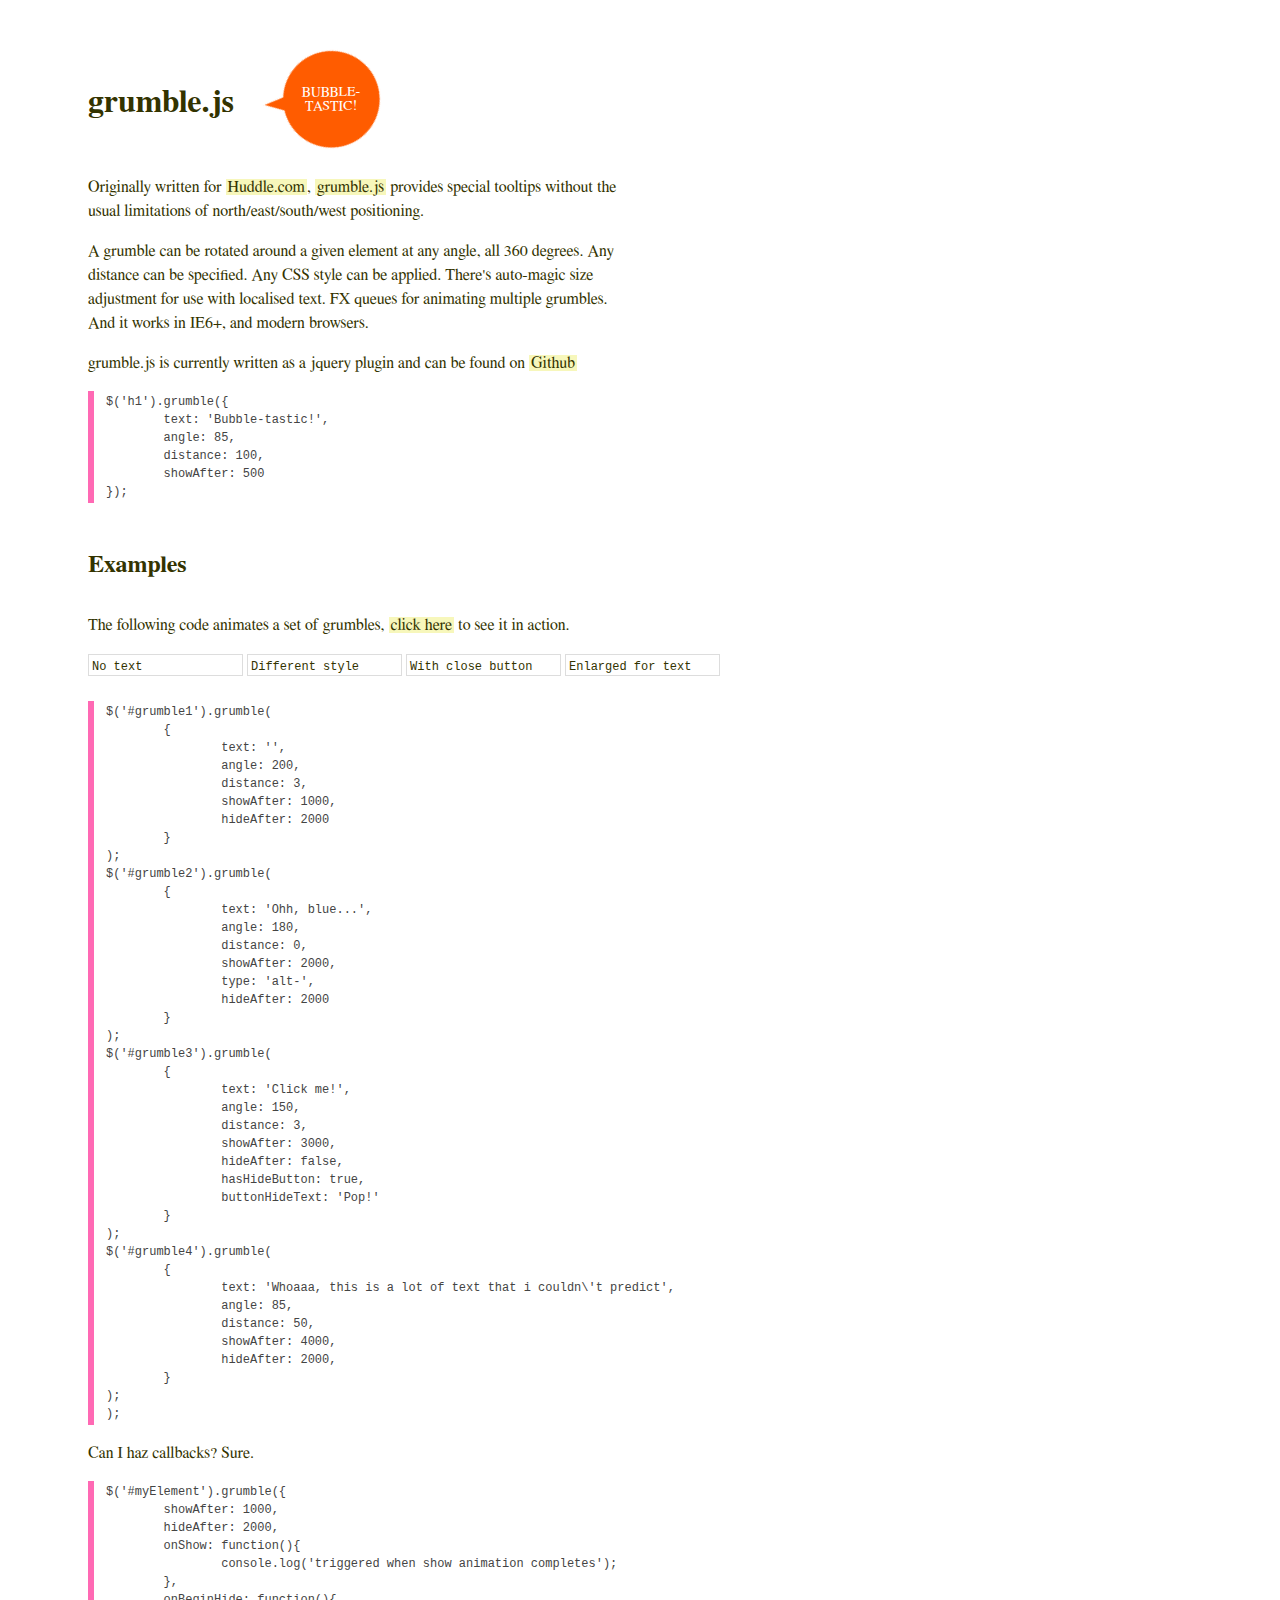
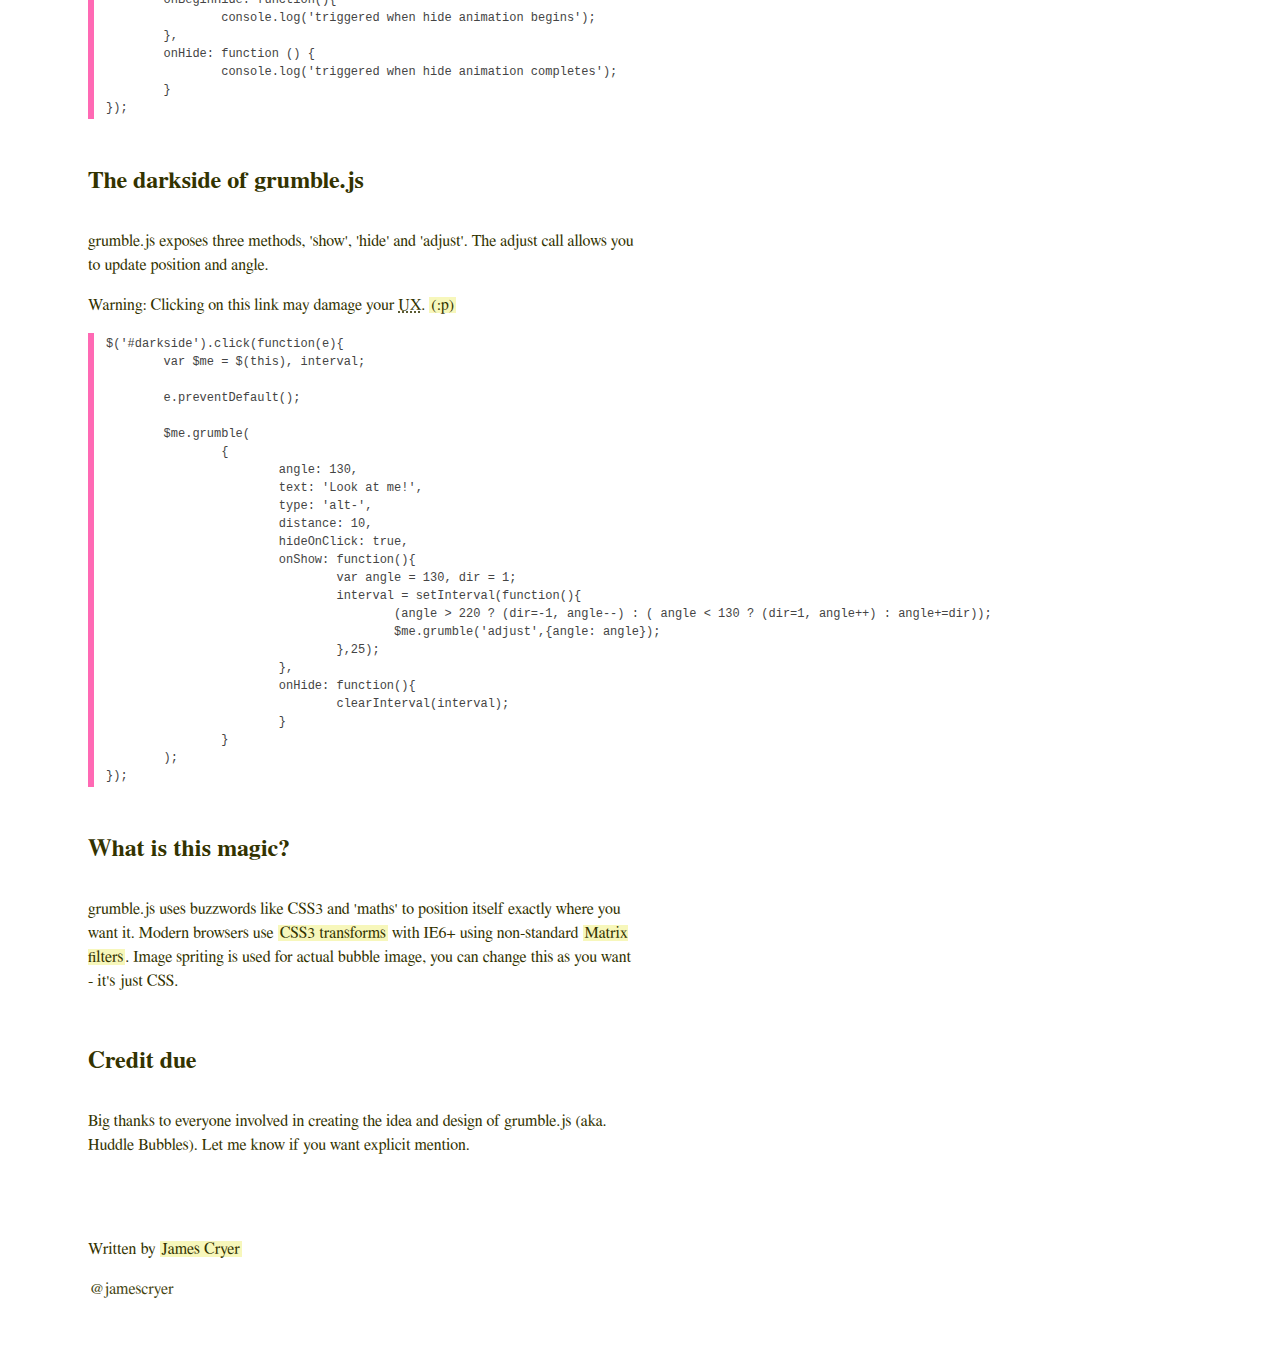
<file: ShareYou/Content/grumble.js-master/index.html>
<!doctype html>
<!--[if lt IE 7 ]> <html class="no-js ie6" lang="en"> <![endif]-->
<!--[if IE 7 ]>    <html class="no-js ie7" lang="en"> <![endif]-->
<!--[if IE 8 ]>    <html class="no-js ie8" lang="en"> <![endif]-->
<!--[if (gte IE 9)|!(IE)]><!--> <html lang="en"> <!--<![endif]-->
<head>
	<meta charset="utf-8">
	<meta http-equiv="X-UA-Compatible" content="IE=edge,chrome=1">

	<title>Examples and documentation on grumble.js</title>
	<meta name="description" content="Examples and documentation on grumble.js">
	<meta name="author" content="James Cryer">

	<link rel="stylesheet" href="css/grumble.min.css?v=5">

	<style>
		body {
			font-size: 16px;
			line-height: 24px;
			background: #fff;
			color: #330;
			font-family: "Georgia", FreeSerif, serif;
			padding-left: 30px;
			}
		#container {
			width: 690px;
			margin: 50px 0 50px 50px;
			}
		p, li {
			margin: 16px 0 16px 0;
			width: 550px;
			}
			p.break {
				margin-top: 35px;
				}
		a, a:visited {
			padding: 0 2px;
			text-decoration: none;
			background: #f7f7bb;
			color: #330;
			}
			a:active, a:hover {
				color: #000;
				background: #ff8;
				}
			.contact {
				background: transparent;
				color: #441;
				}
				.contact:active, .contact:hover {
					background: transparent;
					}
		h1, h2, h3, h4, h5, h6 {
			margin-top: 40px;
			display:inline-block;
			}
		b.header {
			font-size: 18px;
			}
		span.alias {
			font-size: 14px;
			font-style: italic;
			margin-left: 20px;
			}
		table {
			margin: 16px 0; padding: 0;
			}
			tr, td {
				margin: 0; padding: 0;
				}
				td {
					padding: 9px 15px 9px 0;
					}
					td.definition {
						line-height: 18px;
						font-size: 14px;
						}
		code, pre, tt {
			font-family: Consolas, "Lucida Console", monospace;
			font-size: 12px;
			line-height: 18px;
			color: #444;
			}
		code {
			margin-left: 20px;
			}
		pre {
			font-size: 12px;
			padding: 2px 0 2px 12px;
			border-left: 6px solid hotpink;
			margin: 0px 0 10px;
			}
		li pre {
			padding: 0;
			border-left: 0;
			margin: 6px 0 6px 0;
			}
		#diagram {
			margin: 20px 0 0 0;
			}
	</style>
	
	<style>
		.ex {
			display:inline-block;
			width: 150px;
			padding-left:3px;
			height:20px;
			border:1px solid #ddd;
			font-size: 12px;
			font-family: Consolas, "Lucida Console", monospace;
			}
			
		.grumble-button {
			font-size:11px;
			}
	</style>
	
</head>

<body>

	<div id="container">
		<header>
			<h1>grumble.js</h1>
		</header>
		<div id="main" role="main">
			<br/>
			<p>
				Originally written for <a href="http://www.huddle.com">Huddle.com</a>, 
				<a href="https://github.com/jamescryer/grumble.js">grumble.js</a> provides special tooltips
				without the usual limitations of north/east/south/west positioning.
			</p>
			<p>
				A grumble can be rotated around a given element at any angle, all 360 degrees.  
				Any distance can be specified.
				Any CSS style can be applied.
				There's auto-magic size adjustment for use with localised text.
				FX queues for animating multiple grumbles.
				And it works in IE6+, and modern browsers.
			</p>
			
			<p>grumble.js is currently written as a jquery plugin and can be found on <a href="https://github.com/jamescryer/grumble.js">Github</a></p>
			
			<pre>
$('h1').grumble({
	text: 'Bubble-tastic!', 
	angle: 85, 
	distance: 100, 
	showAfter: 500 
});</pre>
			
			<h2>Examples</h2>
			<p>
				The following code animates a set of grumbles, <a href="#" id="ex1">click here</a> to
				see it in action.
			</p>
			
			<span class="ex" id="grumble1">No text</span>
			<span class="ex" id="grumble2">Different style</span>
			<span class="ex" id="grumble3">With close button</span>
			<span class="ex" id="grumble4">Enlarged for text</span>
			
			<br/><br/>
			
			<pre>
$('#grumble1').grumble(
	{
		text: '', 
		angle: 200, 
		distance: 3, 
		showAfter: 1000,
		hideAfter: 2000
	}
);
$('#grumble2').grumble(
	{
		text: 'Ohh, blue...', 
		angle: 180, 
		distance: 0, 
		showAfter: 2000,
		type: 'alt-', 
		hideAfter: 2000
	}
);
$('#grumble3').grumble(
	{
		text: 'Click me!',
		angle: 150,
		distance: 3,
		showAfter: 3000,
		hideAfter: false,
		hasHideButton: true,
		buttonHideText: 'Pop!'
	}
);
$('#grumble4').grumble(
	{
		text: 'Whoaaa, this is a lot of text that i couldn\'t predict',
		angle: 85,
		distance: 50,
		showAfter: 4000,
		hideAfter: 2000,
	}
);
);</pre>
						
		</div>
		
		<p>
			Can I haz callbacks? Sure.
		</p>
		
		<pre>
$('#myElement').grumble({
	showAfter: 1000,
	hideAfter: 2000,
	onShow: function(){
		console.log('triggered when show animation completes');
	},
	onBeginHide: function(){
		console.log('triggered when hide animation begins');
	},
	onHide: function () { 
		console.log('triggered when hide animation completes');
	}
});
</pre>
		
		<h2 id="thedarkside">The darkside of grumble.js</h2>
		<p>
			grumble.js exposes three methods, 'show', 'hide' and 'adjust'. The adjust call allows you to update position and angle.
		</p>
		<p>
			Warning: Clicking on this link may damage your <abbr title="User Experience">UX</abbr>. <a href="#" id="darkside">(:p)</a>
		</p>
		<pre>
$('#darkside').click(function(e){
	var $me = $(this), interval;
	
	e.preventDefault();
	
	$me.grumble(
		{
			angle: 130,
			text: 'Look at me!',
			type: 'alt-', 
			distance: 10,
			hideOnClick: true,
			onShow: function(){
				var angle = 130, dir = 1;
				interval = setInterval(function(){
					(angle > 220 ? (dir=-1, angle--) : ( angle < 130 ? (dir=1, angle++) : angle+=dir));
					$me.grumble('adjust',{angle: angle});
				},25);
			},
			onHide: function(){
				clearInterval(interval);
			}
		}
	);
});
</pre>

		
		<h2>What is this magic?</h2>
		<p>
			grumble.js uses buzzwords like CSS3 and 'maths' to position itself exactly where you want it.
			Modern browsers use <a href="http://www.w3.org/TR/css3-2d-transforms/">CSS3 transforms</a> with IE6+ using non-standard <a href="http://msdn.microsoft.com/en-us/library/ms533014%28v=vs.85%29.aspx">Matrix filters</a>.
			Image spriting is used for actual bubble image, you can change this as you want - it's just CSS.
		</p>
		
		<h2>Credit due</h2>
		<p>
			Big thanks to everyone involved in creating the idea and design of grumble.js (aka. Huddle Bubbles). Let me know if you want explicit mention.
		</p>
		
		<footer>
			<br/>
			<br/>
			<p>Written by <a href="https://github.com/jamescryer">James Cryer</a></p>
			<p><a href="http://twitter.com/jamescryer" class="contact">@jamescryer</a></p>
		</footer>
	</div> <!-- eo #container -->

	<script src="http://ajax.googleapis.com/ajax/libs/jquery/1.7.1/jquery.min.js"></script>
	<script src="js/jquery.grumble.min.js?v=7"></script>
	<!--script src="js/Bubble.js?v=5"></script>
	<script src="js/jquery.grumble.js?v=5"></script-->

	<script>
	
		$('h1').grumble(
			{
				text: 'Bubble-tastic!', 
				angle: 85, 
				distance: 100, 
				showAfter: 500
			}
		);
	
		var isSequenceComplete = true;
		$('#ex1').click(function(e){
		
			e.preventDefault();
		
			if(isSequenceComplete === false) return true;
			isSequenceComplete = false;
			
			$('#grumble1').grumble(
				{
					text: '', 
					angle: 200, 
					distance: 3, 
					showAfter: 1000,
					hideAfter: 2000
				}
			);
			$('#grumble2').grumble(
				{
					text: 'Ohh, blue...', 
					angle: 180, 
					distance: 0, 
					showAfter: 2000,
					type: 'alt-', 
					hideAfter: 2000
				}
			);
			$('#grumble3').grumble(
				{
					text: 'Click me!',
					angle: 150,
					distance: 3,
					showAfter: 3000,
					hideAfter: false,
					hasHideButton: true, // just shows the button
					buttonHideText: 'Pop!'
				}
			);
			$('#grumble4').grumble(
				{
					text: 'Whoaaa, this is a lot of text that i couldn\'t predict',
					angle: 85,
					distance: 50,
					showAfter: 4000,
					hideAfter: 2000,
					onHide: function(){
						isSequenceComplete = true;
					}
				}
			);

		});
	
		$('#darkside').click(function(e){
			var $me = $(this), interval;
			
			e.preventDefault();
			
			$me.grumble(
				{
					angle: 130,
					text: 'Look at me!',
					type: 'alt-', 
					distance: 10,
					hideOnClick: true,
					onShow: function(){
						var angle = 130, dir = 1;
						interval = setInterval(function(){
							(angle > 220 ? (dir=-1, angle--) : ( angle < 130 ? (dir=1, angle++) : angle+=dir));
							$me.grumble('adjust',{angle: angle});
						},25);
					},
					onHide: function(){
						clearInterval(interval);
					}
				}
			);
		});
	
	</script>
	
	<script>
		var _gaq=[["_setAccount","UA-24631000-1"],["_trackPageview"]];
		(function(d,t){var g=d.createElement(t),s=d.getElementsByTagName(t)[0];g.async=1;
		g.src=("https:"==location.protocol?"//ssl":"//www")+".google-analytics.com/ga.js";
		s.parentNode.insertBefore(g,s)}(document,"script"));
	</script>

</body>
</html>
</file>
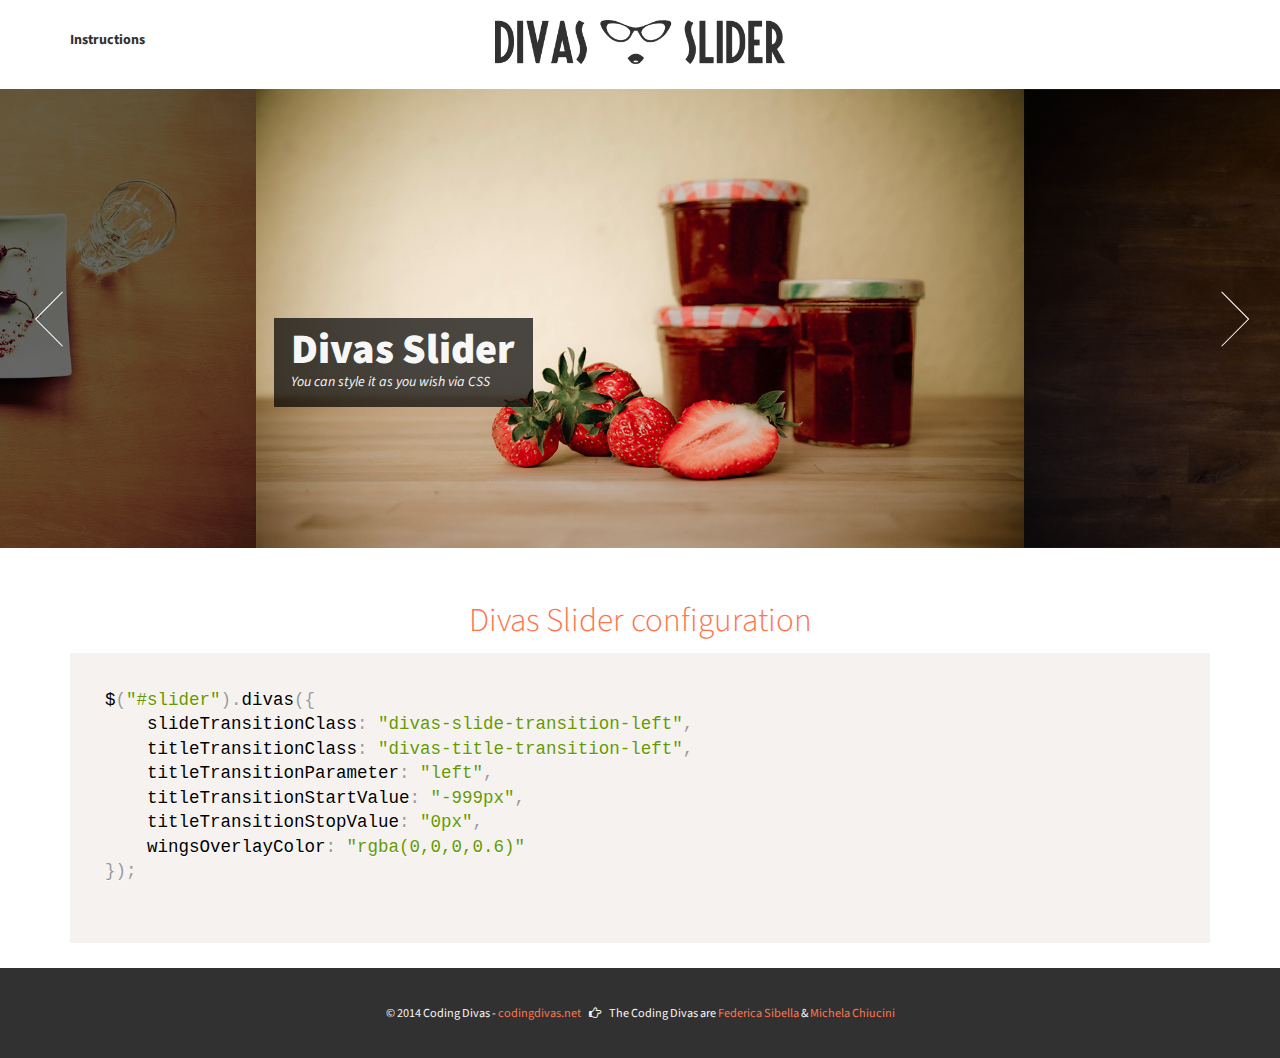
<file: ShareYou/Content/jqcool.net-divas/index.html>
<!doctype html> 
<html lang="en">
	<head>
		<meta charset="UTF-8">
		<!--<meta http-equiv="X-UA-Compatible" content="IE=edge,chrome=1">-->
		<title>Divas Slider - responsive slider, plugin jQuery</title>
		<meta name="viewport" content="width=device-width,initial-scale=1.0">
		<meta name="HandheldFriendly" content="true">
		<link rel="stylesheet" type="text/css" media="screen" href="css/CSSreset.min.css" />
		<link rel="stylesheet" type="text/css" media="screen" href="css/font-awesome.min.css" />
		<link rel="stylesheet" type="text/css" media="screen" href="css/divas_instructions_style.css" />
		<link id="skin" rel="stylesheet" type="text/css" media="screen" href="css/divas_free_skin.css" />
		<link rel="stylesheet" type="text/css" media="screen" href="css/content.css" />
		<link rel="stylesheet" type="text/css" media="screen" href="css/prism.css" />
		<link rel="icon" href="images/favicon.ico" type="image/x-icon" />
    	<link rel="shortcut icon" href="images/favicon.ico" type="image/x-icon" />
		<meta name="robots" content="index,follow" />
		<meta name="keywords" content="jQuery responsive slider, jQuery plugin, jQuery slider, gallery jQuery, carousel jQuery, CSS3, html5, jQuery" />
    	<meta name="description" content="Divas Slider - responsive slider, plugin jQuery" /> 	
		<meta name="author" content="Federica Sibella - musings.it | Michela Chiucini - colazionedamichy.it" />
		<meta name="geo.placename" content="via Generale Alberico Albricci 1, 24128 Bergamo, Italy">
        <link href='http://fonts.useso.com/css?family=Lato:400,400italic,900,700,300' rel='stylesheet' type='text/css'>		
        <link href='http://fonts.useso.com/css?family=Source+Sans+Pro:400,300,700,600' rel='stylesheet' type='text/css'>
        <script type="text/javascript" src="js/jquery-2.1.1.min.js"></script>
		<script type="text/javascript" src="js/jquery.divas-1.0.min.js"></script>
		<script type="text/javascript">
			$(document).ready(function()
			{
				$("#slider").divas({
					slideTransitionClass: "divas-slide-transition-left",
					titleTransitionClass: "divas-title-transition-left",
					titleTransitionParameter: "left",
					titleTransitionStartValue: "-999px",
					titleTransitionStopValue: "0px",
					wingsOverlayColor: "rgba(0,0,0,0.6)"
				});
			});
		</script>
	</head>
	<body>
		<header>
			<div id="nav">
				<ul>
					<li><a href="instructions.html" title="Instructions">Instructions</a></li>
				</ul>
			</div><!-- end nav -->
			<div id="logo">
				<a href="index.html"><img src="images/DivasSliderLogo.png" alt="Divas Slider Logo" title="Divas Slider Logo" /></a>
			</div>
		</header>
		<section id="slider_wrapper">
			<div id="slider" class="divas-slider">
				<ul class="divas-slide-container">
		           <li class="divas-slide"><img src="images/placeholder.gif" alt="" data-src="images/slider/img1.jpg" data-title="<h1>Divas Slider</h1><p>Title is visible only if you use the attribute 'data-title' of your image</p>"/></li>
		           <li class="divas-slide"><img src="images/placeholder.gif" alt="" data-src="images/slider/img2.jpg" data-title="<h1>Divas Slider</h1><p>Gives you the full freedom of clickable images</p>" /></li>
		           <li class="divas-slide"><img src="images/placeholder.gif" alt="" data-src="images/slider/img4.jpg" data-title="<h1>Divas Slider</h1><p>Images use lazy loading via deferred object</p>"/></li>
		           <li class="divas-slide"><img src="images/placeholder.gif" alt="" data-src="images/slider/img3.jpg" data-title="<h1>Divas Slider</h1><p>You can style it as you wish via CSS</p>"/></li>
		           <li class="divas-slide"><img src="images/placeholder.gif" alt="" data-src="images/slider/img5.jpg" data-title="<h1>Divas Slider</h1><p>Uses CSS3 transitions or jQuery.animate() as a fallback</p>" /></li>
		           <li class="divas-slide"><img src="images/placeholder.gif" alt="" data-src="images/slider/img6.jpg" data-title="<h1>Divas Slider</h1><p>You can set up almost any slider style your desire</p>" /></li>
		           <li class="divas-slide"><img src="images/placeholder.gif" alt="" data-src="images/slider/img7.jpg" data-title="<h1>Divas Slider</h1><p>Gives you extensive documentation and friendly support</p>" /></li>
			    </ul>
			    <div class="divas-navigation">
			        <span class="divas-prev">&nbsp;</span>
			        <span class="divas-next">&nbsp;</span>
			    </div>
                <div class="divas-controls">
                	<span class="divas-start"><i class="fa fa-play"></i></span>
			        <span class="divas-stop"><i class="fa fa-pause"></i></span>
                </div>
			</div>
		</section>
        <section class="content">
			<h2>Divas Slider configuration</h2>
			<pre>
<code class="language-javascript">$("#slider").divas({
	slideTransitionClass: "divas-slide-transition-left",
	titleTransitionClass: "divas-title-transition-left",
	titleTransitionParameter: "left",
	titleTransitionStartValue: "-999px",
	titleTransitionStopValue: "0px",
	wingsOverlayColor: "rgba(0,0,0,0.6)"
});</code>					
			</pre>
        </section>
		<footer>
        	<div>
				<p>
					&copy; 2014 Coding Divas - <a href="http://www.codingdivas.net">codingdivas.net</a>
			 		&nbsp;&nbsp; <i class="fa fa-hand-o-right"></i> &nbsp;&nbsp; The Coding Divas are <a href="http://www.musings.it">Federica Sibella</a> &amp; <a href="http://www.colazionedamichy.it">Michela Chiucini</a>
				</p>
            </div>
		</footer>
		<script type="text/javascript" src="js/prism.js"></script>
	</body>
</html>
</file>
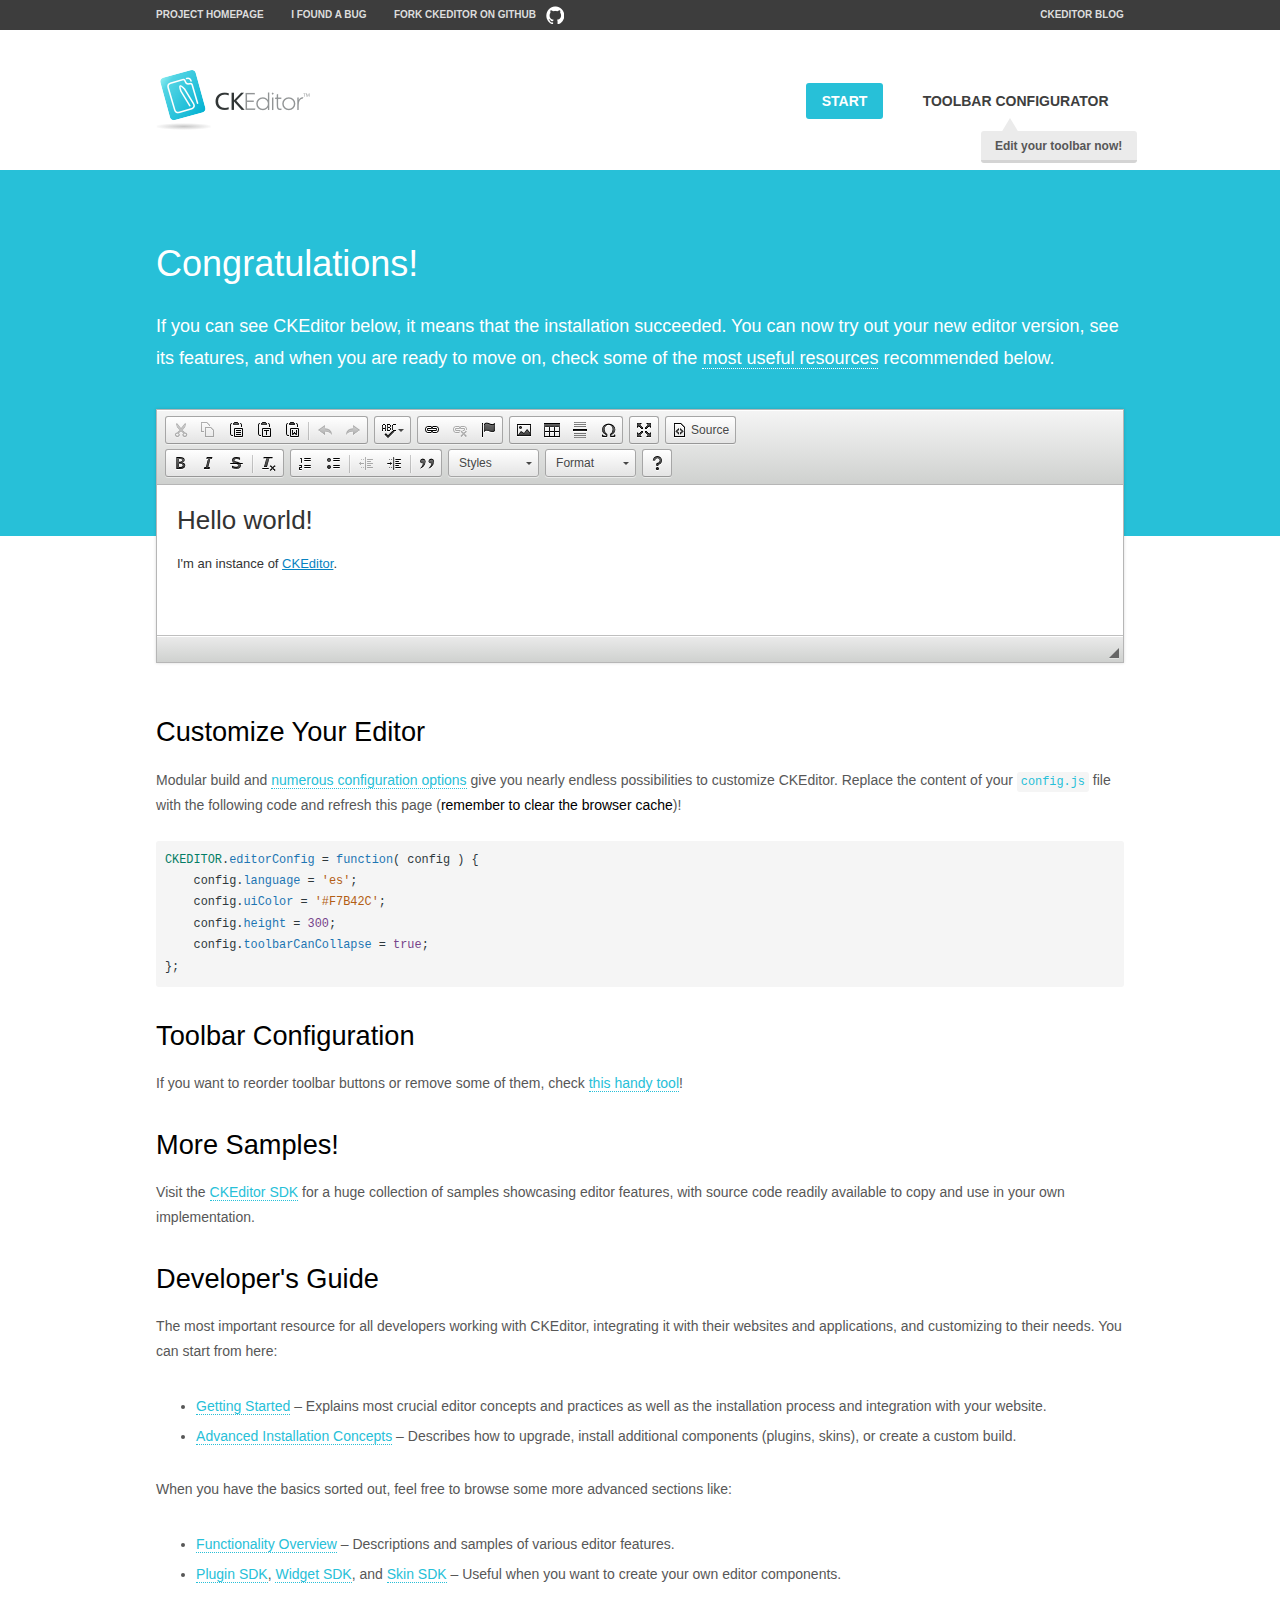
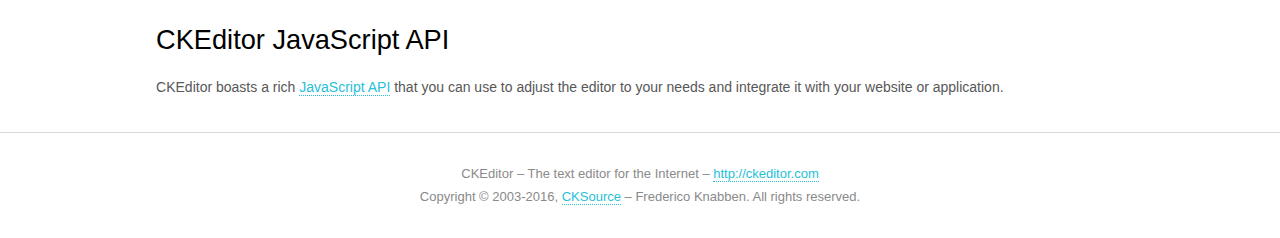
<file: ShareYou/Content/ckeditor_4.5.8_standard/ckeditor/samples/index.html>
<!DOCTYPE html>
<!--
Copyright (c) 2003-2016, CKSource - Frederico Knabben. All rights reserved.
For licensing, see LICENSE.md or http://ckeditor.com/license
-->
<html>
<head>
	<meta charset="utf-8">
	<title>CKEditor Sample</title>
	<script src="../ckeditor.js"></script>
	<script src="js/sample.js"></script>
	<link rel="stylesheet" href="css/samples.css">
	<link rel="stylesheet" href="toolbarconfigurator/lib/codemirror/neo.css">
</head>
<body id="main">

<nav class="navigation-a">
	<div class="grid-container">
		<ul class="navigation-a-left grid-width-70">
			<li><a href="http://ckeditor.com">Project Homepage</a></li>
			<li><a href="http://dev.ckeditor.com/">I found a bug</a></li>
			<li><a href="http://github.com/ckeditor/ckeditor-dev" class="icon-pos-right icon-navigation-a-github">Fork CKEditor on GitHub</a></li>
		</ul>
		<ul class="navigation-a-right grid-width-30">
			<li><a href="http://ckeditor.com/blog-list">CKEditor Blog</a></li>
		</ul>
	</div>
</nav>

<header class="header-a">
	<div class="grid-container">
		<h1 class="header-a-logo grid-width-30">
			<a href="index.html"><img src="img/logo.png" alt="CKEditor Sample"></a>
		</h1>

		<nav class="navigation-b grid-width-70">
			<ul>
				<li><a href="index.html" class="button-a button-a-background">Start</a></li>
				<li><a href="toolbarconfigurator/index.html" class="button-a">Toolbar configurator <span class="balloon-a balloon-a-nw">Edit your toolbar now!</span></a></li>
			</ul>
		</nav>
	</div>
</header>

<main>
	<div class="adjoined-top">
		<div class="grid-container">
			<div class="content grid-width-100">
				<h1>Congratulations!</h1>
				<p>
					If you can see CKEditor below, it means that the installation succeeded.
					You can now try out your new editor version, see its features, and when you are ready to move on, check some of the <a href="#sample-customize">most useful resources</a> recommended below.
				</p>
			</div>
		</div>
	</div>
	<div class="adjoined-bottom">
		<div class="grid-container">
			<div class="grid-width-100">
				<div id="editor">
					<h1>Hello world!</h1>
					<p>I'm an instance of <a href="http://ckeditor.com">CKEditor</a>.</p>
				</div>
			</div>
		</div>
	</div>

	<div class="grid-container">
		<div class="content grid-width-100">
			<section id="sample-customize">
				<h2>Customize Your Editor</h2>
				<p>Modular build and <a href="http://docs.ckeditor.com/#!/guide/dev_configuration">numerous configuration options</a> give you nearly endless possibilities to customize CKEditor. Replace the content of your <code><a href="../config.js">config.js</a></code> file with the following code and refresh this page (<strong>remember to clear the browser cache</strong>)!</p>
		<pre class="cm-s-neo CodeMirror"><code><span style="padding-right: 0.1px;"><span class="cm-variable">CKEDITOR</span>.<span class="cm-property">editorConfig</span> <span class="cm-operator">=</span> <span class="cm-keyword">function</span>( <span class="cm-def">config</span> ) {</span>
<span style="padding-right: 0.1px;"><span class="cm-tab">	</span><span class="cm-variable-2">config</span>.<span class="cm-property">language</span> <span class="cm-operator">=</span> <span class="cm-string">'es'</span>;</span>
<span style="padding-right: 0.1px;"><span class="cm-tab">	</span><span class="cm-variable-2">config</span>.<span class="cm-property">uiColor</span> <span class="cm-operator">=</span> <span class="cm-string">'#F7B42C'</span>;</span>
<span style="padding-right: 0.1px;"><span class="cm-tab">	</span><span class="cm-variable-2">config</span>.<span class="cm-property">height</span> <span class="cm-operator">=</span> <span class="cm-number">300</span>;</span>
<span style="padding-right: 0.1px;"><span class="cm-tab">	</span><span class="cm-variable-2">config</span>.<span class="cm-property">toolbarCanCollapse</span> <span class="cm-operator">=</span> <span class="cm-atom">true</span>;</span>
<span style="padding-right: 0.1px;">};</span></code></pre>
			</section>

			<section>
				<h2>Toolbar Configuration</h2>
				<p>If you want to reorder toolbar buttons or remove some of them, check <a href="toolbarconfigurator/index.html">this handy tool</a>!</p>
			</section>

			<section>
				<h2>More Samples!</h2>
				<p>Visit the <a href="http://sdk.ckeditor.com">CKEditor SDK</a> for a huge collection of samples showcasing editor features, with source code readily available to copy and use in your own implementation.</p>
			</section>

			<section>
				<h2>Developer's Guide</h2>
				<p>The most important resource for all developers working with CKEditor, integrating it with their websites and applications, and customizing to their needs. You can start from here:</p>
				<ul>
					<li><a href="http://docs.ckeditor.com/#!/guide/dev_installation">Getting Started</a> &ndash; Explains most crucial editor concepts and practices as well as the installation process and integration with your website.</li>
					<li><a href="http://docs.ckeditor.com/#!/guide/dev_advanced_installation">Advanced Installation Concepts</a> &ndash; Describes how to upgrade, install additional components (plugins, skins), or create a custom build.</li>
				</ul>
					<p>When you have the basics sorted out, feel free to browse some more advanced sections like:</p>
				<ul>
					<li><a href="http://docs.ckeditor.com/#!/guide/dev_features">Functionality Overview</a> &ndash; Descriptions and samples of various editor features.</li>
					<li><a href="http://docs.ckeditor.com/#!/guide/plugin_sdk_intro">Plugin SDK</a>, <a href="http://docs.ckeditor.com/#!/guide/widget_sdk_intro">Widget SDK</a>, and <a href="http://docs.ckeditor.com/#!/guide/skin_sdk_intro">Skin SDK</a> &ndash; Useful when you want to create your own editor components.</li>
				</ul>
			</section>

			<section>
				<h2>CKEditor JavaScript API</h2>
				<p>CKEditor boasts a rich <a href="http://docs.ckeditor.com/#!/api">JavaScript API</a> that you can use to adjust the editor to your needs and integrate it with your website or application.</p>
			</section>
		</div>
	</div>
</main>

<footer class="footer-a grid-container">
	<div class="grid-container">
		<p class="grid-width-100">
			CKEditor &ndash; The text editor for the Internet &ndash; <a class="samples" href="http://ckeditor.com/">http://ckeditor.com</a>
		</p>
		<p class="grid-width-100" id="copy">
			Copyright &copy; 2003-2016, <a class="samples" href="http://cksource.com/">CKSource</a> &ndash; Frederico Knabben. All rights reserved.
		</p>
	</div>
</footer>
<script>
	initSample();
</script>

</body>
</html>
</file>
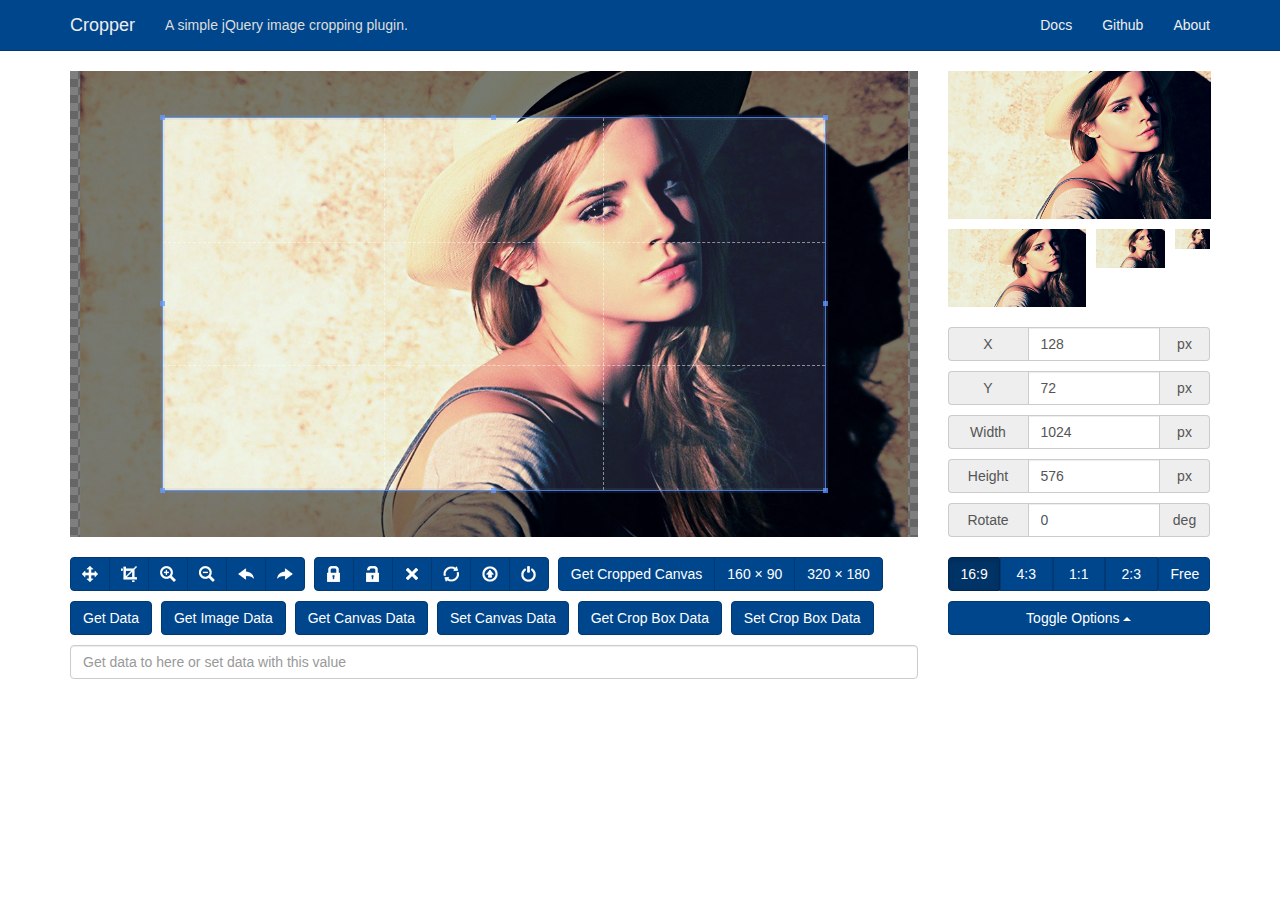
<file: ShareYou/Content/jqcool.net-cropper/cropper-master/demo/index.html>
<!DOCTYPE html>
<html lang="en">
<head>
  <meta charset="utf-8">
  <meta http-equiv="X-UA-Compatible" content="IE=edge">
  <meta name="viewport" content="width=device-width, initial-scale=1">
  <meta name="description" content="A basic demo of Cropper.">
  <meta name="keywords" content="HTML, CSS, JS, JavaScript, jQuery plugin, image cropping, front-end, frontend, web development">
  <meta name="author" content="Fengyuan Chen">
  <title>Cropper</title>
  <link href="../assets/css/bootstrap.min.css" rel="stylesheet">
  <link href="../dist/cropper.css" rel="stylesheet">
  <link href="css/main.css" rel="stylesheet">

  <!-- HTML5 shim and Respond.js for IE8 support of HTML5 elements and media queries -->
  <!--[if lt IE 9]>
    <script src="https://oss.maxcdn.com/html5shiv/3.7.2/html5shiv.min.js"></script>
    <script src="https://oss.maxcdn.com/respond/1.4.2/respond.min.js"></script>
  <![endif]-->
</head>
<body>
  <!-- header -->
  <header class="navbar navbar-inverse navbar-static-top docs-header" id="top">
    <div class="container">
      <div class="navbar-header">
        <button class="navbar-toggle" data-target="#navbar-collapse-1" data-toggle="collapse" type="button">
          <span class="sr-only">Toggle navigation</span>
          <span class="icon-bar"></span>
          <span class="icon-bar"></span>
          <span class="icon-bar"></span>
        </button>
        <a class="navbar-brand" href="javascript:void(0);">Cropper</a>
      </div>
      <nav class="collapse navbar-collapse" id="navbar-collapse-1" role="navigation">
        <p class="navbar-text">A simple jQuery image cropping plugin.</p>
        <ul class="nav navbar-nav navbar-right">
          <li><a href="http://github.com/fengyuanchen/cropper/blob/master/README.md">Docs</a></li>
          <li><a href="http://github.com/fengyuanchen/cropper">Github</a></li>
          <li><a href="http://chenfengyuan.com">About</a></li>
        </ul>
      </nav>
    </div>
  </header>

  <!-- Content -->
  <div class="container">
    <div class="row">
      <div class="col-md-9">
        <!-- <h3 class="page-header">Demo:</h3> -->
        <div class="img-container">
          <img src="../assets/img/picture.jpg" alt="Picture">
        </div>
      </div>
      <div class="col-md-3">
        <!-- <h3 class="page-header">Preview:</h3> -->
        <div class="docs-preview clearfix">
          <div class="img-preview preview-lg"></div>
          <div class="img-preview preview-md"></div>
          <div class="img-preview preview-sm"></div>
          <div class="img-preview preview-xs"></div>
        </div>

        <!-- <h3 class="page-header">Data:</h3> -->
        <div class="docs-data">
          <div class="input-group">
            <label class="input-group-addon" for="dataX">X</label>
            <input class="form-control" id="dataX" type="text" placeholder="x">
            <span class="input-group-addon">px</span>
          </div>
          <div class="input-group">
            <label class="input-group-addon" for="dataY">Y</label>
            <input class="form-control" id="dataY" type="text" placeholder="y">
            <span class="input-group-addon">px</span>
          </div>
          <div class="input-group">
            <label class="input-group-addon" for="dataWidth">Width</label>
            <input class="form-control" id="dataWidth" type="text" placeholder="width">
            <span class="input-group-addon">px</span>
          </div>
          <div class="input-group">
            <label class="input-group-addon" for="dataHeight">Height</label>
            <input class="form-control" id="dataHeight" type="text" placeholder="height">
            <span class="input-group-addon">px</span>
          </div>
          <div class="input-group">
            <label class="input-group-addon" for="dataRotate">Rotate</label>
            <input class="form-control" id="dataRotate" type="text" placeholder="rotate">
            <span class="input-group-addon">deg</span>
          </div>
        </div>
      </div>
    </div>
    <div class="row">
      <div class="col-md-9 docs-buttons">
        <!-- <h3 class="page-header">Toolbar:</h3> -->
        <div class="btn-group">
          <button class="btn btn-primary" data-method="setDragMode" data-option="move" type="button" title="Move">
            <span class="docs-tooltip" data-toggle="tooltip" title="$().cropper(&quot;setDragMode&quot;, &quot;move&quot;)">
              <span class="icon icon-move"></span>
            </span>
          </button>
          <button class="btn btn-primary" data-method="setDragMode" data-option="crop" type="button" title="Crop">
            <span class="docs-tooltip" data-toggle="tooltip" title="$().cropper(&quot;setDragMode&quot;, &quot;crop&quot;)">
              <span class="icon icon-crop"></span>
            </span>
          </button>
          <button class="btn btn-primary" data-method="zoom" data-option="0.1" type="button" title="Zoom In">
            <span class="docs-tooltip" data-toggle="tooltip" title="$().cropper(&quot;zoom&quot;, 0.1)">
              <span class="icon icon-zoom-in"></span>
            </span>
          </button>
          <button class="btn btn-primary" data-method="zoom" data-option="-0.1" type="button" title="Zoom Out">
            <span class="docs-tooltip" data-toggle="tooltip" title="$().cropper(&quot;zoom&quot;, -0.1)">
              <span class="icon icon-zoom-out"></span>
            </span>
          </button>
          <button class="btn btn-primary" data-method="rotate" data-option="-45" type="button" title="Rotate Left">
            <span class="docs-tooltip" data-toggle="tooltip" title="$().cropper(&quot;rotate&quot;, -45)">
              <span class="icon icon-rotate-left"></span>
            </span>
          </button>
          <button class="btn btn-primary" data-method="rotate" data-option="45" type="button" title="Rotate Right">
            <span class="docs-tooltip" data-toggle="tooltip" title="$().cropper(&quot;rotate&quot;, 45)">
              <span class="icon icon-rotate-right"></span>
            </span>
          </button>
        </div>

        <div class="btn-group">
          <button class="btn btn-primary" data-method="disable" type="button" title="Disable">
            <span class="docs-tooltip" data-toggle="tooltip" title="$().cropper(&quot;disable&quot;)">
              <span class="icon icon-lock"></span>
            </span>
          </button>
          <button class="btn btn-primary" data-method="enable" type="button" title="Enable">
            <span class="docs-tooltip" data-toggle="tooltip" title="$().cropper(&quot;enable&quot;)">
              <span class="icon icon-unlock"></span>
            </span>
          </button>
          <button class="btn btn-primary" data-method="clear" type="button" title="Clear">
            <span class="docs-tooltip" data-toggle="tooltip" title="$().cropper(&quot;clear&quot;)">
              <span class="icon icon-remove"></span>
            </span>
          </button>
          <button class="btn btn-primary" data-method="reset" type="button" title="Reset">
            <span class="docs-tooltip" data-toggle="tooltip" title="$().cropper(&quot;reset&quot;)">
              <span class="icon icon-refresh"></span>
            </span>
          </button>
          <label class="btn btn-primary btn-upload" for="inputImage" title="Upload image file">
            <input class="sr-only" id="inputImage" name="file" type="file" accept="image/*">
            <span class="docs-tooltip" data-toggle="tooltip" title="Import image with Blob URLs">
              <span class="icon icon-upload"></span>
            </span>
          </label>
          <button class="btn btn-primary" data-method="destroy" type="button" title="Destroy">
            <span class="docs-tooltip" data-toggle="tooltip" title="$().cropper(&quot;destroy&quot;)">
              <span class="icon icon-off"></span>
            </span>
          </button>
        </div>

        <div class="btn-group btn-group-crop">
          <button class="btn btn-primary" data-method="getCroppedCanvas" type="button">
            <span class="docs-tooltip" data-toggle="tooltip" title="$().cropper(&quot;getCroppedCanvas&quot;)">
              Get Cropped Canvas
            </span>
          </button>
          <button class="btn btn-primary" data-method="getCroppedCanvas" data-option="{ &quot;width&quot;: 160, &quot;height&quot;: 90 }" type="button">
            <span class="docs-tooltip" data-toggle="tooltip" title="$().cropper(&quot;getCroppedCanvas&quot;, { &quot;width&quot;: 160, &quot;height&quot;: 90 })">
              160 &times; 90
            </span>
          </button>
          <button class="btn btn-primary" data-method="getCroppedCanvas" data-option="{ &quot;width&quot;: 320, &quot;height&quot;: 180 }" type="button">
            <span class="docs-tooltip" data-toggle="tooltip" title="$().cropper(&quot;getCroppedCanvas&quot;, { &quot;width&quot;: 320, &quot;height&quot;: 180 })">
              320 &times; 180
            </span>
          </button>
        </div>

        <!-- Show the cropped image in modal -->
        <div class="modal fade docs-cropped" id="getCroppedCanvasModal" aria-hidden="true" aria-labelledby="getCroppedCanvasTitle" role="dialog" tabindex="-1">
          <div class="modal-dialog">
            <div class="modal-content">
              <div class="modal-header">
                <button class="close" data-dismiss="modal" type="button" aria-hidden="true">&times;</button>
                <h4 class="modal-title" id="getCroppedCanvasTitle">Cropped</h4>
              </div>
              <div class="modal-body"></div>
              <!-- <div class="modal-footer">
                <button class="btn btn-primary" data-dismiss="modal" type="button">Close</button>
              </div> -->
            </div>
          </div>
        </div><!-- /.modal -->

        <button class="btn btn-primary" data-method="getData" data-option="" data-target="#putData" type="button">
          <span class="docs-tooltip" data-toggle="tooltip" title="$().cropper(&quot;getData&quot;)">
            Get Data
          </span>
        </button>
        <button class="btn btn-primary" data-method="getImageData" data-option="" data-target="#putData" type="button">
          <span class="docs-tooltip" data-toggle="tooltip" title="$().cropper(&quot;getImageData&quot;)">
            Get Image Data
          </span>
        </button>
        <button class="btn btn-primary" data-method="getCanvasData" data-option="" data-target="#putData" type="button">
          <span class="docs-tooltip" data-toggle="tooltip" title="$().cropper(&quot;getCanvasData&quot;)">
            Get Canvas Data
          </span>
        </button>
        <button class="btn btn-primary" data-method="setCanvasData" data-target="#putData" type="button">
          <span class="docs-tooltip" data-toggle="tooltip" title="$().cropper(&quot;setCanvasData&quot;, data)">
            Set Canvas Data
          </span>
        </button>
        <button class="btn btn-primary" data-method="getCropBoxData" data-option="" data-target="#putData" type="button">
          <span class="docs-tooltip" data-toggle="tooltip" title="$().cropper(&quot;getCropBoxData&quot;)">
            Get Crop Box Data
          </span>
        </button>
        <button class="btn btn-primary" data-method="setCropBoxData" data-target="#putData" type="button">
          <span class="docs-tooltip" data-toggle="tooltip" title="$().cropper(&quot;setCropBoxData&quot;, data)">
            Set Crop Box Data
          </span>
        </button>
        <input class="form-control" id="putData" type="text" placeholder="Get data to here or set data with this value">

      </div><!-- /.docs-buttons -->

      <div class="col-md-3 docs-toggles">
        <!-- <h3 class="page-header">Toggles:</h3> -->
        <div class="btn-group btn-group-justified" data-toggle="buttons">
          <label class="btn btn-primary active" data-method="setAspectRatio" data-option="1.7777777777777777" title="Set Aspect Ratio">
            <input class="sr-only" id="aspestRatio1" name="aspestRatio" value="1.7777777777777777" type="radio">
            <span class="docs-tooltip" data-toggle="tooltip" title="$().cropper(&quot;setAspectRatio&quot;, 16 / 9)">
              16:9
            </span>
          </label>
          <label class="btn btn-primary" data-method="setAspectRatio" data-option="1.3333333333333333" title="Set Aspect Ratio">
            <input class="sr-only" id="aspestRatio2" name="aspestRatio" value="1.3333333333333333" type="radio">
            <span class="docs-tooltip" data-toggle="tooltip" title="$().cropper(&quot;setAspectRatio&quot;, 4 / 3)">
              4:3
            </span>
          </label>
          <label class="btn btn-primary" data-method="setAspectRatio" data-option="1" title="Set Aspect Ratio">
            <input class="sr-only" id="aspestRatio3" name="aspestRatio" value="1" type="radio">
            <span class="docs-tooltip" data-toggle="tooltip" title="$().cropper(&quot;setAspectRatio&quot;, 1 / 1)">
              1:1
            </span>
          </label>
          <label class="btn btn-primary" data-method="setAspectRatio" data-option="0.6666666666666666" title="Set Aspect Ratio">
            <input class="sr-only" id="aspestRatio4" name="aspestRatio" value="0.6666666666666666" type="radio">
            <span class="docs-tooltip" data-toggle="tooltip" title="$().cropper(&quot;setAspectRatio&quot;, 2 / 3)">
              2:3
            </span>
          </label>
          <label class="btn btn-primary" data-method="setAspectRatio" data-option="NaN" title="Set Aspect Ratio">
            <input class="sr-only" id="aspestRatio5" name="aspestRatio" value="NaN" type="radio">
            <span class="docs-tooltip" data-toggle="tooltip" title="$().cropper(&quot;setAspectRatio&quot;, NaN)">
              Free
            </span>
          </label>
        </div>

        <div class="dropdown dropup docs-options">
          <button class="btn btn-primary btn-block dropdown-toggle" id="toggleOptions" type="button" data-toggle="dropdown" aria-expanded="true">
            Toggle Options
            <span class="caret"></span>
          </button>
          <ul class="dropdown-menu" role="menu" aria-labelledby="toggleOptions">
            <li role="presentation">
              <label class="checkbox-inline">
                <input type="checkbox" name="option" value="strict" checked>
                strict
              </label>
            </li>
            <li role="presentation">
              <label class="checkbox-inline">
                <input type="checkbox" name="option" value="responsive" checked>
                responsive
              </label>
            </li>
            <li role="presentation">
              <label class="checkbox-inline">
                <input type="checkbox" name="option" value="checkImageOrigin" checked>
                checkImageOrigin
              </label>
            </li>

            <li role="presentation">
              <label class="checkbox-inline">
                <input type="checkbox" name="option" value="modal" checked>
                modal
              </label>
            </li>
            <li role="presentation">
              <label class="checkbox-inline">
                <input type="checkbox" name="option" value="guides" checked>
                guides
              </label>
            </li>
            <li role="presentation">
              <label class="checkbox-inline">
                <input type="checkbox" name="option" value="highlight" checked>
                highlight
              </label>
            </li>
            <li role="presentation">
              <label class="checkbox-inline">
                <input type="checkbox" name="option" value="background" checked>
                background
              </label>
            </li>

            <li role="presentation">
              <label class="checkbox-inline">
                <input type="checkbox" name="option" value="autoCrop" checked>
                autoCrop
              </label>
            </li>
            <li role="presentation">
              <label class="checkbox-inline">
                <input type="checkbox" name="option" value="dragCrop" checked>
                dragCrop
              </label>
            </li>
            <li role="presentation">
              <label class="checkbox-inline">
                <input type="checkbox" name="option" value="movable" checked>
                movable
              </label>
            </li>
            <li role="presentation">
              <label class="checkbox-inline">
                <input type="checkbox" name="option" value="resizable" checked>
                resizable
              </label>
            </li>
            <li role="presentation">
              <label class="checkbox-inline">
                <input type="checkbox" name="option" value="rotatable" checked>
                rotatable
              </label>
            </li>
            <li role="presentation">
              <label class="checkbox-inline">
                <input type="checkbox" name="option" value="zoomable" checked>
                zoomable
              </label>
            </li>
            <li role="presentation">
              <label class="checkbox-inline">
                <input type="checkbox" name="option" value="touchDragZoom" checked>
                touchDragZoom
              </label>
            </li>
            <li role="presentation">
              <label class="checkbox-inline">
                <input type="checkbox" name="option" value="mouseWheelZoom" checked>
                mouseWheelZoom
              </label>
            </li>
          </ul>
        </div><!-- /.dropdown -->
      </div><!-- /.docs-toggles -->
    </div>
  </div>

  <!-- Alert -->
  <div class="docs-alert"><span class="warning message"></span></div>

  <!-- Scripts -->
  <script src="../assets/js/jquery.min.js"></script>
  <script src="../assets/js/bootstrap.min.js"></script>
  <script src="../dist/cropper.js"></script>
  <script src="js/main.js"></script>
</body>
</html>
</file>
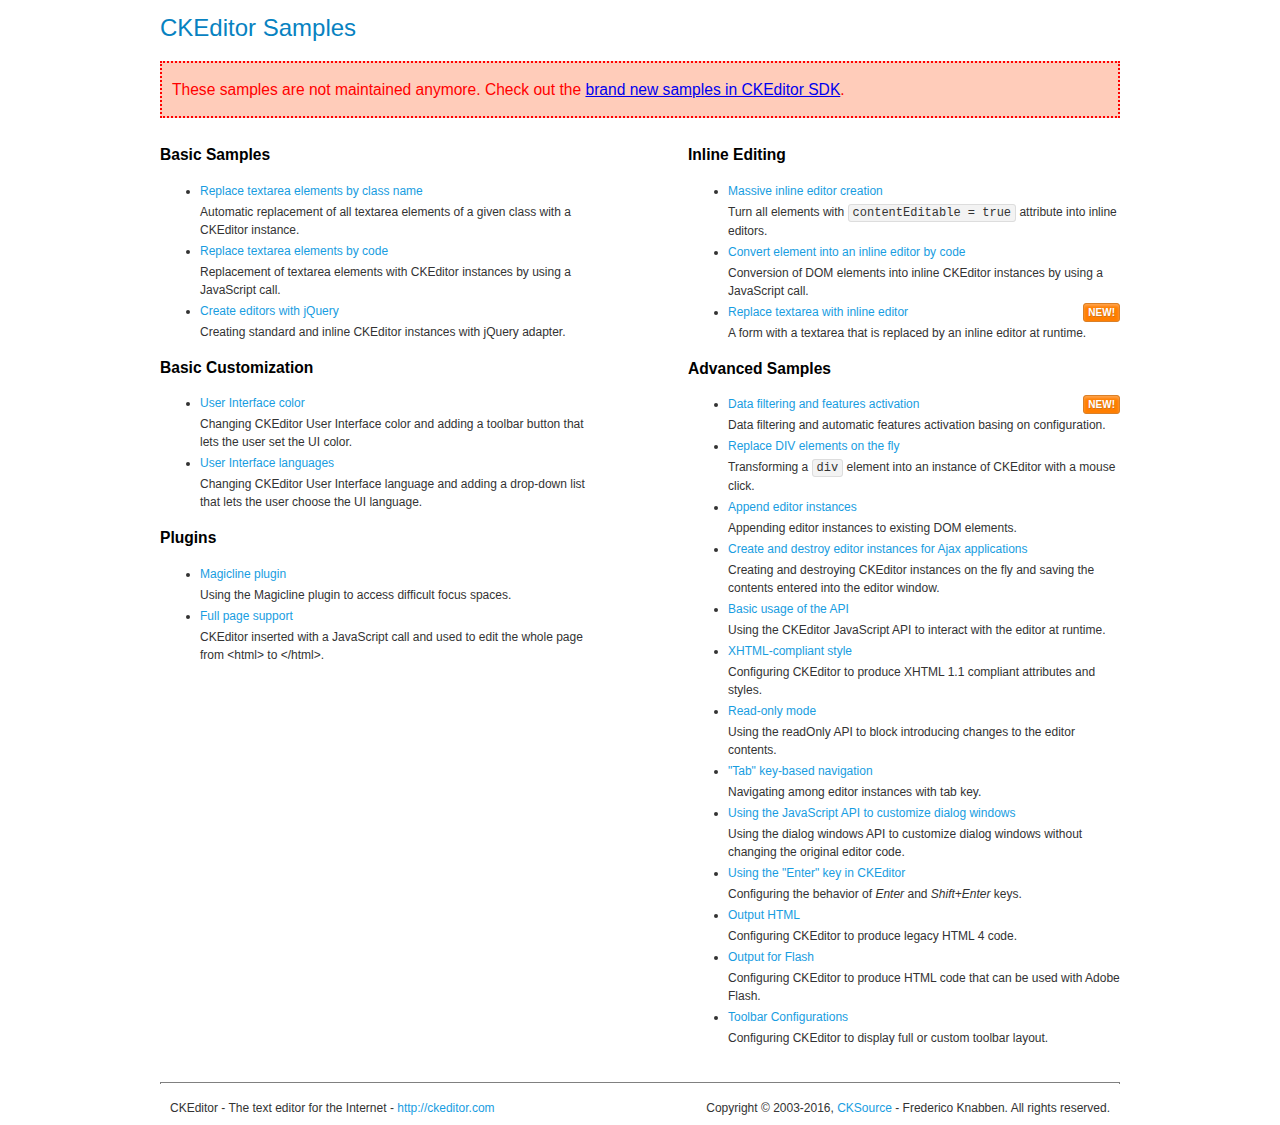
<file: ShareYou/Content/ckeditor_4.5.8_standard/ckeditor/samples/old/index.html>
﻿<!DOCTYPE html>
<!--
Copyright (c) 2003-2016, CKSource - Frederico Knabben. All rights reserved.
For licensing, see LICENSE.md or http://ckeditor.com/license
-->
<html>
<head>
	<meta charset="utf-8">
	<title>CKEditor Samples</title>
	<link rel="stylesheet" href="sample.css">
</head>
<body>
	<h1 class="samples">
		CKEditor Samples
	</h1>
	<div class="warning deprecated">
		These samples are not maintained anymore. Check out the <a href="http://sdk.ckeditor.com/">brand new samples in CKEditor SDK</a>.
	</div>
	<div class="twoColumns">
		<div class="twoColumnsLeft">
			<h2 class="samples">
				Basic Samples
			</h2>
			<dl class="samples">
				<dt><a class="samples" href="replacebyclass.html">Replace textarea elements by class name</a></dt>
				<dd>Automatic replacement of all textarea elements of a given class with a CKEditor instance.</dd>

				<dt><a class="samples" href="replacebycode.html">Replace textarea elements by code</a></dt>
				<dd>Replacement of textarea elements with CKEditor instances by using a JavaScript call.</dd>

				<dt><a class="samples" href="jquery.html">Create editors with jQuery</a></dt>
				<dd>Creating standard and inline CKEditor instances with jQuery adapter.</dd>
			</dl>

			<h2 class="samples">
				Basic Customization
			</h2>
			<dl class="samples">
				<dt><a class="samples" href="uicolor.html">User Interface color</a></dt>
				<dd>Changing CKEditor User Interface color and adding a toolbar button that lets the user set the UI color.</dd>

				<dt><a class="samples" href="uilanguages.html">User Interface languages</a></dt>
				<dd>Changing CKEditor User Interface language and adding a drop-down list that lets the user choose the UI language.</dd>
			</dl>


			<h2 class="samples">Plugins</h2>
<dl class="samples">
<dt><a class="samples" href="magicline/magicline.html">Magicline plugin</a></dt>
<dd>Using the Magicline plugin to access difficult focus spaces.</dd>

<dt><a class="samples" href="wysiwygarea/fullpage.html">Full page support</a></dt>
<dd>CKEditor inserted with a JavaScript call and used to edit the whole page from &lt;html&gt; to &lt;/html&gt;.</dd>
</dl>
		</div>
		<div class="twoColumnsRight">
			<h2 class="samples">
				Inline Editing
			</h2>
			<dl class="samples">
				<dt><a class="samples" href="inlineall.html">Massive inline editor creation</a></dt>
				<dd>Turn all elements with <code>contentEditable = true</code> attribute into inline editors.</dd>

				<dt><a class="samples" href="inlinebycode.html">Convert element into an inline editor by code</a></dt>
				<dd>Conversion of DOM elements into inline CKEditor instances by using a JavaScript call.</dd>

				<dt><a class="samples" href="inlinetextarea.html">Replace textarea with inline editor</a> <span class="new">New!</span></dt>
				<dd>A form with a textarea that is replaced by an inline editor at runtime.</dd>

				
			</dl>

			<h2 class="samples">
				Advanced Samples
			</h2>
			<dl class="samples">
				<dt><a class="samples" href="datafiltering.html">Data filtering and features activation</a> <span class="new">New!</span></dt>
				<dd>Data filtering and automatic features activation basing on configuration.</dd>

				<dt><a class="samples" href="divreplace.html">Replace DIV elements on the fly</a></dt>
				<dd>Transforming a <code>div</code> element into an instance of CKEditor with a mouse click.</dd>

				<dt><a class="samples" href="appendto.html">Append editor instances</a></dt>
				<dd>Appending editor instances to existing DOM elements.</dd>

				<dt><a class="samples" href="ajax.html">Create and destroy editor instances for Ajax applications</a></dt>
				<dd>Creating and destroying CKEditor instances on the fly and saving the contents entered into the editor window.</dd>

				<dt><a class="samples" href="api.html">Basic usage of the API</a></dt>
				<dd>Using the CKEditor JavaScript API to interact with the editor at runtime.</dd>

				<dt><a class="samples" href="xhtmlstyle.html">XHTML-compliant style</a></dt>
				<dd>Configuring CKEditor to produce XHTML 1.1 compliant attributes and styles.</dd>

				<dt><a class="samples" href="readonly.html">Read-only mode</a></dt>
				<dd>Using the readOnly API to block introducing changes to the editor contents.</dd>

				<dt><a class="samples" href="tabindex.html">"Tab" key-based navigation</a></dt>
				<dd>Navigating among editor instances with tab key.</dd>


				
<dt><a class="samples" href="dialog/dialog.html">Using the JavaScript API to customize dialog windows</a></dt>
<dd>Using the dialog windows API to customize dialog windows without changing the original editor code.</dd>

<dt><a class="samples" href="enterkey/enterkey.html">Using the &quot;Enter&quot; key in CKEditor</a></dt>
<dd>Configuring the behavior of <em>Enter</em> and <em>Shift+Enter</em> keys.</dd>

<dt><a class="samples" href="htmlwriter/outputhtml.html">Output HTML</a></dt>
<dd>Configuring CKEditor to produce legacy HTML 4 code.</dd>

<dt><a class="samples" href="htmlwriter/outputforflash.html">Output for Flash</a></dt>
<dd>Configuring CKEditor to produce HTML code that can be used with Adobe Flash.</dd>

<dt><a class="samples" href="toolbar/toolbar.html">Toolbar Configurations</a></dt>
<dd>Configuring CKEditor to display full or custom toolbar layout.</dd>

			</dl>
		</div>
	</div>
	<div id="footer">
		<hr>
		<p>
			CKEditor - The text editor for the Internet - <a class="samples" href="http://ckeditor.com/">http://ckeditor.com</a>
		</p>
		<p id="copy">
			Copyright &copy; 2003-2016, <a class="samples" href="http://cksource.com/">CKSource</a> - Frederico Knabben. All rights reserved.
		</p>
	</div>
</body>
</html>
</file>
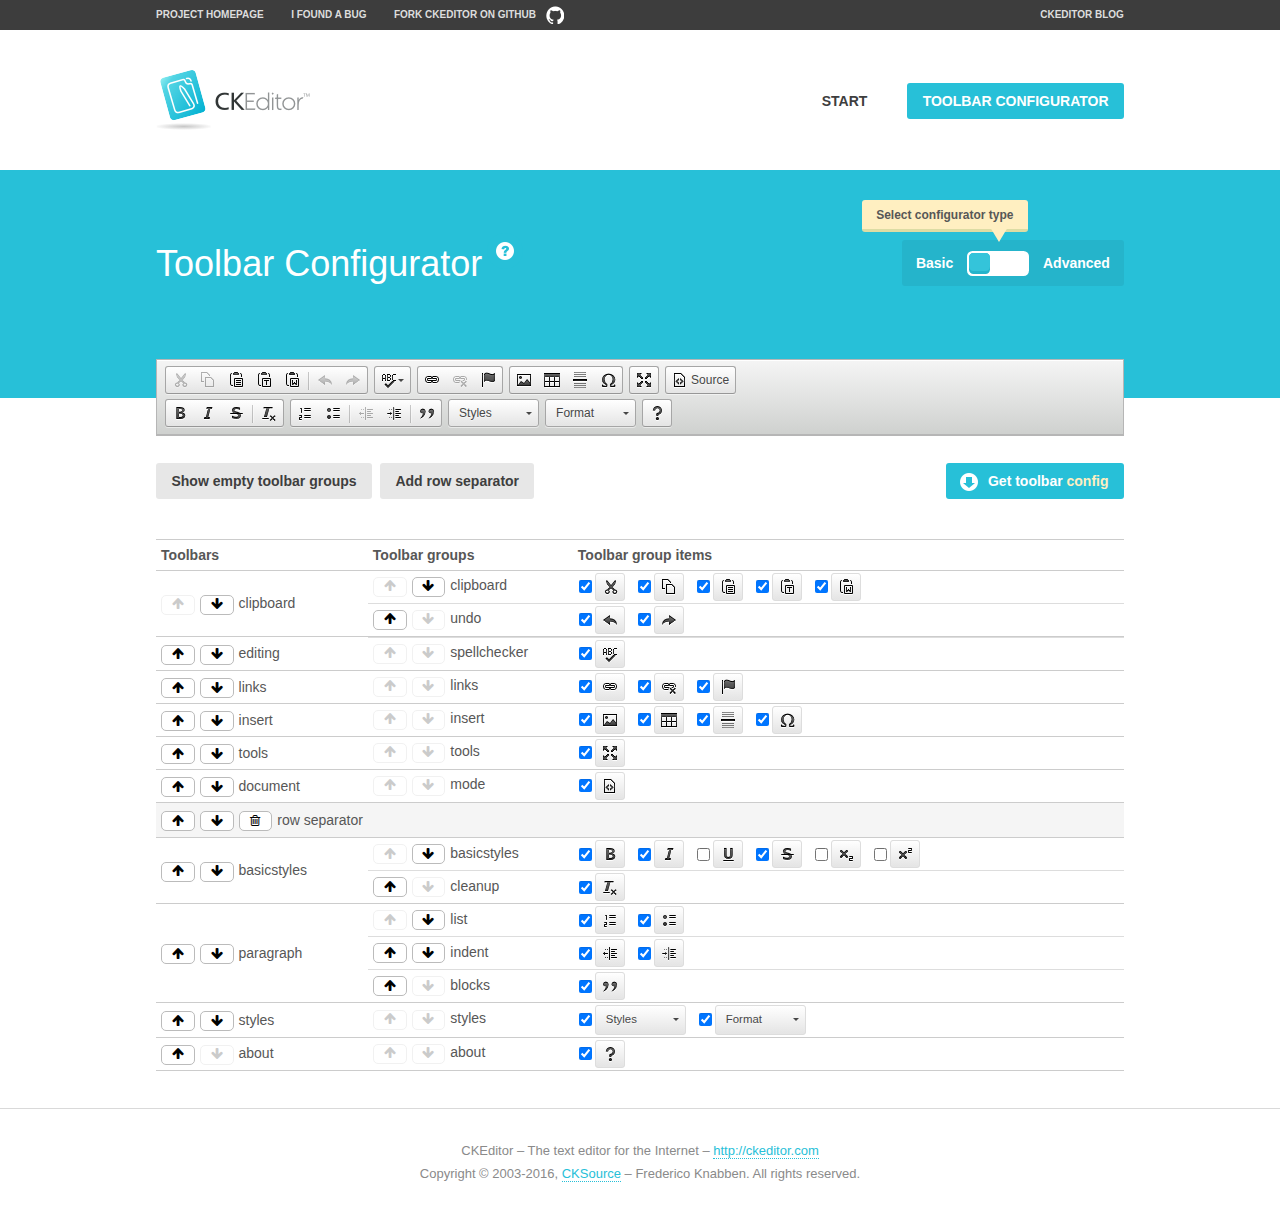
<file: ShareYou/Content/ckeditor_4.5.8_standard/ckeditor/samples/toolbarconfigurator/index.html>
<!DOCTYPE html>
<!--
Copyright (c) 2003-2016, CKSource - Frederico Knabben. All rights reserved.
For licensing, see LICENSE.md or http://ckeditor.com/license
-->
<!--[if IE 8]><html class="ie8"><![endif]-->
<!--[if gt IE 8]><html><![endif]-->
<!--[if !IE]><!--><html><!--<![endif]-->
<head>
	<meta charset="utf-8">
	<title>Toolbar Configurator</title>
	<script src="../../ckeditor.js"></script>
	<script>
		if ( CKEDITOR.env.ie && CKEDITOR.env.version < 9 )
			CKEDITOR.tools.enableHtml5Elements( document );
	</script>
	<link rel="stylesheet" href="lib/codemirror/codemirror.css">
	<link rel="stylesheet" href="lib/codemirror/show-hint.css">
	<link rel="stylesheet" href="lib/codemirror/neo.css">
	<link rel="stylesheet" href="css/fontello.css">
	<link rel="stylesheet" href="../css/samples.css">
</head>
<body id="toolbar">

<nav class="navigation-a">
	<div class="grid-container">
		<ul class="navigation-a-left grid-width-70">
			<li><a href="http://ckeditor.com">Project Homepage</a></li>
			<li><a href="http://dev.ckeditor.com/">I found a bug</a></li>
			<li><a href="http://github.com/ckeditor/ckeditor-dev" class="icon-pos-right icon-navigation-a-github">Fork CKEditor on GitHub</a></li>
		</ul>
		<ul class="navigation-a-right grid-width-30">
			<li><a href="http://ckeditor.com/blog-list">CKEditor Blog</a></li>
		</ul>
	</div>
</nav>

<header class="header-a">
	<div class="grid-container">
		<h1 class="header-a-logo grid-width-30">
			<a href="../index.html"><img src="../img/logo.png" alt="CKEditor Logo"></a>
		</h1>
		<nav class="navigation-b grid-width-70">
			<ul>
				<li><a href="../index.html"  class="button-a">Start</a></li>
				<li><a href="index.html"  class="button-a button-a-background">Toolbar configurator</a></li>
			</ul>
		</nav>
	</div>
</header>

<main>
	<div class="adjoined-top">
		<div class="grid-container">
			<div class="content grid-width-100">
				<div class="grid-container-nested">
					<h1 class="grid-width-60">
						Toolbar Configurator
						<a href="#help-content" type="button" title="Configurator help" id="help" class="button-a button-a-background button-a-no-text icon-pos-left icon-question-mark">Help</a>
					</h1>

					<div class="grid-width-40 grid-switch-magic">
						<div class="switch">
							<span class="balloon-a balloon-a-se">Select configurator type</span>
							<input type="radio" name="radio" data-num="1" id="radio-basic" />
							<input type="radio" name="radio" data-num="2" id="radio-advanced" />
							<label data-for="1" for="radio-basic">Basic</label>
							<span class="switch-inner">
								<span class="handler"></span>
							</span>
							<label data-for="2" for="radio-advanced">Advanced</label>
						</div>
					</div>
				</div>
			</div>
		</div>
	</div>
	<div class="adjoined-bottom">
		<div class="grid-container">
			<div class="grid-width-100">
				<div class="editors-container">
					<div id="editor-basic"></div>
					<div id="editor-advanced"></div>
				</div>
			</div>
		</div>
	</div>

	<div class="grid-container configurator">
		<div class="content grid-width-100">
			<div class="configurator">
				<div>
					<div id="toolbarModifierWrapper"></div>
				</div>
			</div>
		</div>
	</div>

	<div id="help-content">
		<div class="grid-container">
			<div class="grid-width-100">
				<h2>What Am I Doing Here?</h2>

				<div class="grid-container grid-container-nested">
					<div class="basic">
						<div class="grid-width-50">
							<p>Arrange <a href="http://docs.ckeditor.com/#!/api/CKEDITOR.config-cfg-toolbarGroups">toolbar groups</a>, toggle <a href="http://docs.ckeditor.com/#!/api/CKEDITOR.config-cfg-removeButtons">button visibility</a> according to your needs and get your toolbar configuration.</p>
							<p>You can replace the content of the <a href="../../config.js"><code>config.js</code></a> file with the generated configuration. If you already set some configuration options you will need to merge both configurations.</p>
						</div>
						<div class="grid-width-50">
							<p>Read more about different ways of <a href="http://docs.ckeditor.com/#!/guide/dev_configuration">setting configuration</a> and do not forget about <strong>clearing browser cache</strong>.</p>
							<p>Arranging toolbar groups is the recommended way of configuring the toolbar, but if you need more freedom you can use the <a href="#advanced">advanced configurator</a>.</p>
						</div>
					</div>
					<div class="advanced" style="display: none;">
						<div class="grid-width-50">
							<p>With this code editor you can edit your <a href="http://docs.ckeditor.com/#!/api/CKEDITOR.config-cfg-toolbar">toolbar configuration</a> live.</p>
							<p>You can replace the content of the <a href="../../config.js"><code>config.js</code></a> file with the generated configuration. If you already set some configuration options you will need to merge both configurations.</p>
						</div>
						<div class="grid-width-50">
							<p>Read more about different ways of <a href="http://docs.ckeditor.com/#!/guide/dev_configuration">setting configuration</a> and do not forget about <strong>clearing browser cache</strong>.</p>
						</div>
					</div>
				</div>

				<p class="grid-container grid-container-nested">
					<button type="button" class="help-content-close grid-width-100 button-a button-a-background">Got it. Let's play!</button>
				</p>
			</div>
		</div>
	</div>
</main>

<footer class="footer-a grid-container">
	<p class="grid-width-100">
		CKEditor &ndash; The text editor for the Internet &ndash; <a class="samples" href="http://ckeditor.com/">http://ckeditor.com</a>
	</p>
	<p class="grid-width-100" id="copy">
		Copyright &copy; 2003-2016, <a class="samples" href="http://cksource.com/">CKSource</a> &ndash; Frederico Knabben. All rights reserved.
	</p>
</footer>

<script src="lib/codemirror/codemirror.js"></script>
<script src="lib/codemirror/javascript.js"></script>
<script src="lib/codemirror/show-hint.js"></script>

<script src="js/fulltoolbareditor.js"></script>
<script src="js/abstracttoolbarmodifier.js"></script>
<script src="js/toolbarmodifier.js"></script>
<script src="js/toolbartextmodifier.js"></script>
<script src="../js/sf.js"></script>

<script>
	( function() {
		'use strict';

		var mode = ( window.location.hash.substr( 1 ) === 'advanced' ) ? 'advanced' : 'basic',
			configuratorSection = CKEDITOR.document.findOne( 'main > .grid-container.configurator' ),
			basicInstruction = CKEDITOR.document.findOne( '#help-content .basic' ),
			advancedInstruction = CKEDITOR.document.findOne( '#help-content .advanced' ),

			// Configurator mode switcher.
			modeSwitchBasic = CKEDITOR.document.getById( 'radio-basic' ),
			modeSwitchAdvanced = CKEDITOR.document.getById( 'radio-advanced' );

		// Initial setup
		function updateSwitcher() {
			if ( mode === 'advanced' ) {
				modeSwitchAdvanced.$.checked = true;
			} else {
				modeSwitchBasic.$.checked = true;
			}
		}

		updateSwitcher();

		CKEDITOR.document.getWindow().on( 'hashchange', function( e ) {
			var hash = window.location.hash.substr( 1 );
			if ( !( hash === 'advanced' || hash === 'basic' ) ) {
				return;
			}
			mode = hash;
			onToolbarsDone( mode );
		} );

		CKEDITOR.document.getWindow().on( 'resize', function() {
			updateToolbar( ( mode === 'basic' ? toolbarModifier : toolbarTextModifier )[ 'editorInstance' ] );
		} );

		function onRefresh( modifier ) {
			modifier = modifier || this;

			if ( mode === 'basic' && modifier instanceof ToolbarConfigurator.ToolbarTextModifier ) {
				return;
			}

			// CodeMirror container becomes visible, so we need to refresh and to avoid rendering problems.
			if ( mode === 'advanced' && modifier instanceof ToolbarConfigurator.ToolbarTextModifier ) {
				modifier.codeContainer.refresh();
			}

			updateToolbar( modifier.editorInstance );
		}

		function updateToolbar( editor ) {
			var editorContainer = editor.container;

			// Not always editor is loaded.
			if ( !editorContainer ) {
				return;
			}

			var displayStyle = editorContainer.getStyle( 'display' );

			editorContainer.setStyle( 'display', 'block' );

			var newHeight = editorContainer.getSize( 'height' );

			var newMarginTop = parseInt( editorContainer.getComputedStyle( 'margin-top' ), 10 );
			newMarginTop = ( isNaN( newMarginTop ) ? 0 : Number( newMarginTop ) );

			var newMarginBottom = parseInt( editorContainer.getComputedStyle( 'margin-bottom' ), 10 );
			newMarginBottom = ( isNaN( newMarginBottom ) ? 0 : Number( newMarginBottom ) );

			var result = newHeight + newMarginTop + newMarginBottom;

			editorContainer.setStyle( 'display', displayStyle );

			editor.container.getAscendant( 'div' ).setStyle( 'height', result + 'px' );
		}

		var toolbarModifier = new ToolbarConfigurator.ToolbarModifier( 'editor-basic' );

		var done = 0;
		toolbarModifier.init( onToolbarInit );
		toolbarModifier.onRefresh = onRefresh;

		CKEDITOR.document.getById( 'toolbarModifierWrapper' ).append( toolbarModifier.mainContainer );

		var toolbarTextModifier = new ToolbarConfigurator.ToolbarTextModifier( 'editor-advanced' );
		toolbarTextModifier.init( onToolbarInit );
		toolbarTextModifier.onRefresh = onRefresh;

		function onToolbarInit() {
			if ( ++done === 2 ) {
				onToolbarsDone();

				positionSticky.watch( CKEDITOR.document.findOne( '.toolbar' ), function() {
					return mode === 'advanced';
				} );
			}
		}

		function onToolbarsDone() {
			if ( mode === 'basic' ) {
				toggleModeBasic( false );
			} else {
				toggleModeAdvanced( false );
			}

			updateSwitcher();

			setTimeout( function() {
				CKEDITOR.document.findOne( '.editors-container' ).addClass( 'active' );
				CKEDITOR.document.findOne( '#toolbarModifierWrapper' ).addClass( 'active' );
			}, 200 );
		}

		CKEDITOR.document.getById( 'toolbarModifierWrapper' ).append( toolbarTextModifier.mainContainer );

		function toogleModeSwitch( onElement, offElement, onModifier, offModifier ) {
			onElement.addClass( 'fancy-button-active' );
			offElement.removeClass( 'fancy-button-active' );

			onModifier.showUI();
			offModifier.hideUI();
		}

		function toggleModeBasic( callOnRefresh ) {
			callOnRefresh = ( callOnRefresh !== false );
			mode = 'basic';
			window.location.hash = '#basic';
			toogleModeSwitch( modeSwitchBasic, modeSwitchAdvanced, toolbarModifier, toolbarTextModifier );

			configuratorSection.removeClass( 'freed-width' );
			basicInstruction.show();
			advancedInstruction.hide();

			callOnRefresh && onRefresh( toolbarModifier );
		}

		function toggleModeAdvanced( callOnRefresh ) {
			callOnRefresh = ( callOnRefresh !== false );
			mode = 'advanced';
			window.location.hash = '#advanced';
			toogleModeSwitch( modeSwitchAdvanced, modeSwitchBasic, toolbarTextModifier, toolbarModifier );

			configuratorSection.addClass( 'freed-width' );
			advancedInstruction.show();
			basicInstruction.hide();

			callOnRefresh && onRefresh( toolbarTextModifier );
		}

		modeSwitchBasic.on( 'click', toggleModeBasic );
		modeSwitchAdvanced.on( 'click', toggleModeAdvanced );

		//
		// Position:sticky for the toolbar.
		//

		// Will make elements behave like they were styled with position:sticky.
		var positionSticky = {
			// Store object: {
			// 		element: CKEDITOR.dom.element, // Element which will float.
			// 		placeholder: CKEDITOR.dom.element, // Placeholder which is place to prevent page bounce.
			// 		isFixed: boolean // Whether element float now.
			// }
			watched: [],

			active: [],

			staticContainer: null,

			init: function() {
				var element = CKEDITOR.dom.element.createFromHtml(
					'<div class="staticContainer">' +
						'<div class="grid-container" >' +
							'<div class="grid-width-100">' +
								'<div class="inner"></div>' +
							'</div>' +
						'</div>' +
					'</div>' );

				this.staticContainer = element.findOne( '.inner' );

				CKEDITOR.document.getBody().append( element );
			},

			watch: function( element, preventFunc ) {
				this.watched.push( {
					element: element,
					placeholder: new CKEDITOR.dom.element( 'div' ),
					isFixed: false,
					preventFunc: preventFunc
				} );
			},

			checkAll: function() {
				for ( var i = 0; i < this.watched.length; i++ ) {
					this.check( this.watched[ i ] );
				}
			},

			check: function( element ) {
				var isFixed = element.isFixed;
				var shouldBeFixed = this.shouldBeFixed( element );

				// Nothing to be done.
				if ( isFixed === shouldBeFixed ) {
					return;
				}

				var placeholder = element.placeholder;

				if ( isFixed ) {
					// Unfixing.

					element.element.insertBefore( placeholder );
					placeholder.remove();

					element.element.removeStyle( 'margin' );

					this.active.splice( CKEDITOR.tools.indexOf( this.active, element ), 1 );

				} else {
					// Fixing.
					placeholder.setStyle( 'width', element.element.getSize( 'width' ) + 'px' );
					placeholder.setStyle( 'height', element.element.getSize( 'height' ) + 'px' );
					placeholder.setStyle( 'margin-bottom', element.element.getComputedStyle( 'margin-bottom' ) );
					placeholder.setStyle( 'display', element.element.getComputedStyle( 'display' ) );
					placeholder.insertAfter( element.element );

					this.staticContainer.append( element.element );

					this.active.push( element );
				}

				element.isFixed = !element.isFixed;
			},

			shouldBeFixed: function( element ) {
				if ( element.preventFunc && element.preventFunc() ) {
					return false;
				}

				// If element is already fixed we are checking it's placeholder.
				var related = ( element.isFixed ? element.placeholder : element.element ),
					clientRect = related.$.getBoundingClientRect(),
					staticHeight = this.staticContainer.getSize('height' ),
					elemHeight = element.element.getSize( 'height' );

				if ( element.isFixed ) {
					return ( clientRect.top + elemHeight < staticHeight );
				} else {
					return ( clientRect.top < staticHeight );
				}
			}
		};

		positionSticky.init();

		CKEDITOR.document.getWindow().on( 'scroll',
			new CKEDITOR.tools.eventsBuffer( 100, positionSticky.checkAll, positionSticky ).input
		);

		// Make the toolbar sticky.
		positionSticky.watch( CKEDITOR.document.findOne( '.editors-container' ) );

		// Help button and help-content.
		( function() {
			var helpButton = CKEDITOR.document.getById( 'help' ),
				helpContent = CKEDITOR.document.getById( 'help-content' );

			// Don't show help button on IE8 because it's unsupported by Pico Modal.
			if ( CKEDITOR.env.ie && CKEDITOR.env.version == 8 ) {
				helpButton.hide();
			} else {
				// Display help modal when the button is clicked.
				helpButton.on( 'click', function( evt ) {
					SF.modal( {
						// Clone modal content from DOM.
						content: helpContent.getHtml(),

						afterCreate: function( modal ) {
							// Enable modal content button to close the modal.
							new CKEDITOR.dom.element( modal.modalElem() ).findOne( '.help-content-close' ).once( 'click', modal.close );
						}
					} ).show();
				} );
			}
		} )();
	} )();
</script>
</body>
</html>
</file>
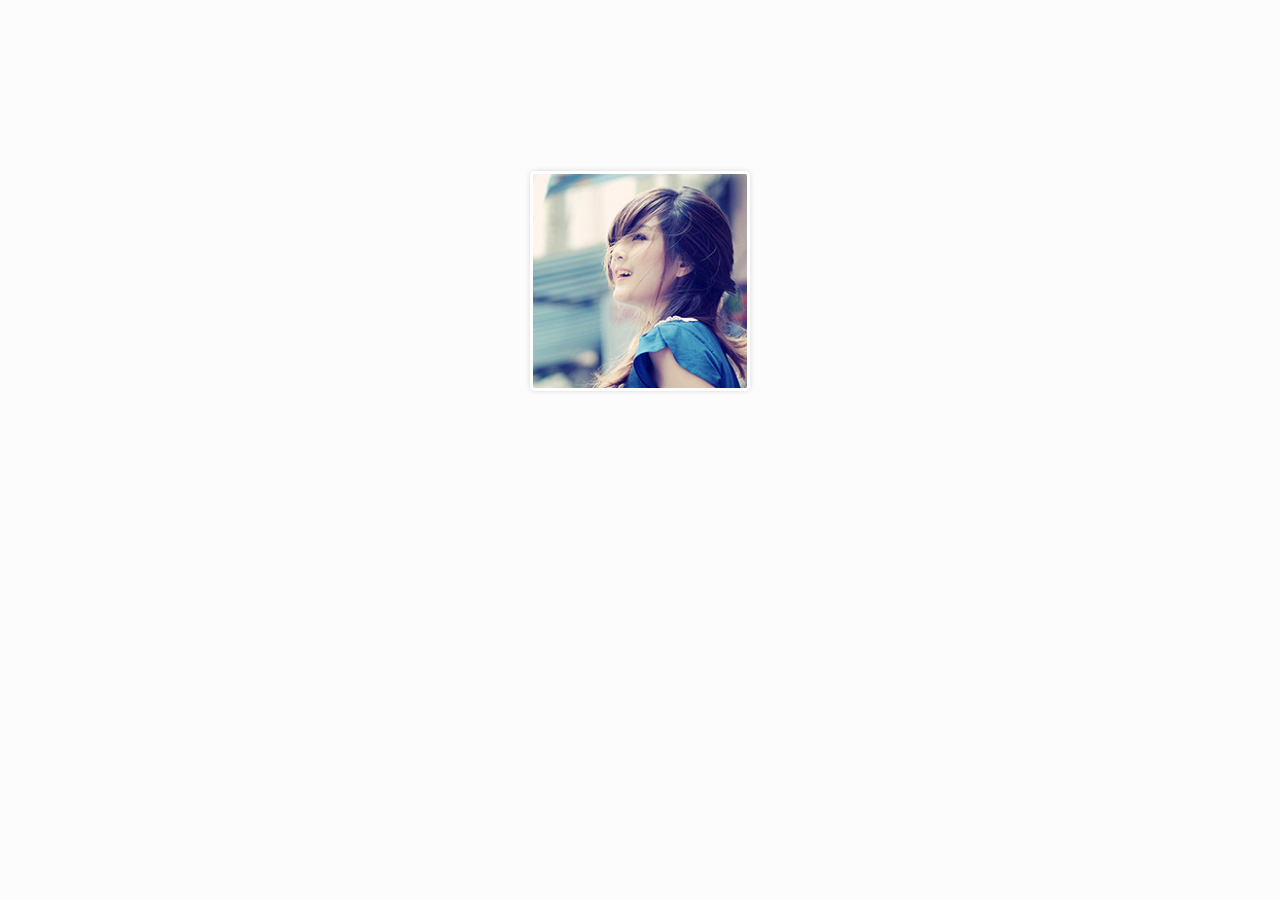
<file: ShareYou/Content/jqcool.net-cropper/cropper-master/examples/crop-avatar/index.html>
<!DOCTYPE html>
<html lang="en">
<head>
  <meta charset="utf-8">
  <meta http-equiv="X-UA-Compatible" content="IE=edge">
  <meta name="viewport" content="width=device-width, initial-scale=1">
  <meta name="description" content="A complete example of Cropper.">
  <meta name="keywords" content="HTML, CSS, JS, JavaScript, jQuery, PHP, image cropping, web development">
  <meta name="author" content="Fengyuan Chen">
  <title>Crop Avatar - Cropper</title>
  <link href="../../assets/css/bootstrap.min.css" rel="stylesheet">
  <link href="../../dist/cropper.min.css" rel="stylesheet">
  <link href="css/main.css" rel="stylesheet">
</head>
<body>
  <div class="container" id="crop-avatar">

    <!-- Current avatar -->
    <div class="avatar-view" title="Change the avatar">
      <img src="img/picture.jpg" alt="Avatar">
    </div>

    <!-- Cropping modal -->
    <div class="modal fade" id="avatar-modal" aria-hidden="true" aria-labelledby="avatar-modal-label" role="dialog" tabindex="-1">
      <div class="modal-dialog modal-lg">
        <div class="modal-content">
          <form class="avatar-form" action="crop.php" enctype="multipart/form-data" method="post">
            <div class="modal-header">
              <button class="close" data-dismiss="modal" type="button">&times;</button>
              <h4 class="modal-title" id="avatar-modal-label">Change Avatar</h4>
            </div>
            <div class="modal-body">
              <div class="avatar-body">

                <!-- Upload image and data -->
                <div class="avatar-upload">
                  <input class="avatar-src" name="avatar_src" type="hidden">
                  <input class="avatar-data" name="avatar_data" type="hidden">
                  <label for="avatarInput">Local upload</label>
                  <input class="avatar-input" id="avatarInput" name="avatar_file" type="file">
                </div>

                <!-- Crop and preview -->
                <div class="row">
                  <div class="col-md-9">
                    <div class="avatar-wrapper"></div>
                  </div>
                  <div class="col-md-3">
                    <div class="avatar-preview preview-lg"></div>
                    <div class="avatar-preview preview-md"></div>
                    <div class="avatar-preview preview-sm"></div>
                  </div>
                </div>

                <div class="row avatar-btns">
                  <div class="col-md-9">
                    <div class="btn-group">
                      <button class="btn btn-primary" data-method="rotate" data-option="-90" type="button" title="Rotate -90 degrees">Rotate Left</button>
                      <button class="btn btn-primary" data-method="rotate" data-option="-15" type="button">-15deg</button>
                      <button class="btn btn-primary" data-method="rotate" data-option="-30" type="button">-30deg</button>
                      <button class="btn btn-primary" data-method="rotate" data-option="-45" type="button">-45deg</button>
                    </div>
                    <div class="btn-group">
                      <button class="btn btn-primary" data-method="rotate" data-option="90" type="button" title="Rotate 90 degrees">Rotate Right</button>
                      <button class="btn btn-primary" data-method="rotate" data-option="15" type="button">15deg</button>
                      <button class="btn btn-primary" data-method="rotate" data-option="30" type="button">30deg</button>
                      <button class="btn btn-primary" data-method="rotate" data-option="45" type="button">45deg</button>
                    </div>
                  </div>
                  <div class="col-md-3">
                    <button class="btn btn-primary btn-block avatar-save" type="submit">Done</button>
                  </div>
                </div>
              </div>
            </div>
            <!-- <div class="modal-footer">
              <button class="btn btn-default" data-dismiss="modal" type="button">Close</button>
            </div> -->
          </form>
        </div>
      </div>
    </div><!-- /.modal -->

    <!-- Loading state -->
    <div class="loading" aria-label="Loading" role="img" tabindex="-1"></div>
  </div>

  <script src="../../assets/js/jquery.min.js"></script>
  <script src="../../assets/js/bootstrap.min.js"></script>
  <script src="../../dist/cropper.min.js"></script>
  <script src="js/main.js"></script>
</body>
</html>
</file>
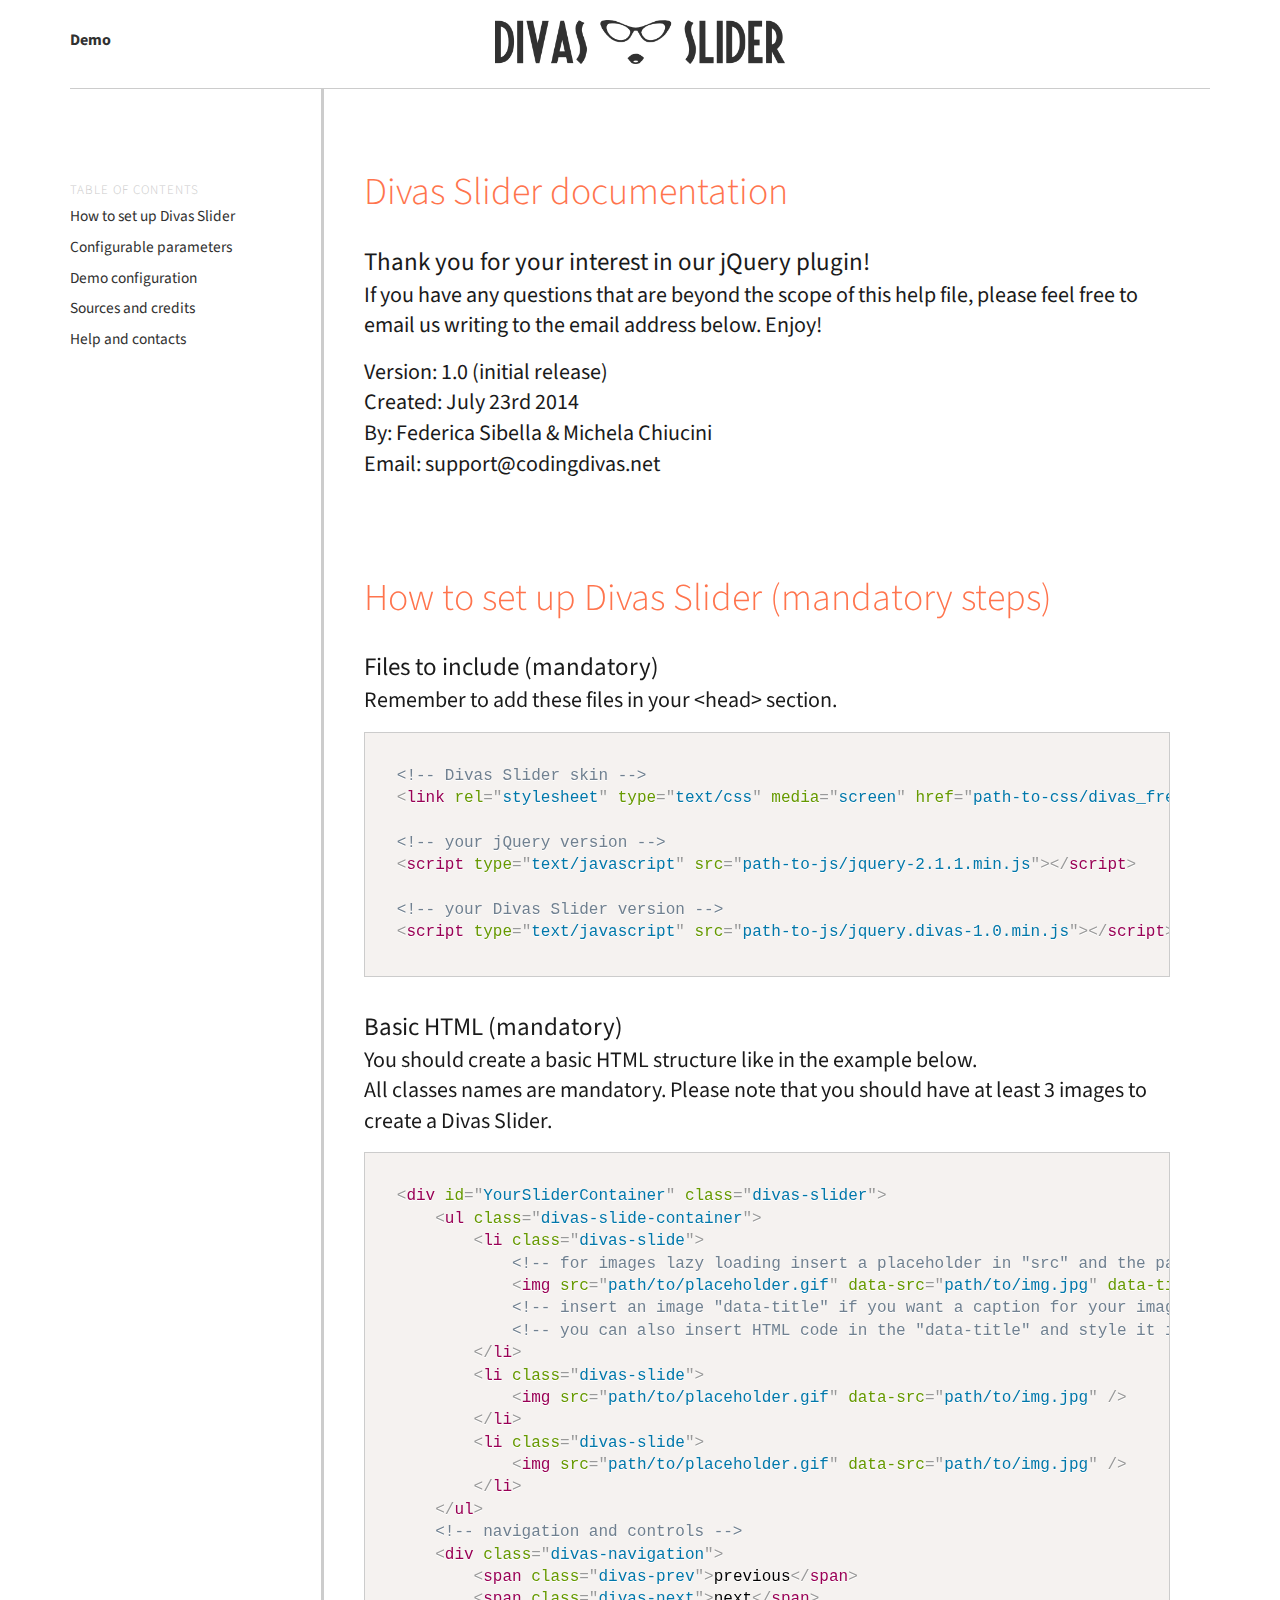
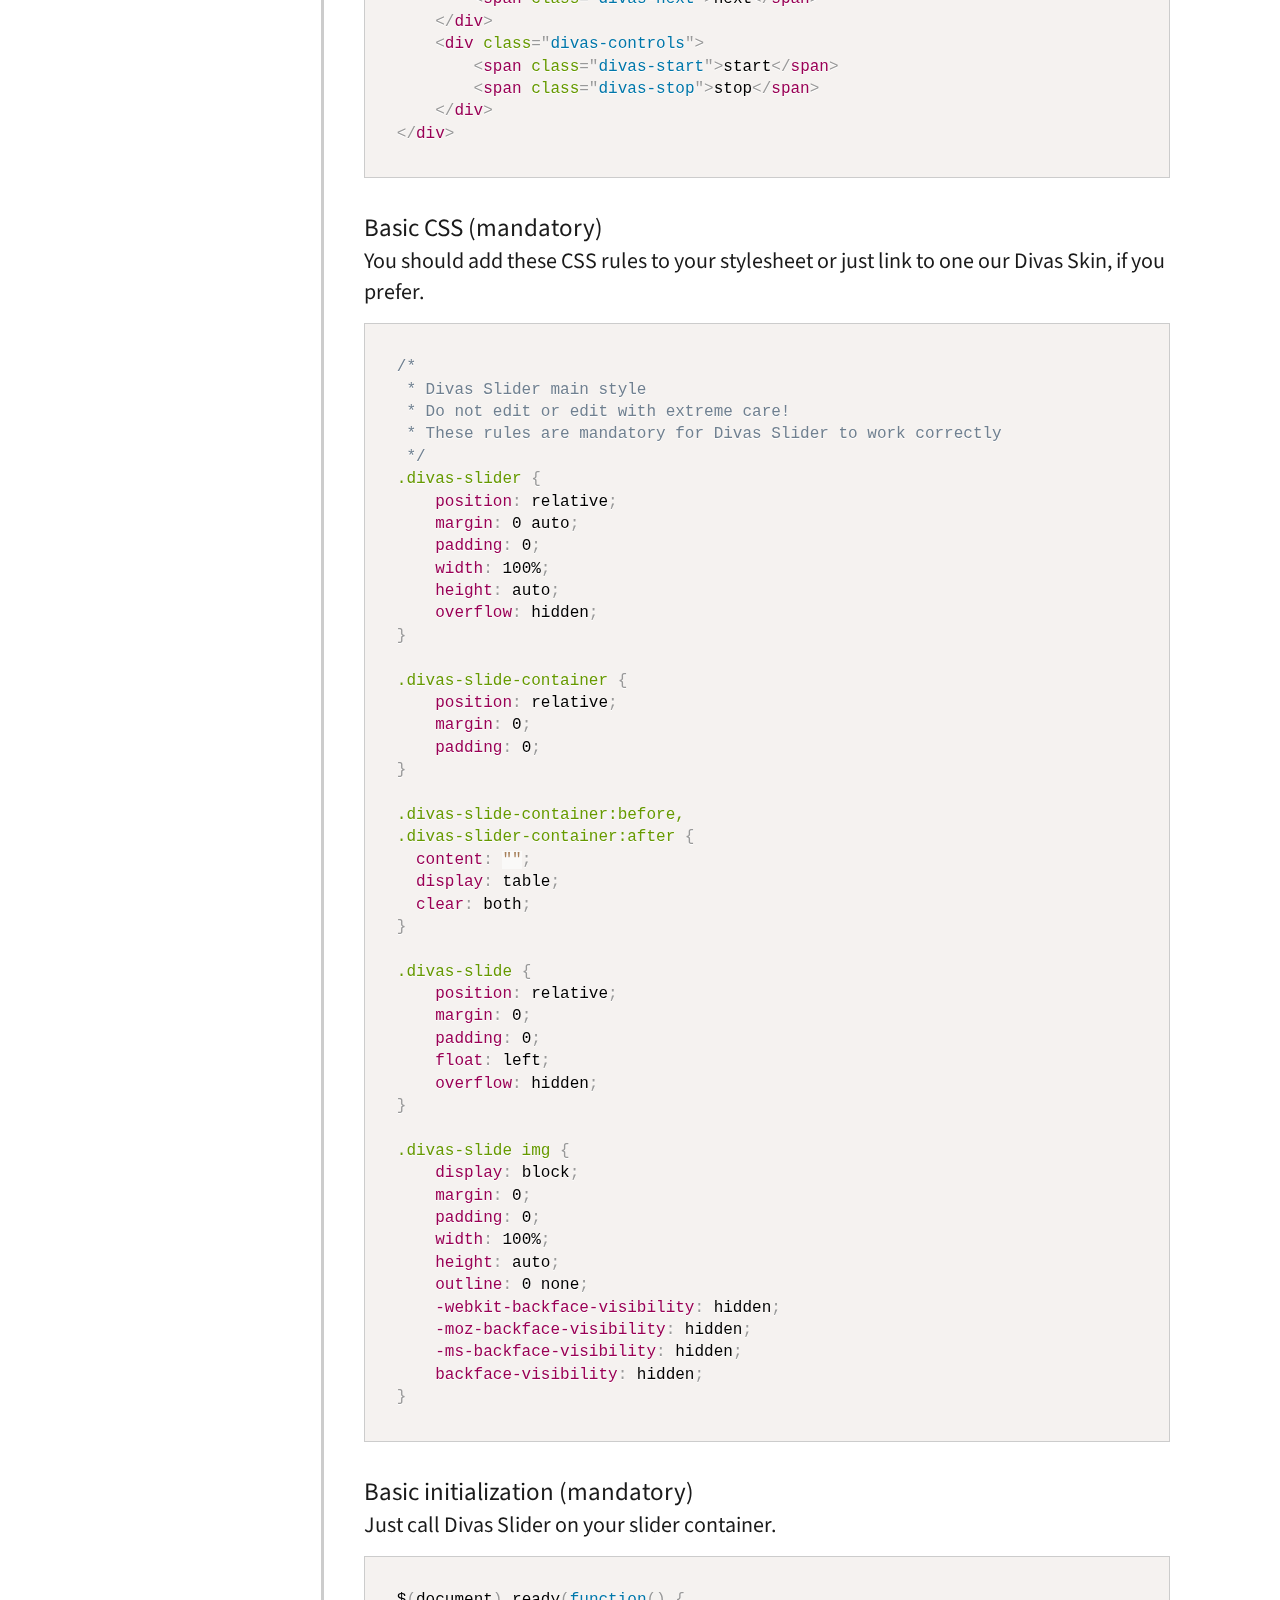
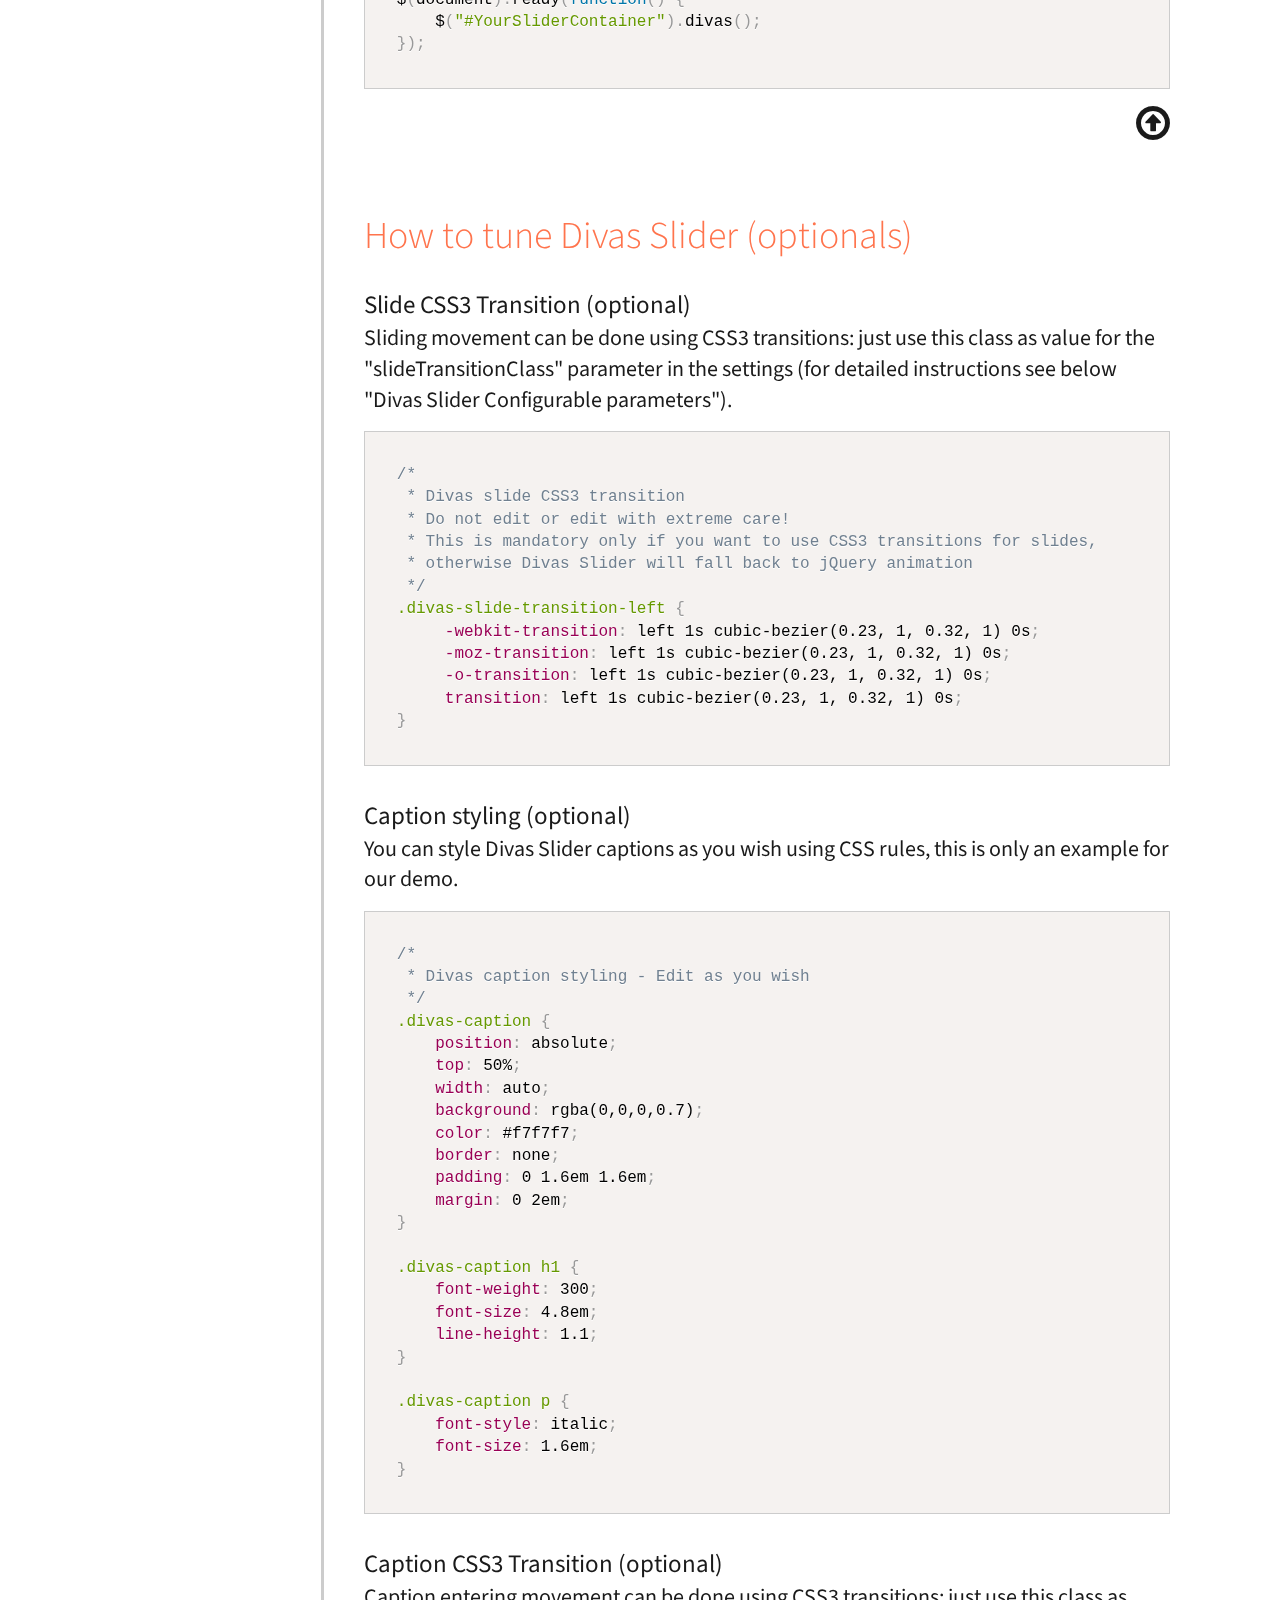
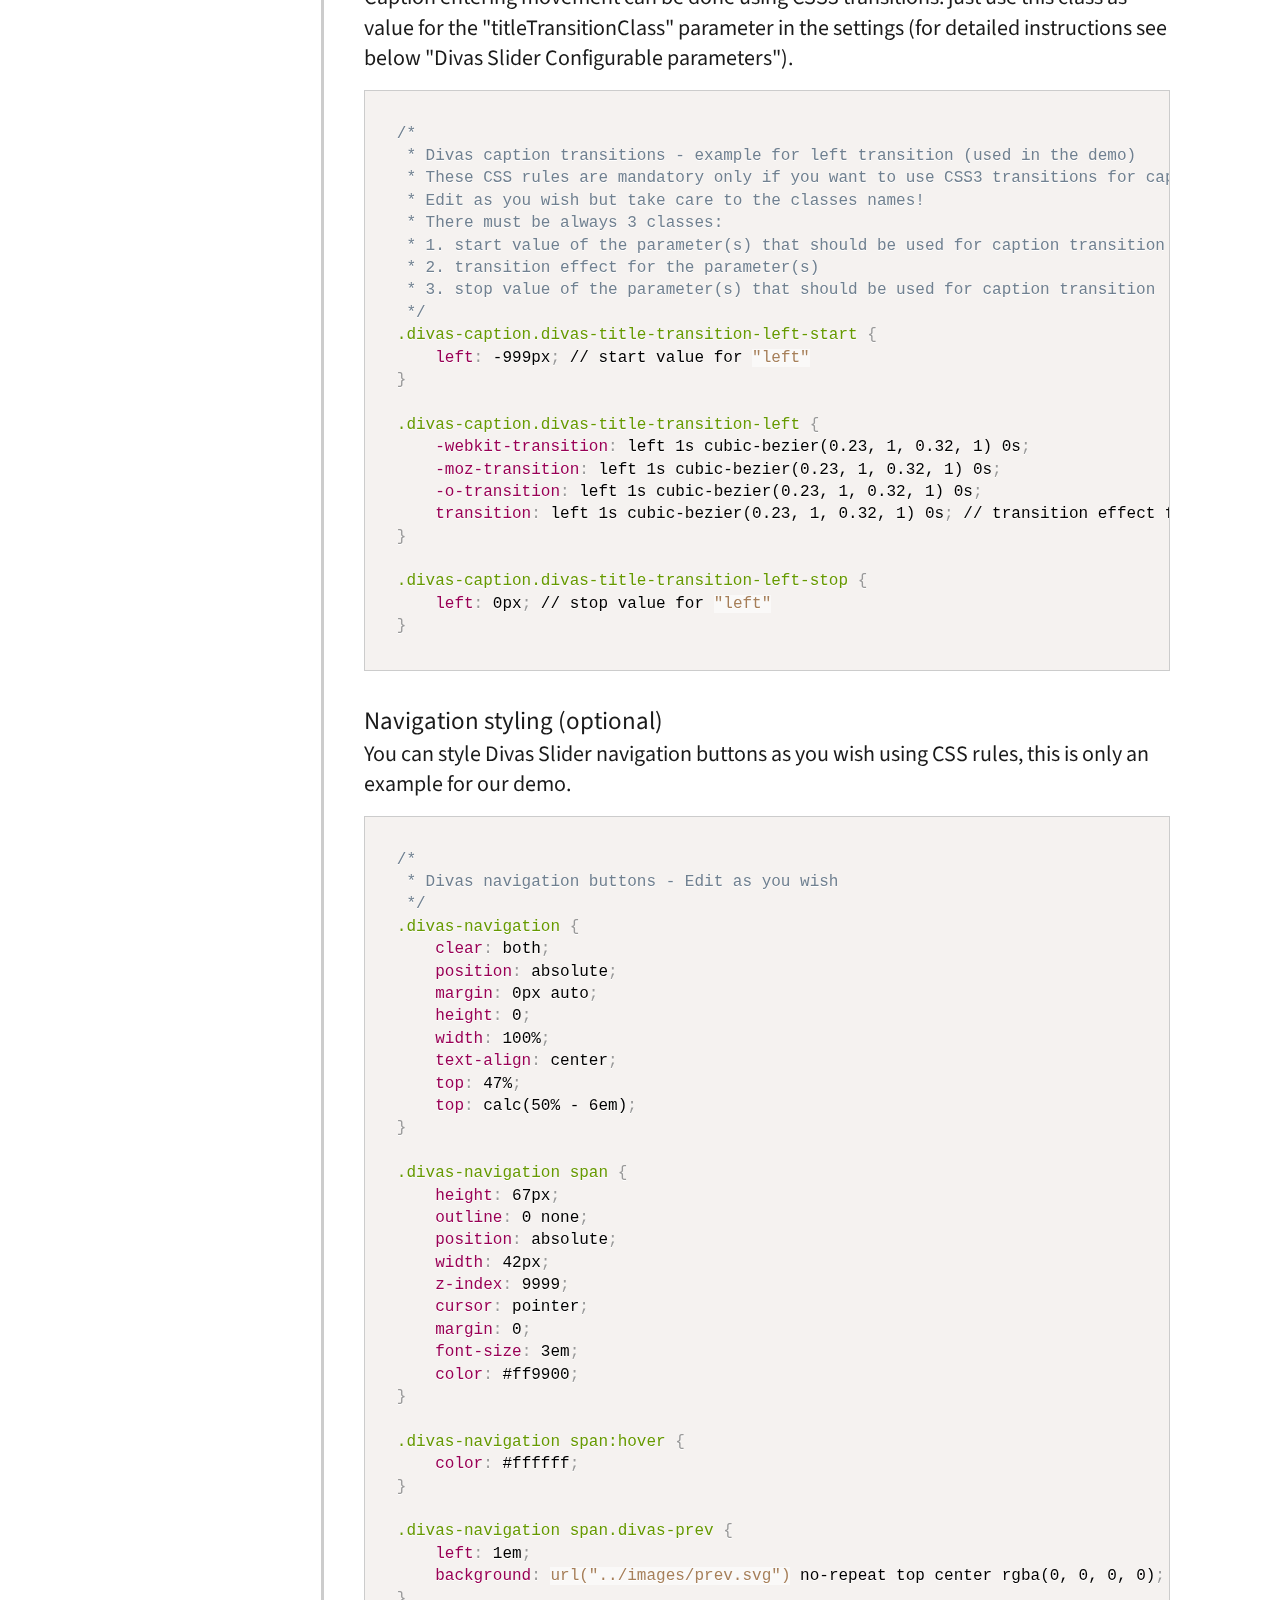
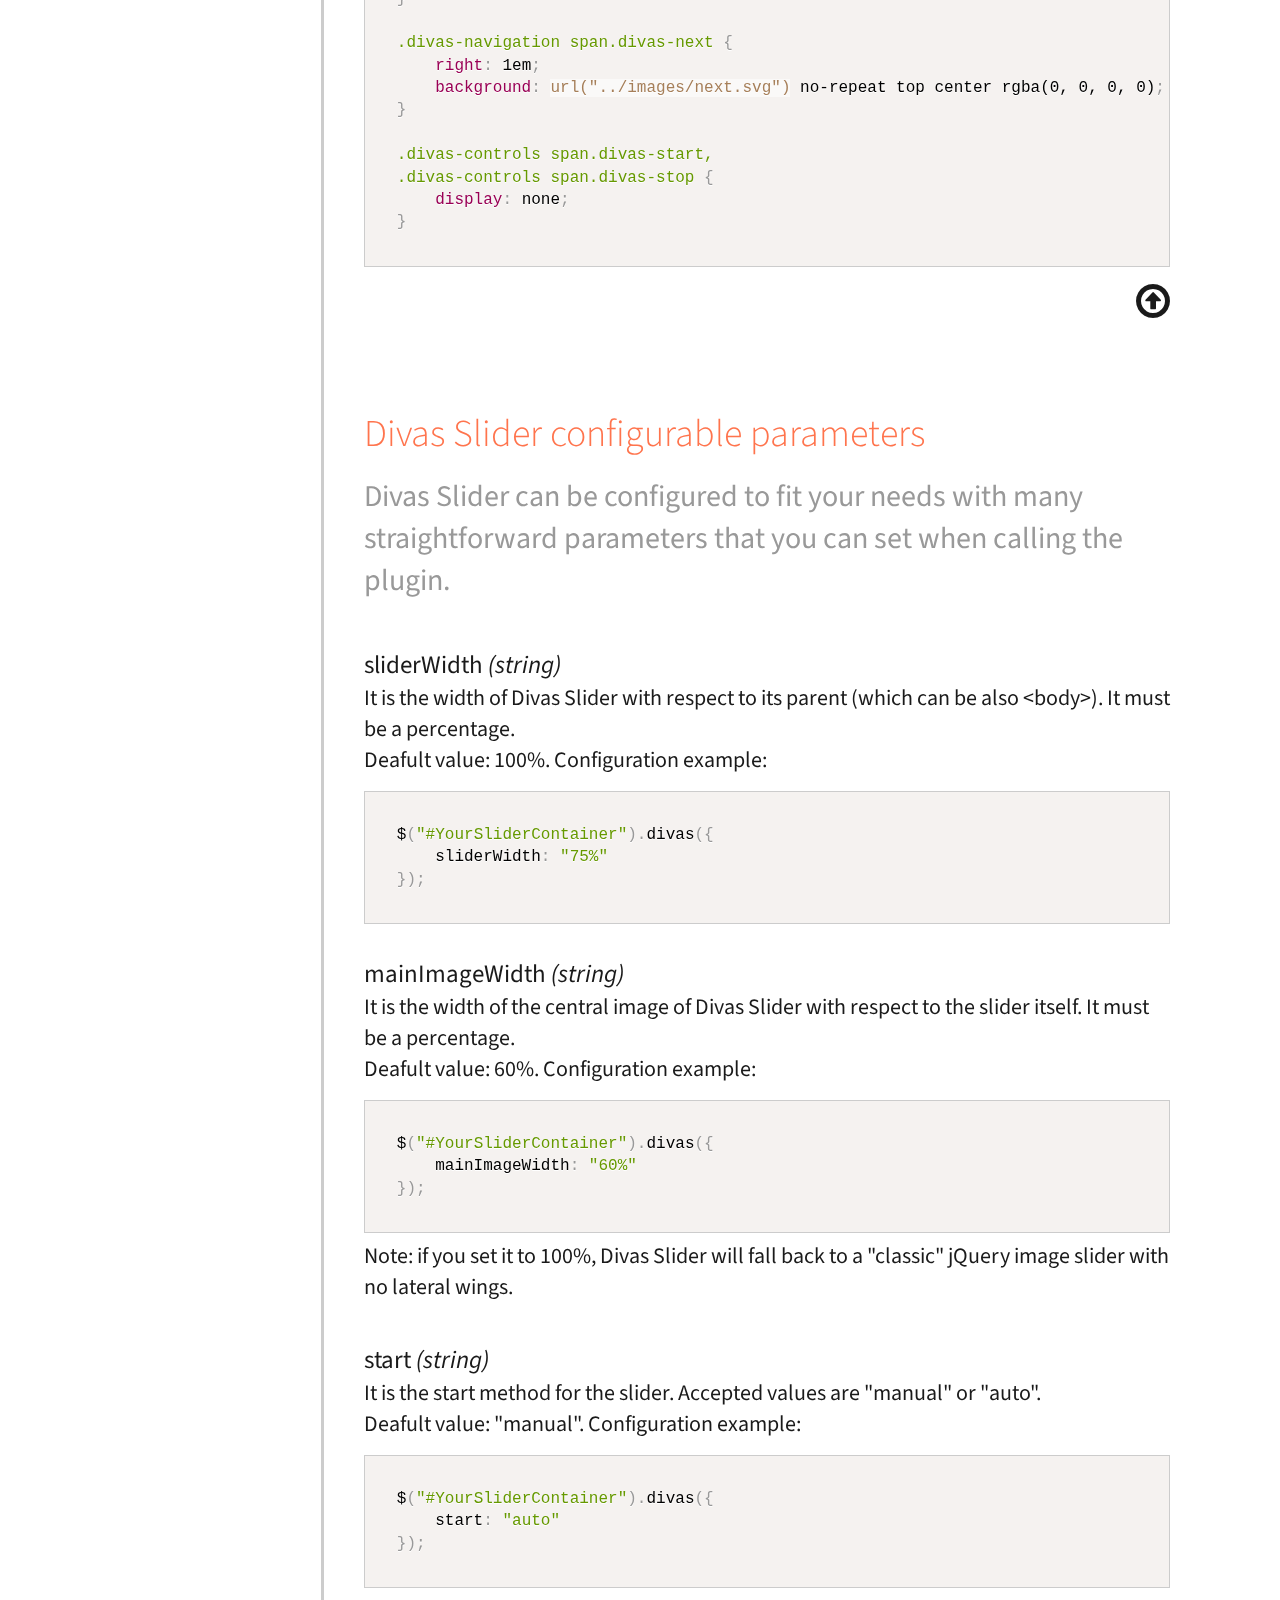
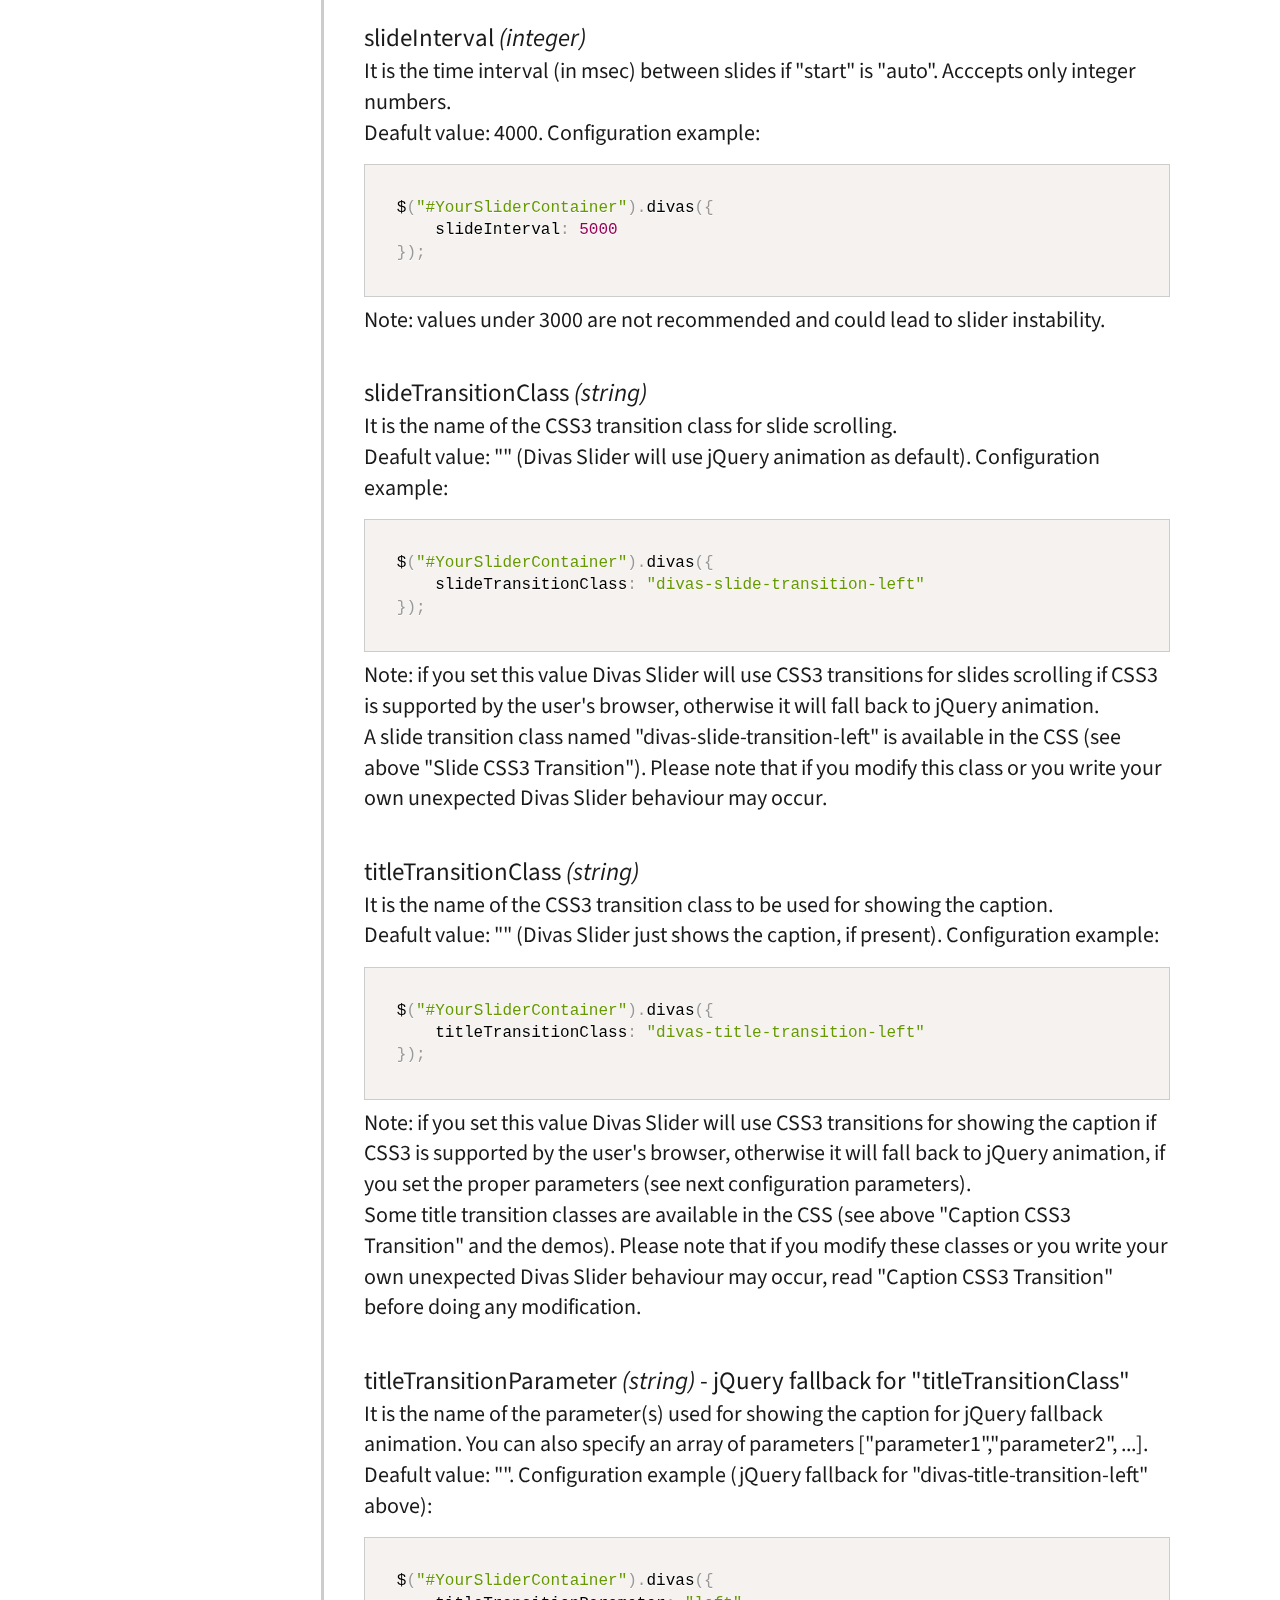
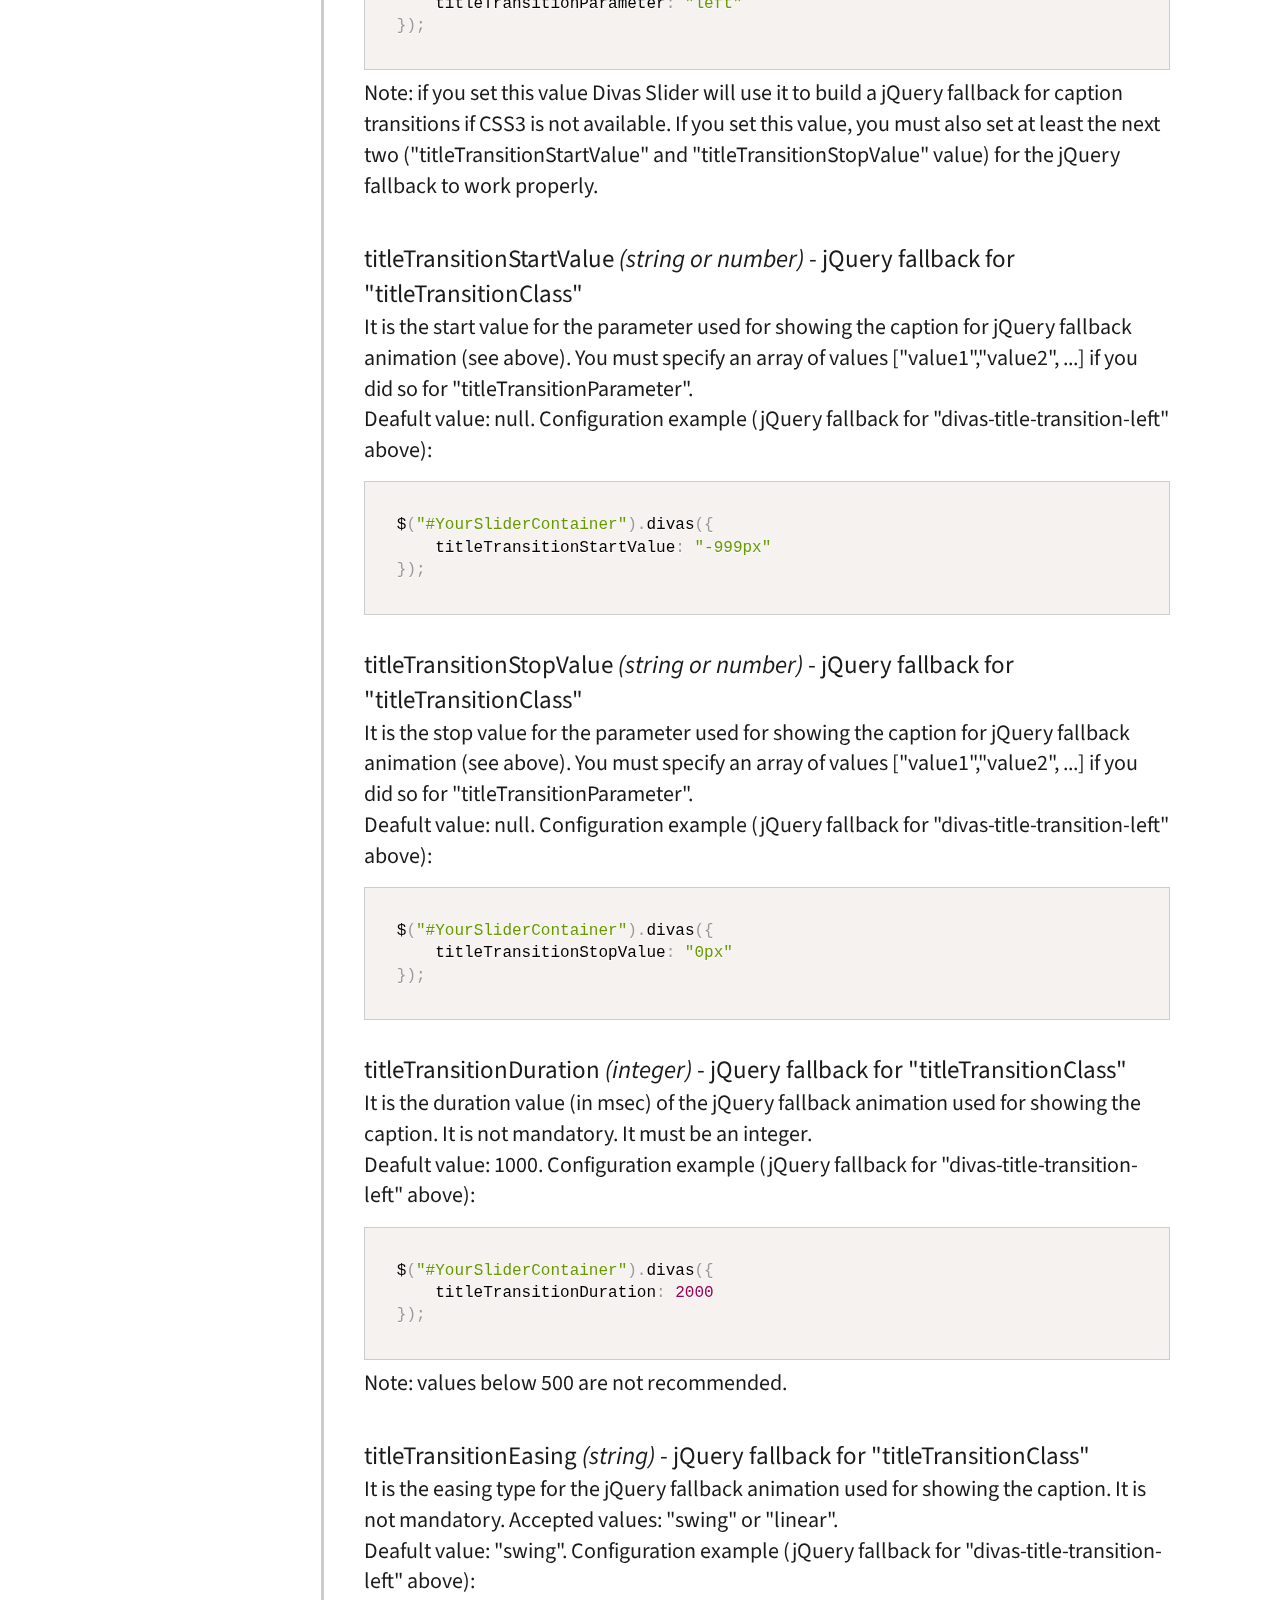
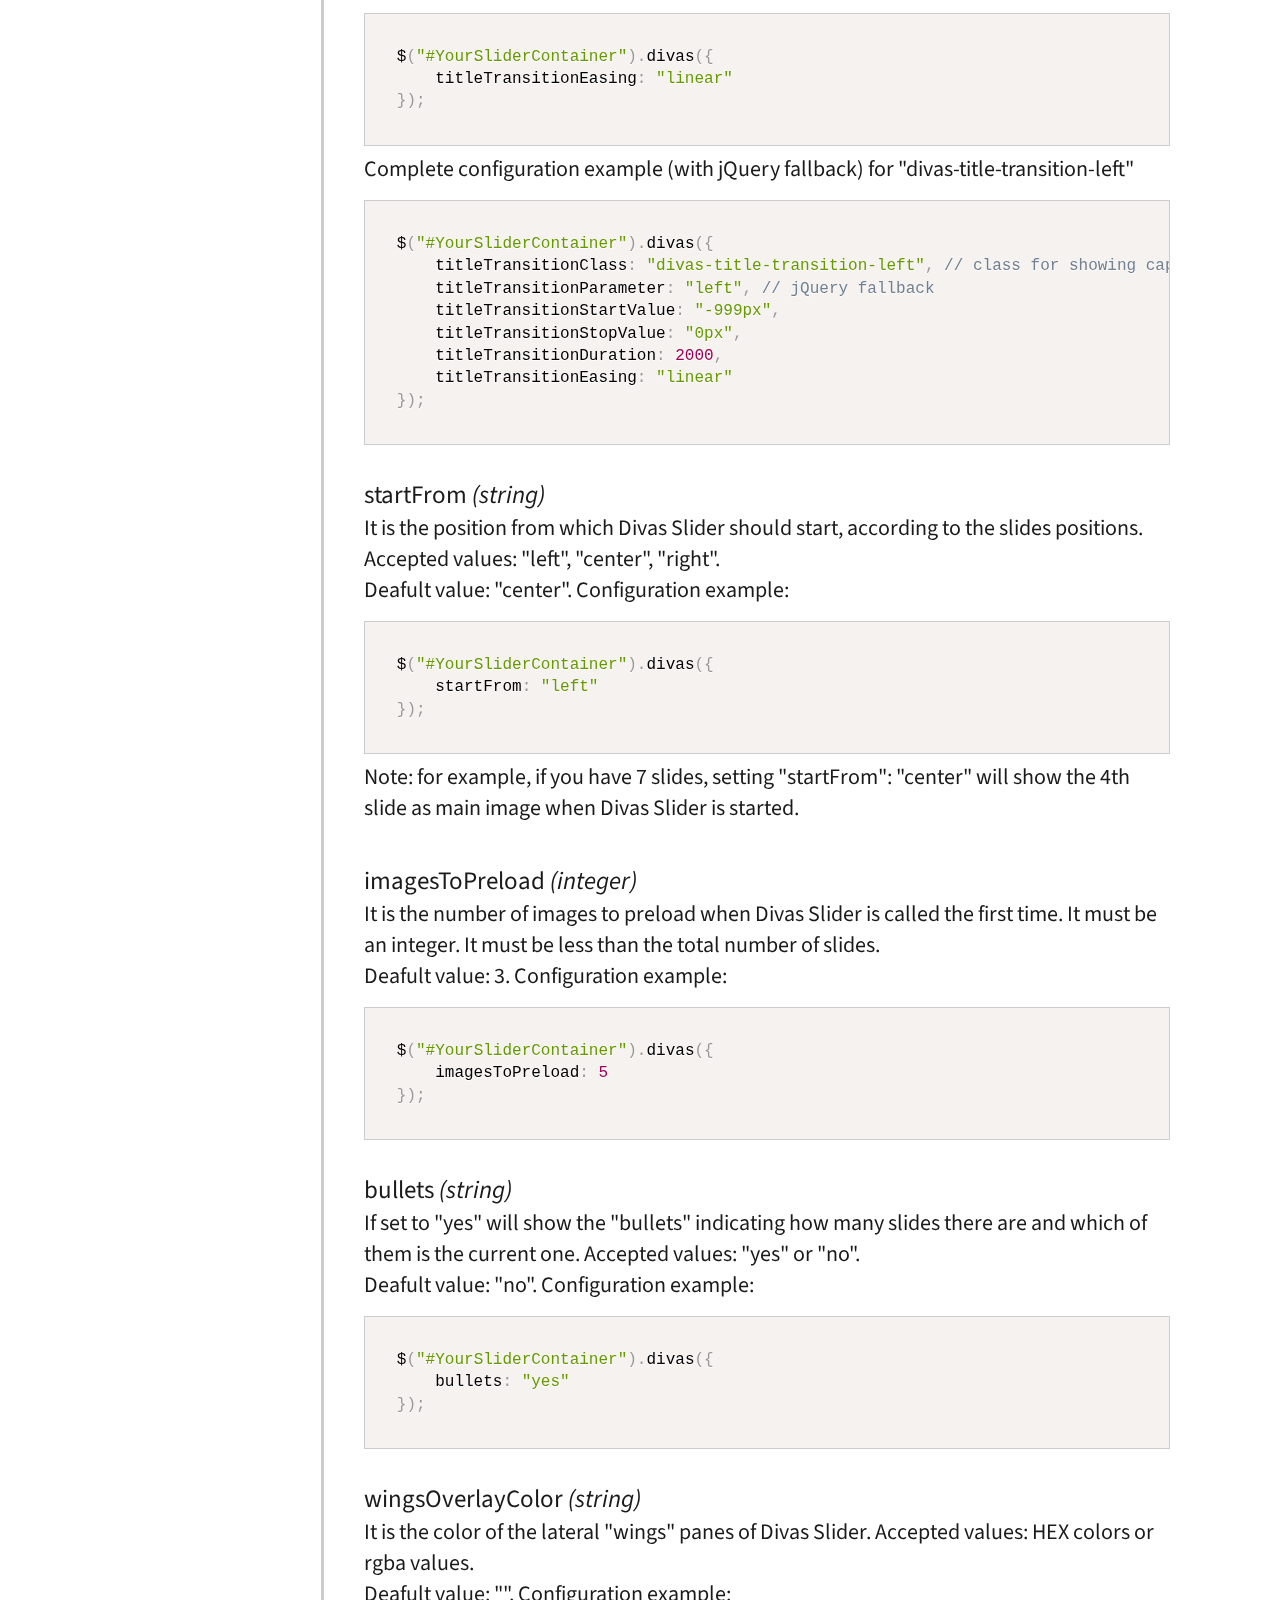
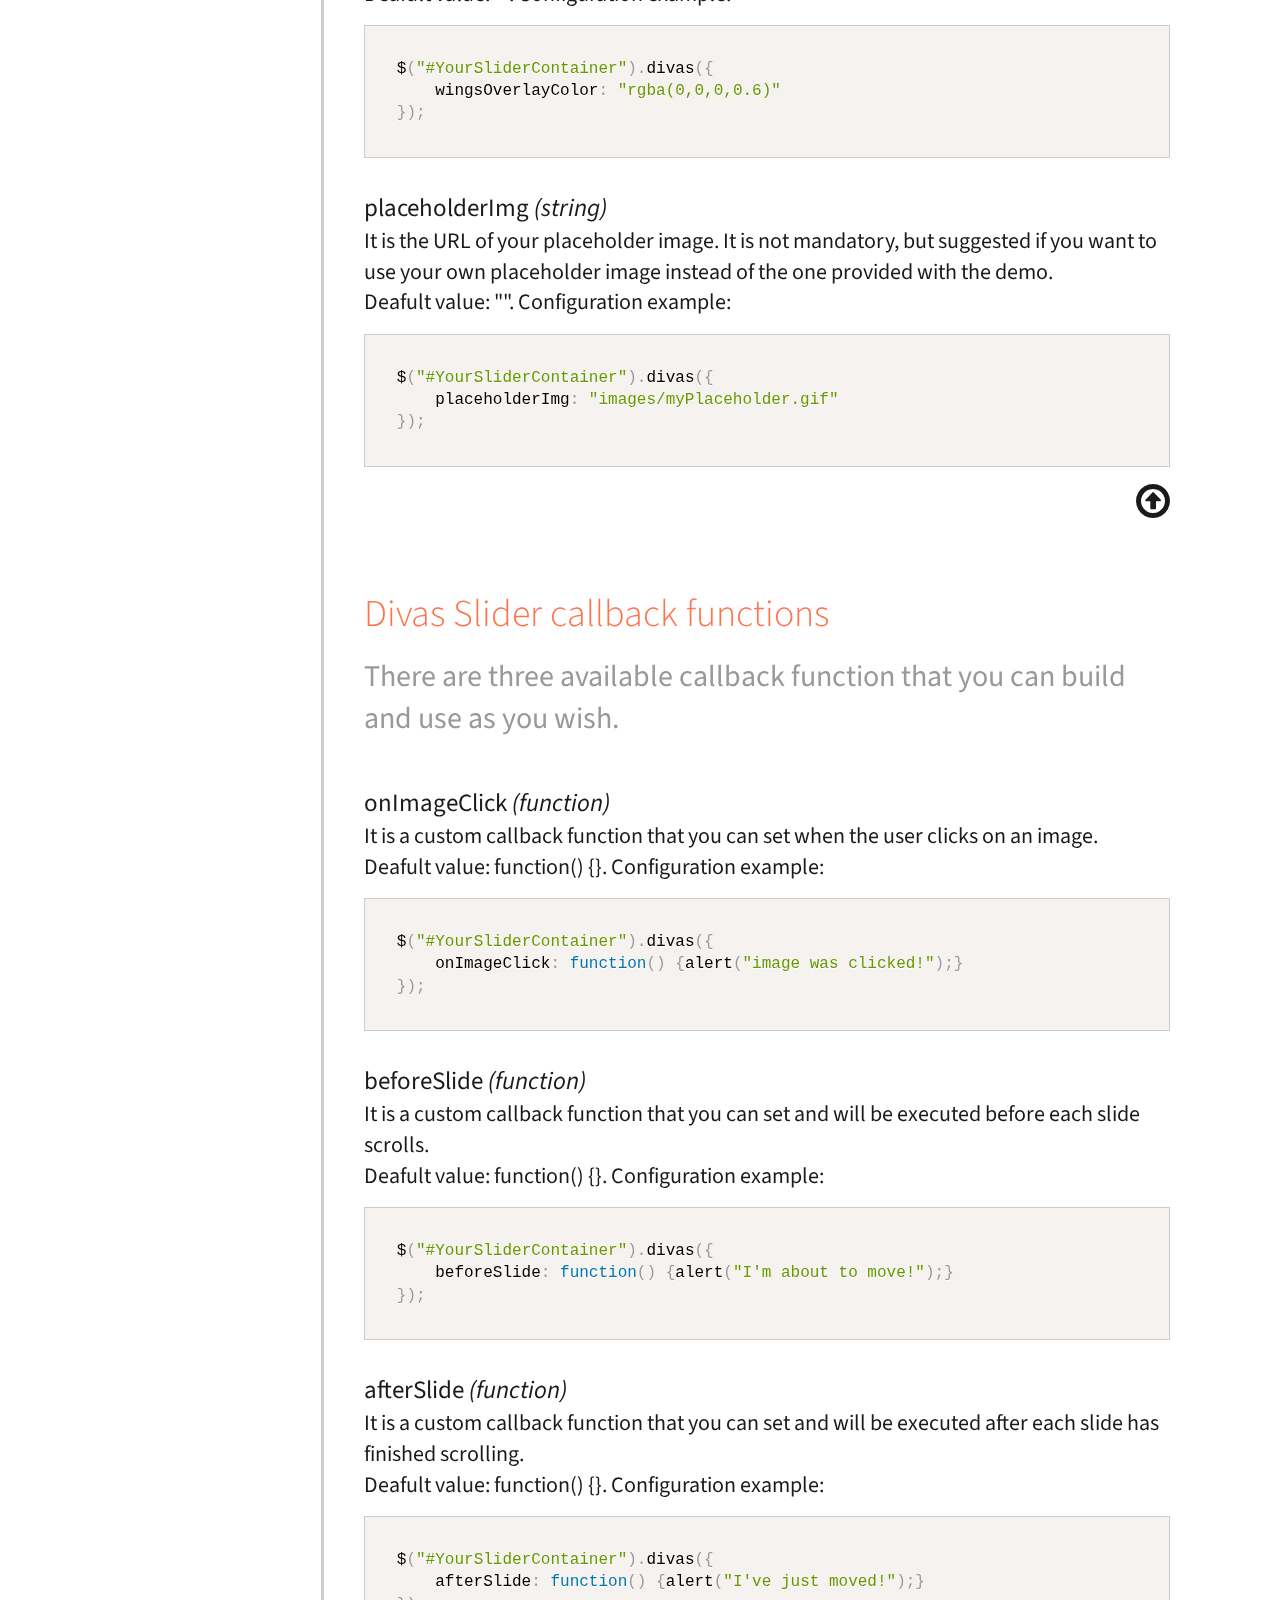
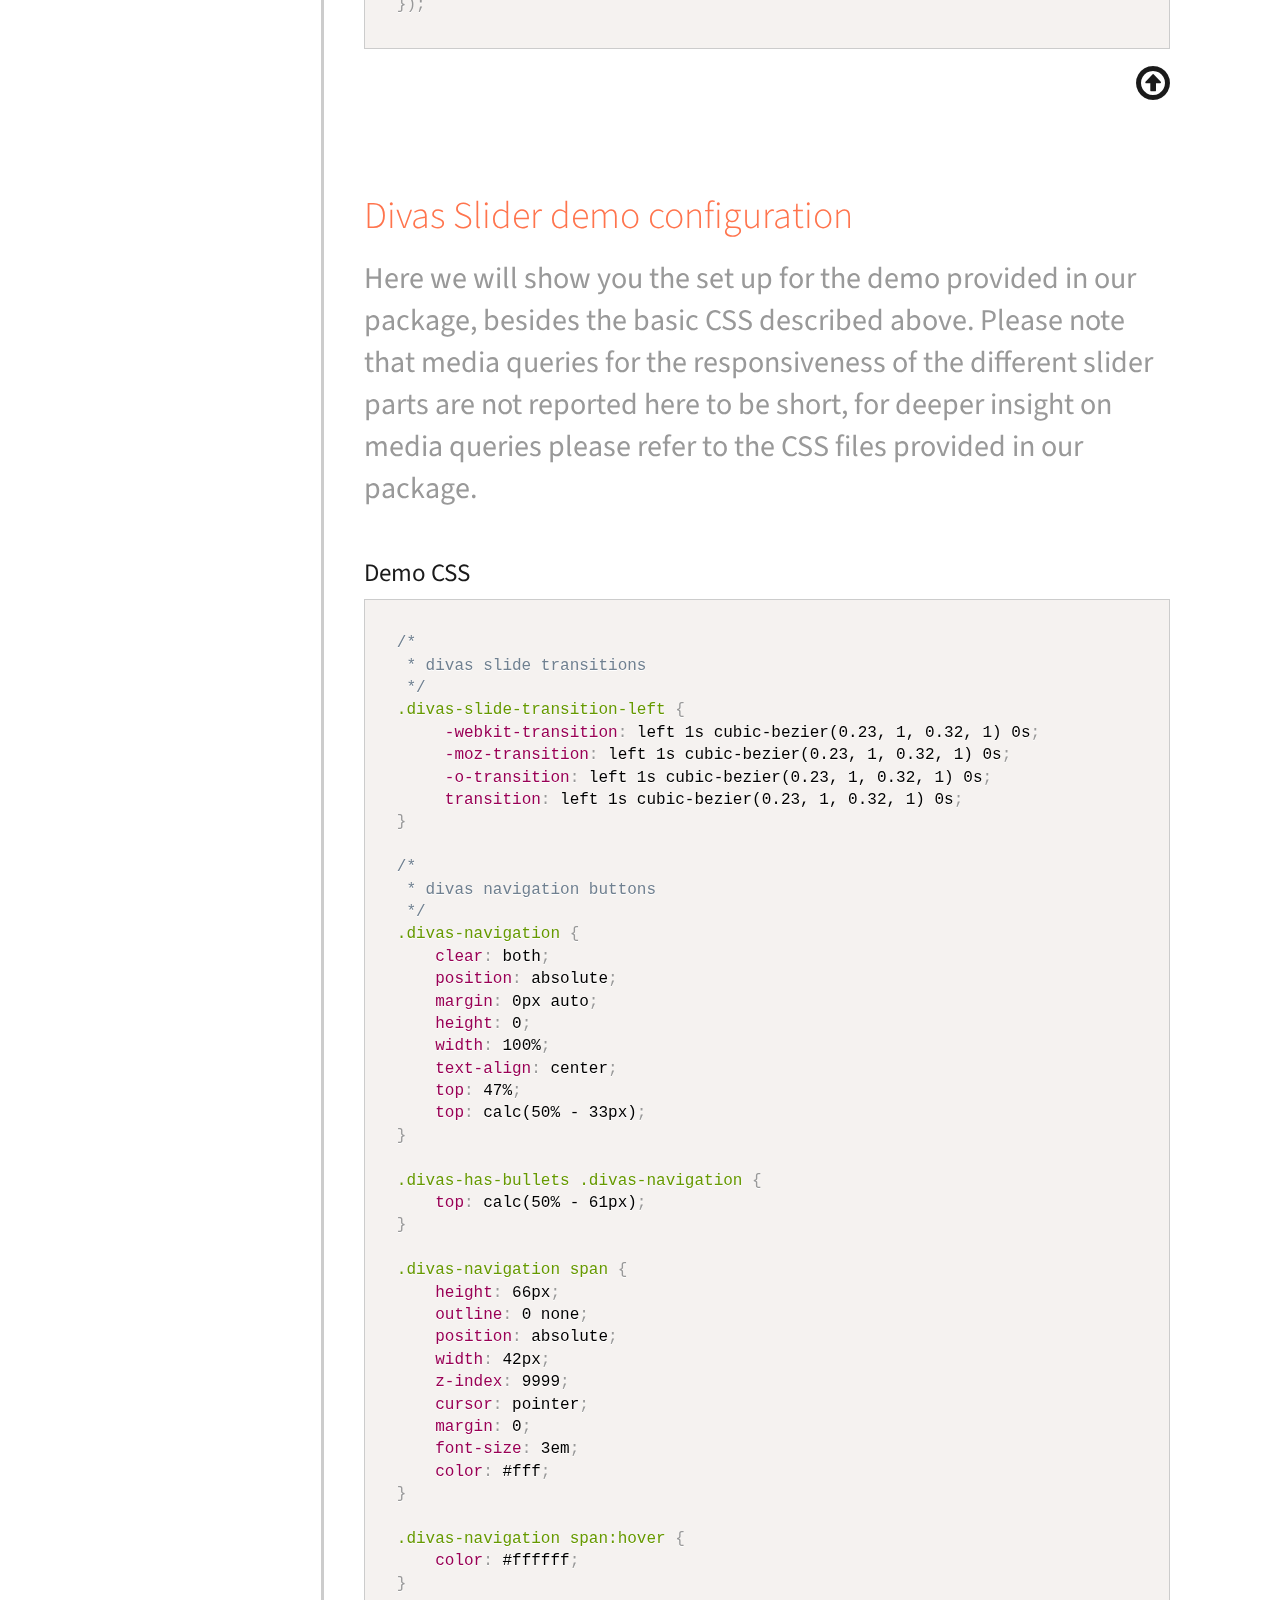
<file: ShareYou/Content/jqcool.net-divas/instructions.html>
<!doctype html>
<html lang="en">
	<head>
		<meta charset="UTF-8">
		<!--<meta http-equiv="X-UA-Compatible" content="IE=edge,chrome=1">-->
		<title>Divas Slider How To - responsive slider, plugin jQuery</title>
		<meta name="viewport" content="width=device-width,initial-scale=1.0">
		<meta name="HandheldFriendly" content="true">
		<link rel="stylesheet" type="text/css" media="screen" href="css/CSSreset.min.css" />
		<link rel="stylesheet" type="text/css" media="screen" href="css/font-awesome.min.css" />
		<link rel="stylesheet" type="text/css" media="screen" href="css/divas_instructions_style.css" />
		<link rel="stylesheet" type="text/css" media="screen" href="css/prism.css" />
		<link rel="icon"          href="images/favicon.ico" type="image/x-icon" />
    	<link rel="shortcut icon" href="images/favicon.ico" type="image/x-icon" />
		<meta name="robots" content="index,follow" />
		<meta name="keywords" content="jQuery responsive slider, jQuery plugin, jQuery slider, gallery jQuery, carousel jQuery, CSS3, html5, jQuery" />
    	<meta name="description" content="Divas Slider - responsive slider, plugin jQuery" /> 	
		<meta name="author" content="Federica Sibella - musings.it | Michela Chiucini - colazionedamichy.it" />
		<meta name="geo.placename" content="via Generale Alberico Albricci 1, 24128 Bergamo, Italy">
		<link href='http://fonts.useso.com/css?family=Lato:400,400italic,900,700,300' rel='stylesheet' type='text/css'>		
        <link href='http://fonts.useso.com/css?family=Source+Sans+Pro:400,300,700,600' rel='stylesheet' type='text/css'>
		<script type="text/javascript" src="js/jquery-2.1.1.min.js"></script>
		<script type="text/javascript">
			$(document).ready(function() {
				// animation slide for paragraphs
				$("a[href^='#'], p.up").click(function(e) {
					e.preventDefault();
					var who = $(this).attr("href"),
					    where = $(who).offset(),
						scrollElem = 'html,body';
					
					if(who == undefined || who == "#logo") {
						$(scrollElem).animate({scrollTop: 0}, 2500);	
					}
					else {
						$(scrollElem).animate({scrollTop: where.top}, 1500);
					}
				});
			});
		</script>
	</head>
	<body>
		<header>
			<div id="nav">
				<ul>
					<li><a href="index.html" title="Instructions">Demo</a></li>
				</ul>
			</div>
			<div id="logo">
				<a href="index.html"><img src="images/DivasSliderLogo.png" alt="Divas Slider Logo" title="Divas Slider Logo" /></a>
			</div>
		</header>
       <div class="wrapper">
		<section class="instructions" id="toc">
			<h2>Table of contents</h2>
			<ol>
	            <li><a href="#setup">How to set up Divas Slider</a></li>
	            <li><a href="#parameters">Configurable parameters</a></li>
	            <li><a href="#demos">Demo configuration</a></li>
	            <li><a href="#sources-credits">Sources and credits</a></li>
	            <li><a href="#help-contacts">Help and contacts</a></li>
          	</ol>
		</section>	
		<section class="instructions" id="intro">
			<h2>Divas Slider documentation</h2>
			<h3>Thank you for your interest in our jQuery plugin!</h3>
			<p>If you have any questions that are beyond the scope of this help file, please feel free to email us writing to the email address below. Enjoy!</p>
			<p class="version_log">
				Version: 1.0 (initial release)<br />
				Created: July 23rd 2014<br />
				By: Federica Sibella &amp; Michela Chiucini<br />
				Email: support@codingdivas.net
			</p>
		</section>
		<section class="instructions" id="setup">
			<h2>How to set up Divas Slider (mandatory steps)</h2>
			<!--files to include-->
			<h3>Files to include (mandatory)</h3>
			<p>Remember to add these files in your &lt;head&gt; section.</p>
			<pre>
<code class="language-markup">&lt;!-- Divas Slider skin -->
&lt;link rel="stylesheet" type="text/css" media="screen" href="path-to-css/divas_free_skin.css" />

&lt;!-- your jQuery version -->
&lt;script type="text/javascript" src="path-to-js/jquery-2.1.1.min.js">&lt;/script>

&lt;!-- your Divas Slider version -->
&lt;script type="text/javascript" src="path-to-js/jquery.divas-1.0.min.js">&lt;/script>
</code>				
			</pre>
			<!--basic HTML-->		
			<h3>Basic HTML (mandatory)</h3>
			<p>
				You should create a basic HTML structure like in the example below.<br />
				All classes names are mandatory.
				Please note that you should have at least 3 images to create a Divas Slider.
			</p>
			<pre>
<code class="language-markup">&lt;div id="YourSliderContainer" class="divas-slider">
	&lt;ul class="divas-slide-container">
		&lt;li class="divas-slide">
			&lt;!-- for images lazy loading insert a placeholder in "src" and the path to the image in "data-src" -->
			&lt;img src="path/to/placeholder.gif" data-src="path/to/img.jpg" data-title="slide title"/>
			&lt;!-- insert an image "data-title" if you want a caption for your image -->
			&lt;!-- you can also insert HTML code in the "data-title" and style it in your CSS as you wish -->
		&lt;/li>
		&lt;li class="divas-slide">
			&lt;img src="path/to/placeholder.gif" data-src="path/to/img.jpg" />
		&lt;/li>
		&lt;li class="divas-slide">
			&lt;img src="path/to/placeholder.gif" data-src="path/to/img.jpg" />
		&lt;/li>
	&lt;/ul>
	&lt;!-- navigation and controls -->
	&lt;div class="divas-navigation">
		&lt;span class="divas-prev">previous&lt;/span>
		&lt;span class="divas-next">next&lt;/span>
	&lt;/div>
	&lt;div class="divas-controls">
		&lt;span class="divas-start">start&lt;/span>
		&lt;span class="divas-stop">stop&lt;/span>
	&lt;/div>	
&lt;/div></code>
			</pre>
			<!--basic CSS-->
			<h3>Basic CSS (mandatory)</h3>
			<p>You should add these CSS rules to your stylesheet or just link to one our Divas Skin, if you prefer.</p>
			<pre>
<code class="language-css">/*
 * Divas Slider main style
 * Do not edit or edit with extreme care!
 * These rules are mandatory for Divas Slider to work correctly
 */
.divas-slider {
	position: relative;
	margin: 0 auto;
	padding: 0;
	width: 100%;
	height: auto;
	overflow: hidden;
}

.divas-slide-container {
	position: relative;
	margin: 0;
	padding: 0;
}

.divas-slide-container:before,
.divas-slider-container:after {
  content: "";
  display: table;
  clear: both;
}

.divas-slide {
	position: relative;
	margin: 0;
	padding: 0;
	float: left;
	overflow: hidden;
}

.divas-slide img {
	display: block;
	margin: 0;
	padding: 0;
	width: 100%;
	height: auto;
	outline: 0 none;
	-webkit-backface-visibility: hidden;
  	-moz-backface-visibility: hidden;
 	-ms-backface-visibility: hidden;
	backface-visibility: hidden;
}</code>				
			</pre>
			<!--basic initialization-->
			<h3>Basic initialization (mandatory)</h3>
			<p>Just call Divas Slider on your slider container.</p>
			<pre>
<code class="language-javascript">$(document).ready(function() {
	$("#YourSliderContainer").divas();
});</code>				
			</pre>
			<p class="up"><i class="fa fa-arrow-circle-o-up"></i></p>
			<h2>How to tune Divas Slider (optionals)</h2>
			<!--optionals-->
			<h3>Slide CSS3 Transition (optional)</h3>
			<p>Sliding movement can be done using CSS3 transitions: just use this class as value for the "slideTransitionClass" parameter in the settings (for detailed instructions see below "Divas Slider Configurable parameters").</p>
			<pre>
<code class="language-css">/*
 * Divas slide CSS3 transition
 * Do not edit or edit with extreme care!
 * This is mandatory only if you want to use CSS3 transitions for slides, 
 * otherwise Divas Slider will fall back to jQuery animation
 */
.divas-slide-transition-left {
	 -webkit-transition: left 1s cubic-bezier(0.23, 1, 0.32, 1) 0s;
	 -moz-transition: left 1s cubic-bezier(0.23, 1, 0.32, 1) 0s;
	 -o-transition: left 1s cubic-bezier(0.23, 1, 0.32, 1) 0s;
	 transition: left 1s cubic-bezier(0.23, 1, 0.32, 1) 0s;
}</code>
			</pre>
			
			<h3>Caption styling (optional)</h3>
			<p>You can style Divas Slider captions as you wish using CSS rules, this is only an example for our demo.</p>
			<pre>
<code class="language-css">/*
 * Divas caption styling - Edit as you wish
 */
.divas-caption {
	position: absolute;
	top: 50%;
	width: auto;
	background: rgba(0,0,0,0.7);
	color: #f7f7f7;
	border: none;
	padding: 0 1.6em 1.6em;
	margin: 0 2em;
}

.divas-caption h1 {
	font-weight: 300;
	font-size: 4.8em;
	line-height: 1.1;
}

.divas-caption p {
	font-style: italic;
	font-size: 1.6em;
}</code>				
				</pre>

			<h3>Caption CSS3 Transition (optional)</h3>
			<p>
				Caption entering movement can be done using CSS3 transitions: just use this class as value for the "titleTransitionClass" 
				parameter in the settings (for detailed instructions see below "Divas Slider Configurable parameters").
			</p>
			<pre>
<code class="language-css">/*
 * Divas caption transitions - example for left transition (used in the demo)
 * These CSS rules are mandatory only if you want to use CSS3 transitions for captions
 * Edit as you wish but take care to the classes names!
 * There must be always 3 classes:
 * 1. start value of the parameter(s) that should be used for caption transition
 * 2. transition effect for the parameter(s)
 * 3. stop value of the parameter(s) that should be used for caption transition
 */
.divas-caption.divas-title-transition-left-start {
	left: -999px; // start value for "left"
}

.divas-caption.divas-title-transition-left {
	-webkit-transition: left 1s cubic-bezier(0.23, 1, 0.32, 1) 0s;
	-moz-transition: left 1s cubic-bezier(0.23, 1, 0.32, 1) 0s;
	-o-transition: left 1s cubic-bezier(0.23, 1, 0.32, 1) 0s;
	transition: left 1s cubic-bezier(0.23, 1, 0.32, 1) 0s; // transition effect for "left"
}

.divas-caption.divas-title-transition-left-stop {
	left: 0px; // stop value for "left"
}</code>
			</pre>
			
			<h3>Navigation styling (optional)</h3>
			<p>You can style Divas Slider navigation buttons as you wish using CSS rules, this is only an example for our demo.</p>
			<pre>
<code class="language-css">/*
 * Divas navigation buttons - Edit as you wish
 */
.divas-navigation {
	clear: both;
	position: absolute;
	margin: 0px auto;
	height: 0;
	width: 100%;
	text-align: center;
	top: 47%;
	top: calc(50% - 6em);
}

.divas-navigation span {
	height: 67px;
	outline: 0 none; 
	position: absolute;
	width: 42px; 
	z-index: 9999;
	cursor: pointer;
	margin: 0;
	font-size: 3em;
	color: #ff9900;
}

.divas-navigation span:hover {
	color: #ffffff;
}

.divas-navigation span.divas-prev {
	left: 1em;
	background: url("../images/prev.svg") no-repeat top center rgba(0, 0, 0, 0);
}

.divas-navigation span.divas-next {
	right: 1em;
	background: url("../images/next.svg") no-repeat top center rgba(0, 0, 0, 0);
}

.divas-controls span.divas-start,
.divas-controls span.divas-stop {
	display: none;
}
</code>
			</pre>
			<p class="up"><i class="fa fa-arrow-circle-o-up"></i></p>
		</section>
		<section class="instructions" id="parameters">
			<h2>Divas Slider configurable parameters</h2>
			<p class="intro">Divas Slider can be configured to fit your needs with many straightforward parameters that you can set when calling the plugin.</p>
			
			<h3>sliderWidth <span class="variable_type">(string)</span></h3>
			<p>It is the width of Divas Slider with respect to its parent (which can be also &lt;body>). It must be a percentage.<br />Deafult value: 100%. Configuration example: </p>
			<pre>
<code class="language-javascript">$("#YourSliderContainer").divas({
	sliderWidth: "75%"	
});</code>					
			</pre>
			
			<h3>mainImageWidth <span class="variable_type">(string)</span></h3>
			<p>It is the width of the central image of Divas Slider with respect to the slider itself. It must be a percentage.
			<br />Deafult value: 60%. Configuration example: </p>
			<pre>
<code class="language-javascript">$("#YourSliderContainer").divas({
	mainImageWidth: "60%"	
});</code>					
			</pre>
			<p class="note">
				Note: if you set it to 100%, Divas Slider will fall back to a "classic" jQuery image slider with no lateral wings.
			</p>
			
			
			<h3>start <span class="variable_type">(string)</span></h3>
			<p>It is the start method for the slider. Accepted values are "manual" or "auto".
			<br />Deafult value: "manual". Configuration example: </p>
			<pre>
<code class="language-javascript">$("#YourSliderContainer").divas({
	start: "auto"	
});</code>					
			</pre>
			
			<h3>slideInterval <span class="variable_type">(integer)</span></h3>
			<p>It is the time interval (in msec) between slides if "start" is "auto". Acccepts only integer numbers.
			<br />Deafult value: 4000. Configuration example: </p>
			<pre>
<code class="language-javascript">$("#YourSliderContainer").divas({
	slideInterval: 5000	
});</code>					
			</pre>
			<p class="note">
				Note: values under 3000 are not recommended and could lead to slider instability.
			</p>
			
			<h3>slideTransitionClass <span class="variable_type">(string)</span></h3>
			<p>It is the name of the CSS3 transition class for slide scrolling. 
			<br />Deafult value: "" (Divas Slider will use jQuery animation as default). Configuration example: </p>
			<pre>
<code class="language-javascript">$("#YourSliderContainer").divas({
	slideTransitionClass: "divas-slide-transition-left"	
});</code>					
			</pre>
			<p class="note">
				Note: if you set this value Divas Slider will use CSS3 transitions for slides scrolling if CSS3 is supported by the user's browser, otherwise it will fall back to jQuery animation.
				<br />A slide transition class named "divas-slide-transition-left" is available in the CSS (see above "Slide CSS3 Transition"). 
				Please note that if you modify this class or you write your own unexpected Divas Slider behaviour may occur. 
			</p>
			
			<h3>titleTransitionClass <span class="variable_type">(string)</span></h3>
			<p>It is the name of the CSS3 transition class to be used for showing the caption. 
			<br />
			Deafult value: "" (Divas Slider just shows the caption, if present). Configuration example: </p>
			<pre>
<code class="language-javascript">$("#YourSliderContainer").divas({
	titleTransitionClass: "divas-title-transition-left"	
});</code>					
			</pre>
			<p class="note">
				Note: if you set this value Divas Slider will use CSS3 transitions for showing the caption if CSS3 is supported by the user's browser, 
				otherwise it will fall back to jQuery animation, if you set the proper parameters (see next configuration parameters).
				<br />Some title transition classes are available in the CSS (see above "Caption CSS3 Transition" and the demos). 
				Please note that if you modify these classes or you write your own unexpected Divas Slider behaviour may occur, read "Caption CSS3 Transition" before doing any modification.  
			</p>
			
			<h3>titleTransitionParameter <span class="variable_type">(string)</span> - jQuery fallback for "titleTransitionClass"</h3>
			<p>It is the name of the parameter(s) used for showing the caption for jQuery fallback animation. You can also specify an array of parameters ["parameter1","parameter2", ...]. 
			<br />
			Deafult value: "". Configuration example (jQuery fallback for "divas-title-transition-left" above): </p>
			<pre>
<code class="language-javascript">$("#YourSliderContainer").divas({
	titleTransitionParameter: "left"	
});</code>					
			</pre>
			<p class="note">
				Note: if you set this value Divas Slider will use it to build a jQuery fallback for caption transitions if CSS3 is not available. 
				If you set this value, you must also set at least the next two ("titleTransitionStartValue" and "titleTransitionStopValue" value) for the jQuery fallback to work properly.
			</p>
			
			<h3>titleTransitionStartValue <span class="variable_type">(string or number)</span> - jQuery fallback for "titleTransitionClass"</h3>
			<p>It is the start value for the parameter used for showing the caption for jQuery fallback animation (see above). 
			You must specify an array of values ["value1","value2", ...] if you did so for "titleTransitionParameter". 
			<br />Deafult value: null. Configuration example (jQuery fallback for "divas-title-transition-left" above): </p>
			<pre>
<code class="language-javascript">$("#YourSliderContainer").divas({
	titleTransitionStartValue: "-999px"	
});</code>					
			</pre>
			
			<h3>titleTransitionStopValue <span class="variable_type">(string or number)</span> - jQuery fallback for "titleTransitionClass"</h3>
			<p>It is the stop value for the parameter used for showing the caption for jQuery fallback animation (see above). 
			You must specify an array of values ["value1","value2", ...] if you did so for "titleTransitionParameter". 
			<br />Deafult value: null. Configuration example (jQuery fallback for "divas-title-transition-left" above): </p>
			<pre>
<code class="language-javascript">$("#YourSliderContainer").divas({
	titleTransitionStopValue: "0px"
});</code>					
			</pre>
			
			<h3>titleTransitionDuration <span class="variable_type">(integer)</span> - jQuery fallback for "titleTransitionClass"</h3>
			<p>It is the duration value (in msec) of the jQuery fallback animation used for showing the caption. It is not mandatory. It must be an integer.
			<br />Deafult value: 1000. Configuration example (jQuery fallback for "divas-title-transition-left" above): </p>
			<pre>
<code class="language-javascript">$("#YourSliderContainer").divas({
	titleTransitionDuration: 2000	
});</code>					
			</pre>
			<p class="note">
				Note: values below 500 are not recommended.	
			</p>
			
			<h3>titleTransitionEasing <span class="variable_type">(string)</span> - jQuery fallback for "titleTransitionClass"</h3>
			<p>It is the easing type for the jQuery fallback animation used for showing the caption. It is not mandatory. Accepted values: "swing" or "linear".
			<br />Deafult value: "swing". Configuration example (jQuery fallback for "divas-title-transition-left" above): </p>
			<pre>
<code class="language-javascript">$("#YourSliderContainer").divas({
	titleTransitionEasing: "linear"	
});</code>					
			</pre>
			
			<p>Complete configuration example (with jQuery fallback) for "divas-title-transition-left"</p>
			<pre>
<code class="language-javascript">$("#YourSliderContainer").divas({
	titleTransitionClass: "divas-title-transition-left", // class for showing captions if CSS3 is available
	titleTransitionParameter: "left", // jQuery fallback
	titleTransitionStartValue: "-999px",
	titleTransitionStopValue: "0px",
	titleTransitionDuration: 2000,
	titleTransitionEasing: "linear" 	
});</code>					
			</pre>
			
			<h3>startFrom <span class="variable_type">(string)</span></h3>
			<p>It is the position from which Divas Slider should start, according to the slides positions. Accepted values: "left", "center", "right".
			<br />Deafult value: "center". Configuration example: </p>
			<pre>
<code class="language-javascript">$("#YourSliderContainer").divas({
	startFrom: "left"	
});</code>					
			</pre>
			<p class="note">
				Note: for example, if you have 7 slides, setting "startFrom": "center" will show the 4<sup>th</sup> slide as main image when Divas Slider is started. 	
			</p>
			
			<h3>imagesToPreload <span class="variable_type">(integer)</span></h3>
			<p>It is the number of images to preload when Divas Slider is called the first time. It must be an integer. It must be less than the total number of slides. 	
			<br />Deafult value: 3. Configuration example: </p>
			<pre>
<code class="language-javascript">$("#YourSliderContainer").divas({
	imagesToPreload: 5	
});</code>					
			</pre>
			
			<h3>bullets <span class="variable_type">(string)</span></h3>
			<p>If set to "yes" will show the "bullets" indicating how many slides there are and which of them is the current one. Accepted values: "yes" or "no". 	
			<br />Deafult value: "no". Configuration example: </p>
			<pre>
<code class="language-javascript">$("#YourSliderContainer").divas({
	bullets: "yes"	
});</code>					
			</pre>
			
			<h3>wingsOverlayColor <span class="variable_type">(string)</span></h3>
			<p>It is the color of the lateral "wings" panes of Divas Slider. Accepted values: HEX colors or rgba values. 	
			<br />Deafult value: "". Configuration example: </p>
			<pre>
<code class="language-javascript">$("#YourSliderContainer").divas({
	wingsOverlayColor: "rgba(0,0,0,0.6)"	
});</code>					
			</pre>
			
			<h3>placeholderImg <span class="variable_type">(string)</span></h3>
			<p>It is the URL of your placeholder image. It is not mandatory, but suggested if you want to use your own placeholder image instead of the one provided with the demo.	
			<br />Deafult value: "". Configuration example: </p>
			<pre>
<code class="language-javascript">$("#YourSliderContainer").divas({
	placeholderImg: "images/myPlaceholder.gif"	
});</code>					
			</pre>
			<p class="up"><i class="fa fa-arrow-circle-o-up"></i></p>
			
			<h2>Divas Slider callback functions</h2>
			<p class="intro">There are three available callback function that you can build and use as you wish.</p>
			<h3>onImageClick <span class="variable_type">(function)</span></h3>
			<p>It is a custom callback function that you can set when the user clicks on an image.	
			<br />Deafult value: function() {}. Configuration example: </p>
			<pre>
<code class="language-javascript">$("#YourSliderContainer").divas({
	onImageClick: function() {alert("image was clicked!");}	
});</code>					
			</pre>
			
			<h3>beforeSlide <span class="variable_type">(function)</span></h3>
			<p>It is a custom callback function that you can set and will be executed before each slide scrolls.	
			<br />Deafult value: function() {}. Configuration example: </p>
			<pre>
<code class="language-javascript">$("#YourSliderContainer").divas({
	beforeSlide: function() {alert("I'm about to move!");}	
});</code>					
			</pre>
			
			<h3>afterSlide <span class="variable_type">(function)</span></h3>
			<p>It is a custom callback function that you can set and will be executed after each slide has finished scrolling.	
			<br />Deafult value: function() {}. Configuration example: </p>
			<pre>
<code class="language-javascript">$("#YourSliderContainer").divas({
	afterSlide: function() {alert("I've just moved!");}	
});</code>					
			</pre>
			<p class="up"><i class="fa fa-arrow-circle-o-up"></i></p>
		</section>
		<section class="instructions" id="demos">
			<h2>Divas Slider demo configuration</h2>
			<p class="intro">Here we will show you the set up for the demo provided in our package, besides the basic CSS described above.
				Please note that media queries for the responsiveness of the different slider parts are not reported here to be short, 
				for deeper insight on media queries please refer to the CSS files provided in our package.</p>

			<h3>Demo CSS</h3>
			<pre>
<code class="language-css">/*
 * divas slide transitions
 */
.divas-slide-transition-left {    
	 -webkit-transition: left 1s cubic-bezier(0.23, 1, 0.32, 1) 0s;
	 -moz-transition: left 1s cubic-bezier(0.23, 1, 0.32, 1) 0s;
	 -o-transition: left 1s cubic-bezier(0.23, 1, 0.32, 1) 0s;
	 transition: left 1s cubic-bezier(0.23, 1, 0.32, 1) 0s;
}

/*
 * divas navigation buttons
 */
.divas-navigation {
	clear: both;
	position: absolute;
	margin: 0px auto;
	height: 0;
	width: 100%;
	text-align: center;
	top: 47%;
	top: calc(50% - 33px);
}

.divas-has-bullets .divas-navigation {
    top: calc(50% - 61px);
}

.divas-navigation span {
	height: 66px;
	outline: 0 none; 
	position: absolute;
	width: 42px; 
	z-index: 9999;
	cursor: pointer;
	margin: 0;
	font-size: 3em;
	color: #fff;
}

.divas-navigation span:hover {
	color: #ffffff;
}

.divas-controls span.divas-start,
.divas-controls span.divas-stop {
	display: none;
}

.divas-navigation span.divas-prev {
	left: 1em;
	background: url("../../images/prev.svg") no-repeat top center rgba(0, 0, 0, 0);
}

.divas-navigation span.divas-next {
	right: 1em;
	background: url("../../images/next.svg") no-repeat top center rgba(0, 0, 0, 0);
}

/*
 * divas caption styling
 */
.divas-caption {
	position: absolute;
	top: 50%;
	width: auto;
	background: rgba(0,0,0,0.7);
	color: #f7f7f7;
	border: none;
	padding: 1em 2em 1.6em;
	margin: 0 2em;
}

/*
 * divas caption transitions: left
 */
.divas-caption.divas-title-transition-left-start {
	left: -999px;
}

.divas-caption.divas-title-transition-left {
	-webkit-transition: left 1s cubic-bezier(0.23, 1, 0.32, 1) 0s;
	-moz-transition: left 1s cubic-bezier(0.23, 1, 0.32, 1) 0s;
	-o-transition: left 1s cubic-bezier(0.23, 1, 0.32, 1) 0s;
	transition: left 1s cubic-bezier(0.23, 1, 0.32, 1) 0s;
}

.divas-caption.divas-title-transition-left-stop {
	left: 0px;
}

.divas-caption h1 {
	font-weight: 900;
	font-size: 4.8em;
	line-height: 1.1;
}

.divas-caption p {
	font-style: italic;
	font-size: 1.6em;
}

@media screen and (max-width: 40em) {
	.divas-navigation span.divas-prev,
	.divas-navigation span.divas-next{
		background-position:center center;
		background-size: 75% auto;
	}
	
	.divas-navigation span.divas-prev {
		left: 0.5em;
	}
	
	.divas-navigation span.divas-next {
		right: 0.5em;
	}
}</code>				
			</pre>
			<h3>Demo configuration</h3>
			<pre>
<code class="language-javascript">$("#YourSliderContainer").divas({
	slideTransitionClass: "divas-slide-transition-left",
	titleTransitionClass: "divas-title-transition-left",
	titleTransitionParameter: "left",
	titleTransitionStartValue: "-999px",
	titleTransitionStopValue: "0px",
	wingsOverlayColor: "rgba(0,0,0,0.6)" // for light version "rgba(255,255,255,0.6)"
});</code>					
			</pre>
			<p class="up"><i class="fa fa-arrow-circle-o-up"></i></p>
		</section>
		<section class="instructions" id="sources-credits">
			<h2>Sources and Credits</h2>
			<ul>
				<li>
					The jQuery library: <a href="http://jquery.com">http://jquery.com</a>
				</li>
				<li>
					Images for the demo are by Markus Spiske / www.temporausch.com / CC-BY: <a href="http://http://raumrot.com/10/">Raumrot</a>
				</li>
				<li>
					The font used for the demos is "Lato" from Google Fonts: <a href="https://www.google.com/fonts/specimen/Lato">Lato</a>
				</li>
				<li>
					Icons come from Font Awesome: <a href="http://fortawesome.github.io/Font-Awesome/">Font Awesome</a>
				</li>
				<li>
					The code in this file is formatted using Prism: <a href="http://prismjs.com">http://prismjs.com</a>
				</li>	
			</ul>
			<p class="up"><i class="fa fa-arrow-circle-o-up"></i></p>
		</section>
		<section class="instructions" id="help-contacts">
			<h2>Help and contacts</h2>
			<p>Have any further question? Need help or a custom feature? Want to give suggestions?<br />Feel free to contact us at: support@codingdivas.net we'll get back to you as soon as we can.</p>
			<p>Thanks again for your interest in our plugin!</p>
			<p class="up"><i class="fa fa-arrow-circle-o-up"></i></p>
		</section>
        </div>
		<footer>
        	<div>
				<p>
					&copy; 2014 Coding Divas - <a href="http://www.codingdivas.net">codingdivas.net</a>
			 		&nbsp;&nbsp; <i class="fa fa-hand-o-right"></i> &nbsp;&nbsp; The Coding Divas are <a href="http://www.musings.it">Federica Sibella</a> &amp; <a href="http://www.colazionedamichy.it">Michela Chiucini</a>
				</p>
            </div>
		</footer>
		<script type="text/javascript" src="js/prism.js"></script>
	</body>
</html>
</file>
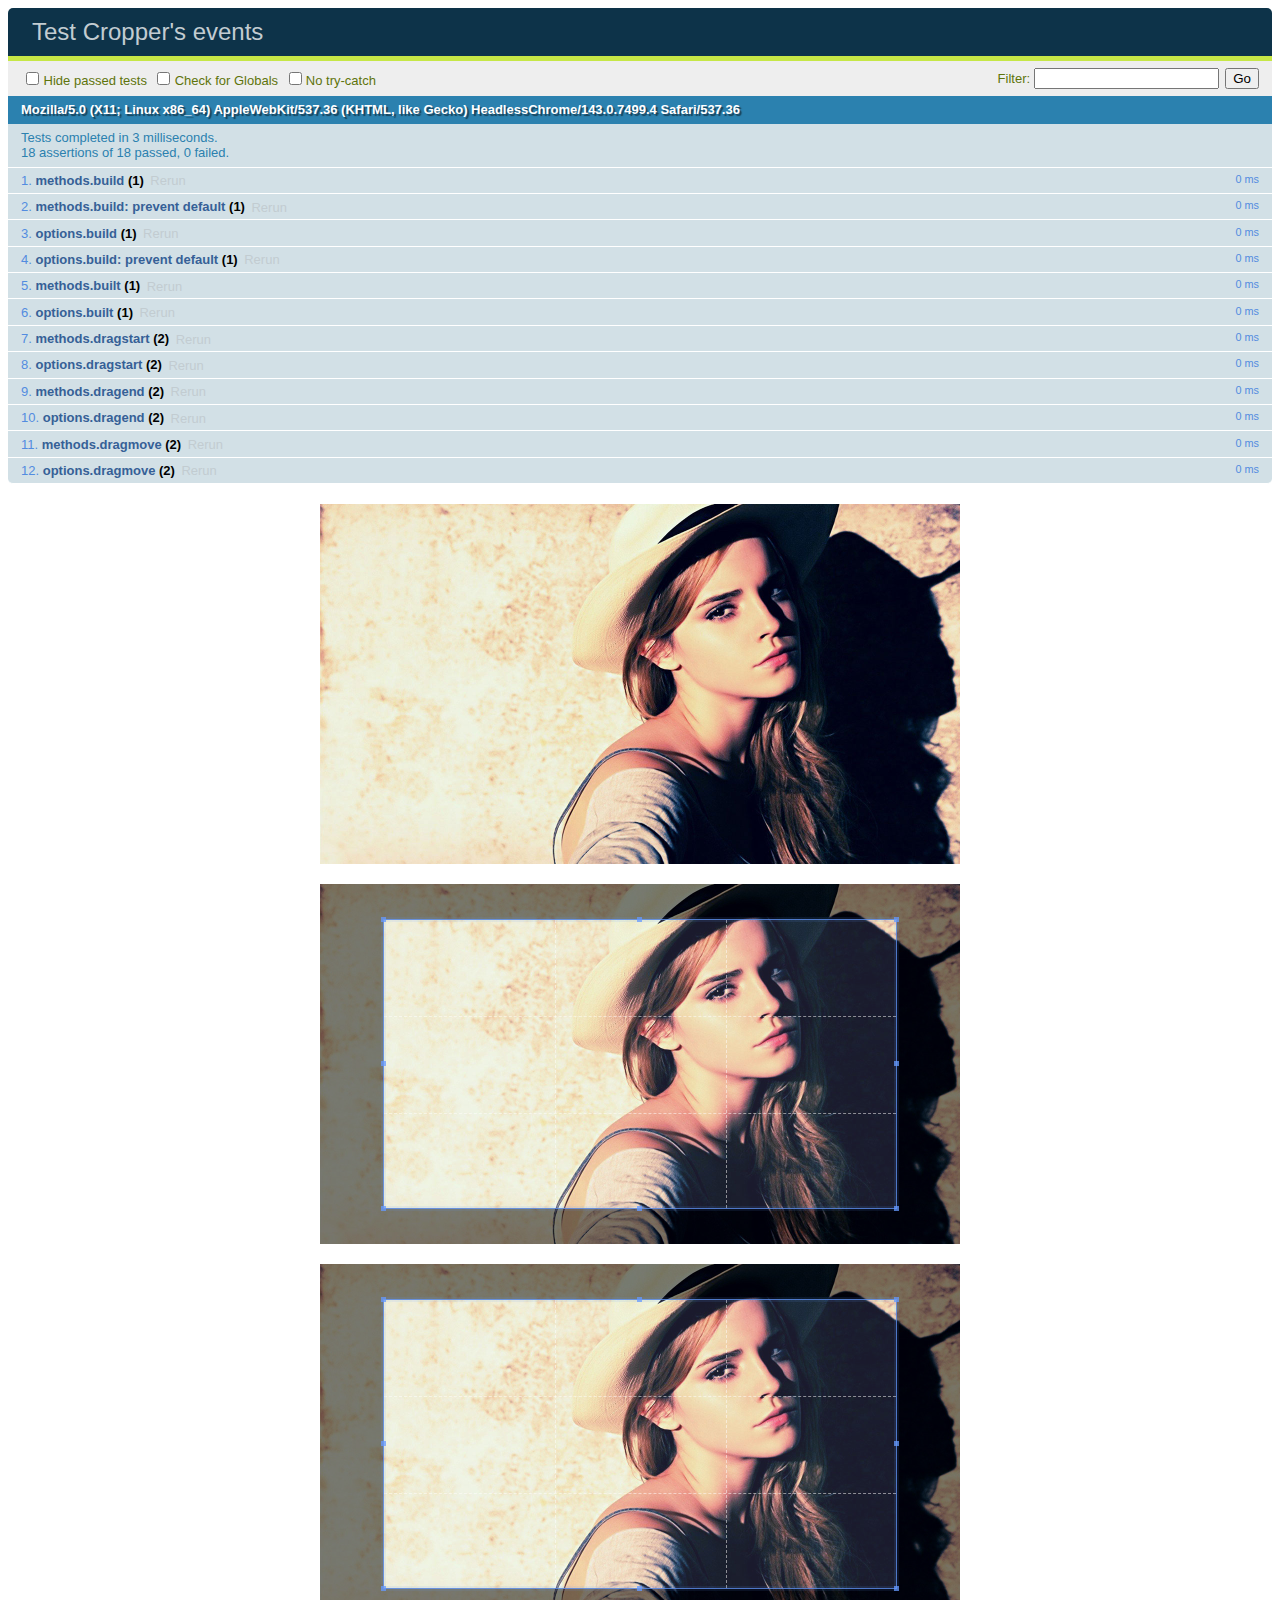
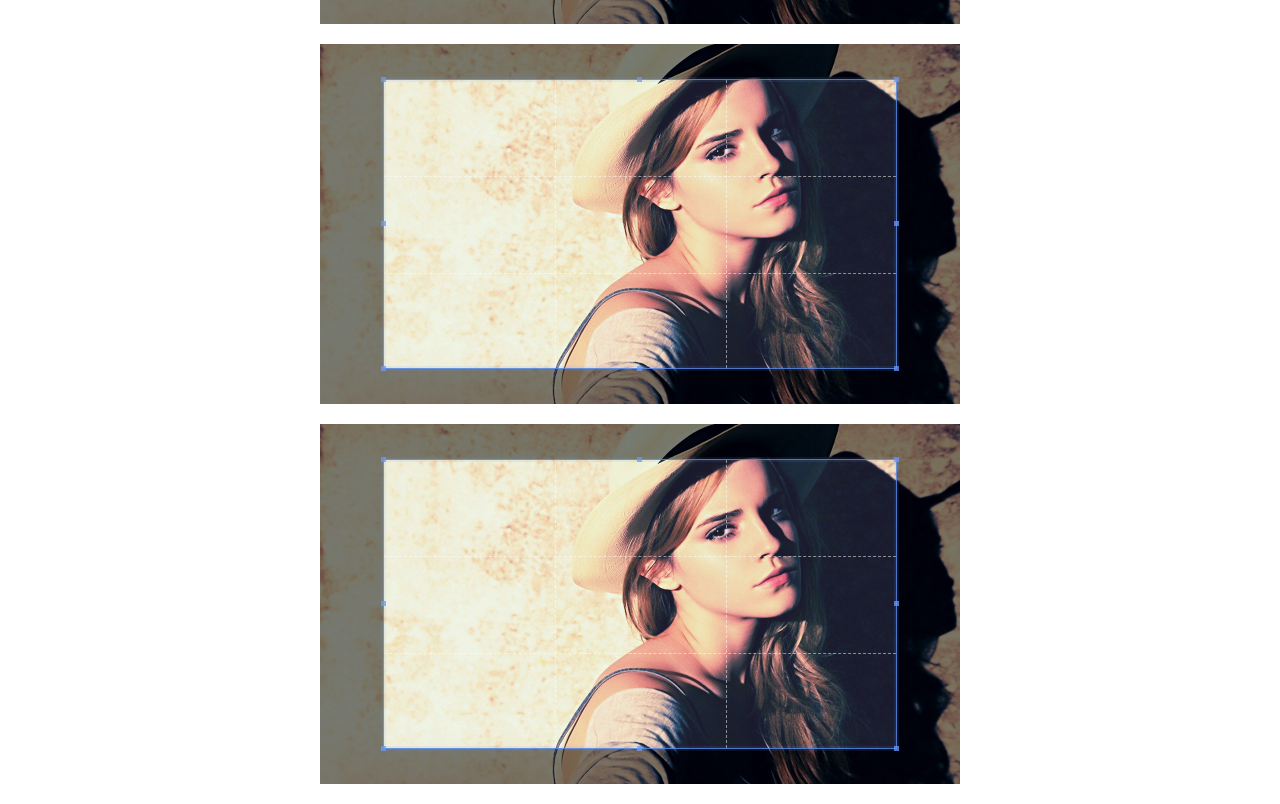
<file: ShareYou/Content/jqcool.net-cropper/cropper-master/test/events.html>
<!DOCTYPE html>
<html>
<head>
  <meta charset="utf-8">
  <title>Test Cropper's events</title>
  <link rel="stylesheet" href="../assets/css/qunit.css">
  <link rel="stylesheet" href="../dist/cropper.css">
  <link rel="stylesheet" href="css/main.css">
</head>
<body>
  <div id="qunit"></div>
  <div id="qunit-fixture"></div>
  <script src="../assets/js/qunit.js"></script>
  <script src="../assets/js/jquery.min.js"></script>
  <script src="../dist/cropper.js"></script>
  <script src="js/main.js"></script>
  <script src="events/build.js"></script>
  <script src="events/built.js"></script>
  <script src="events/dragstart.js"></script>
  <script src="events/dragmove.js"></script>
  <script src="events/dragend.js"></script>
</body>
</html>
</file>
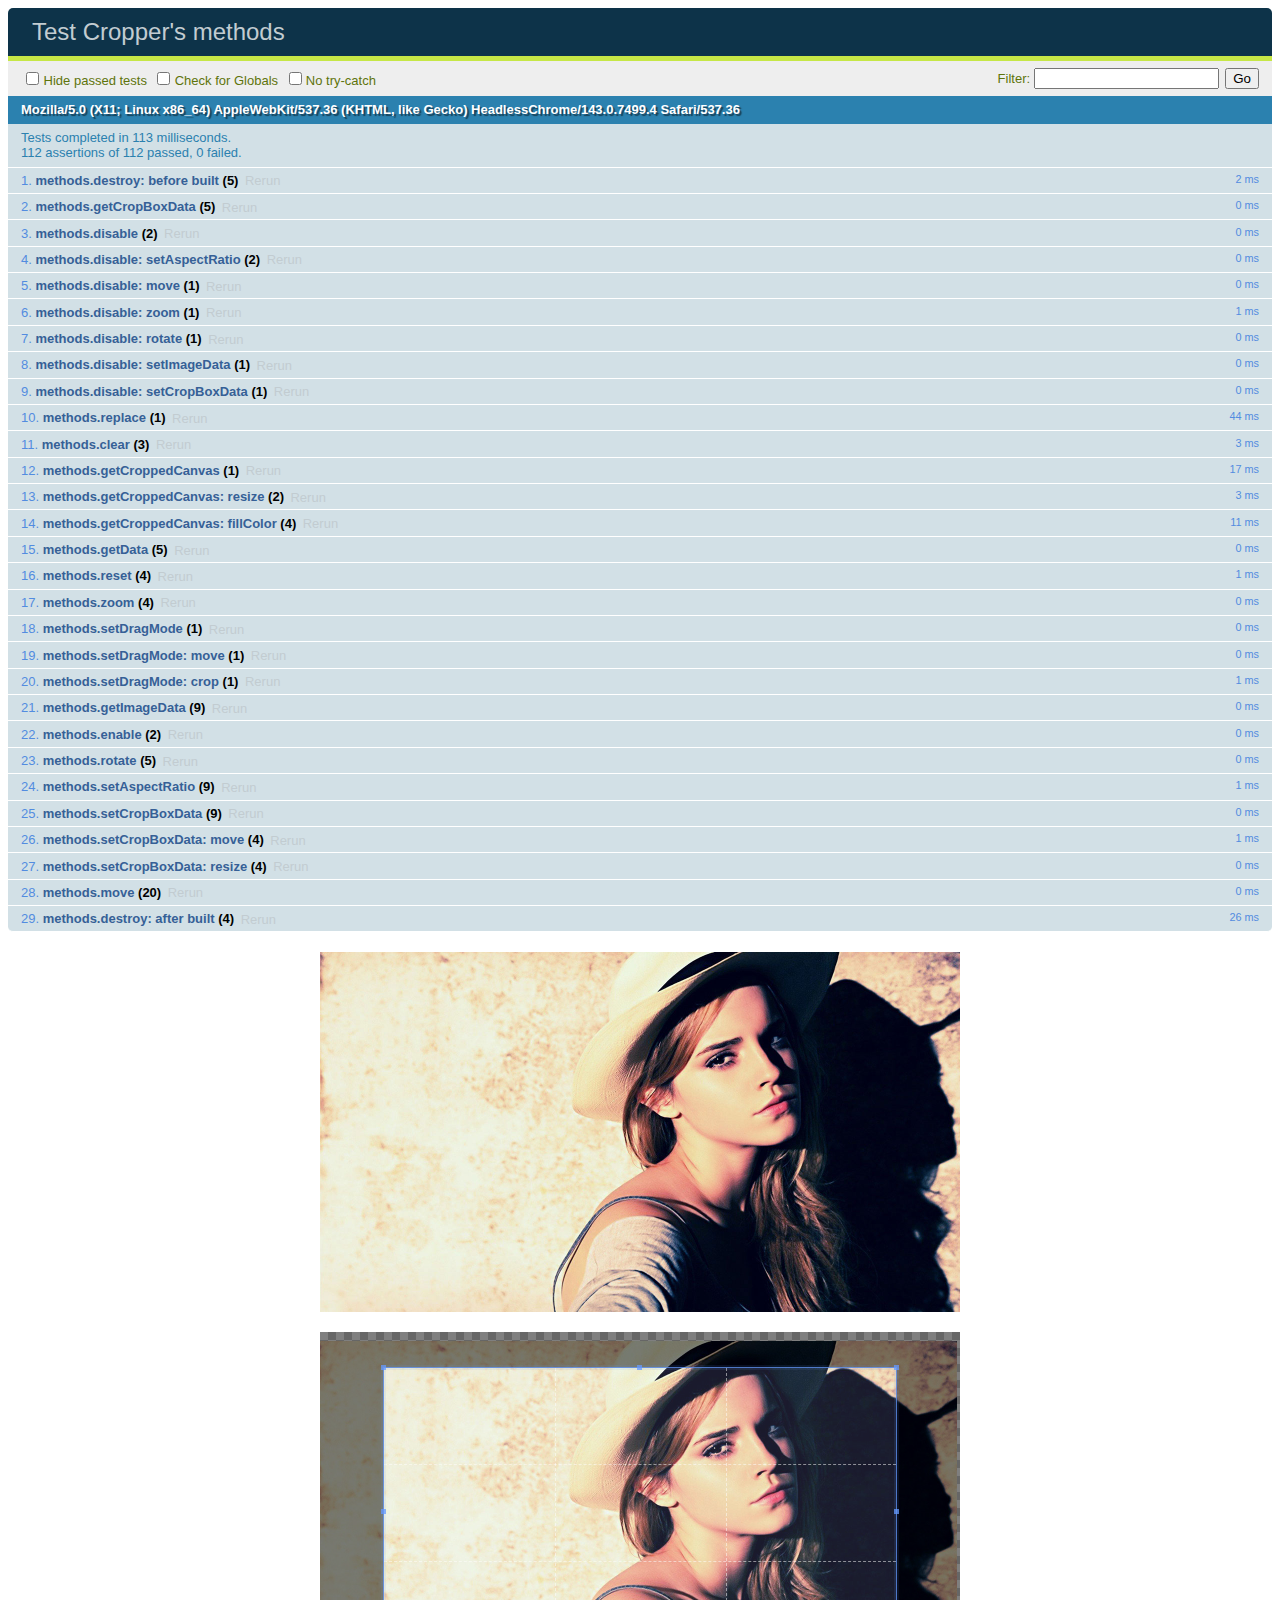
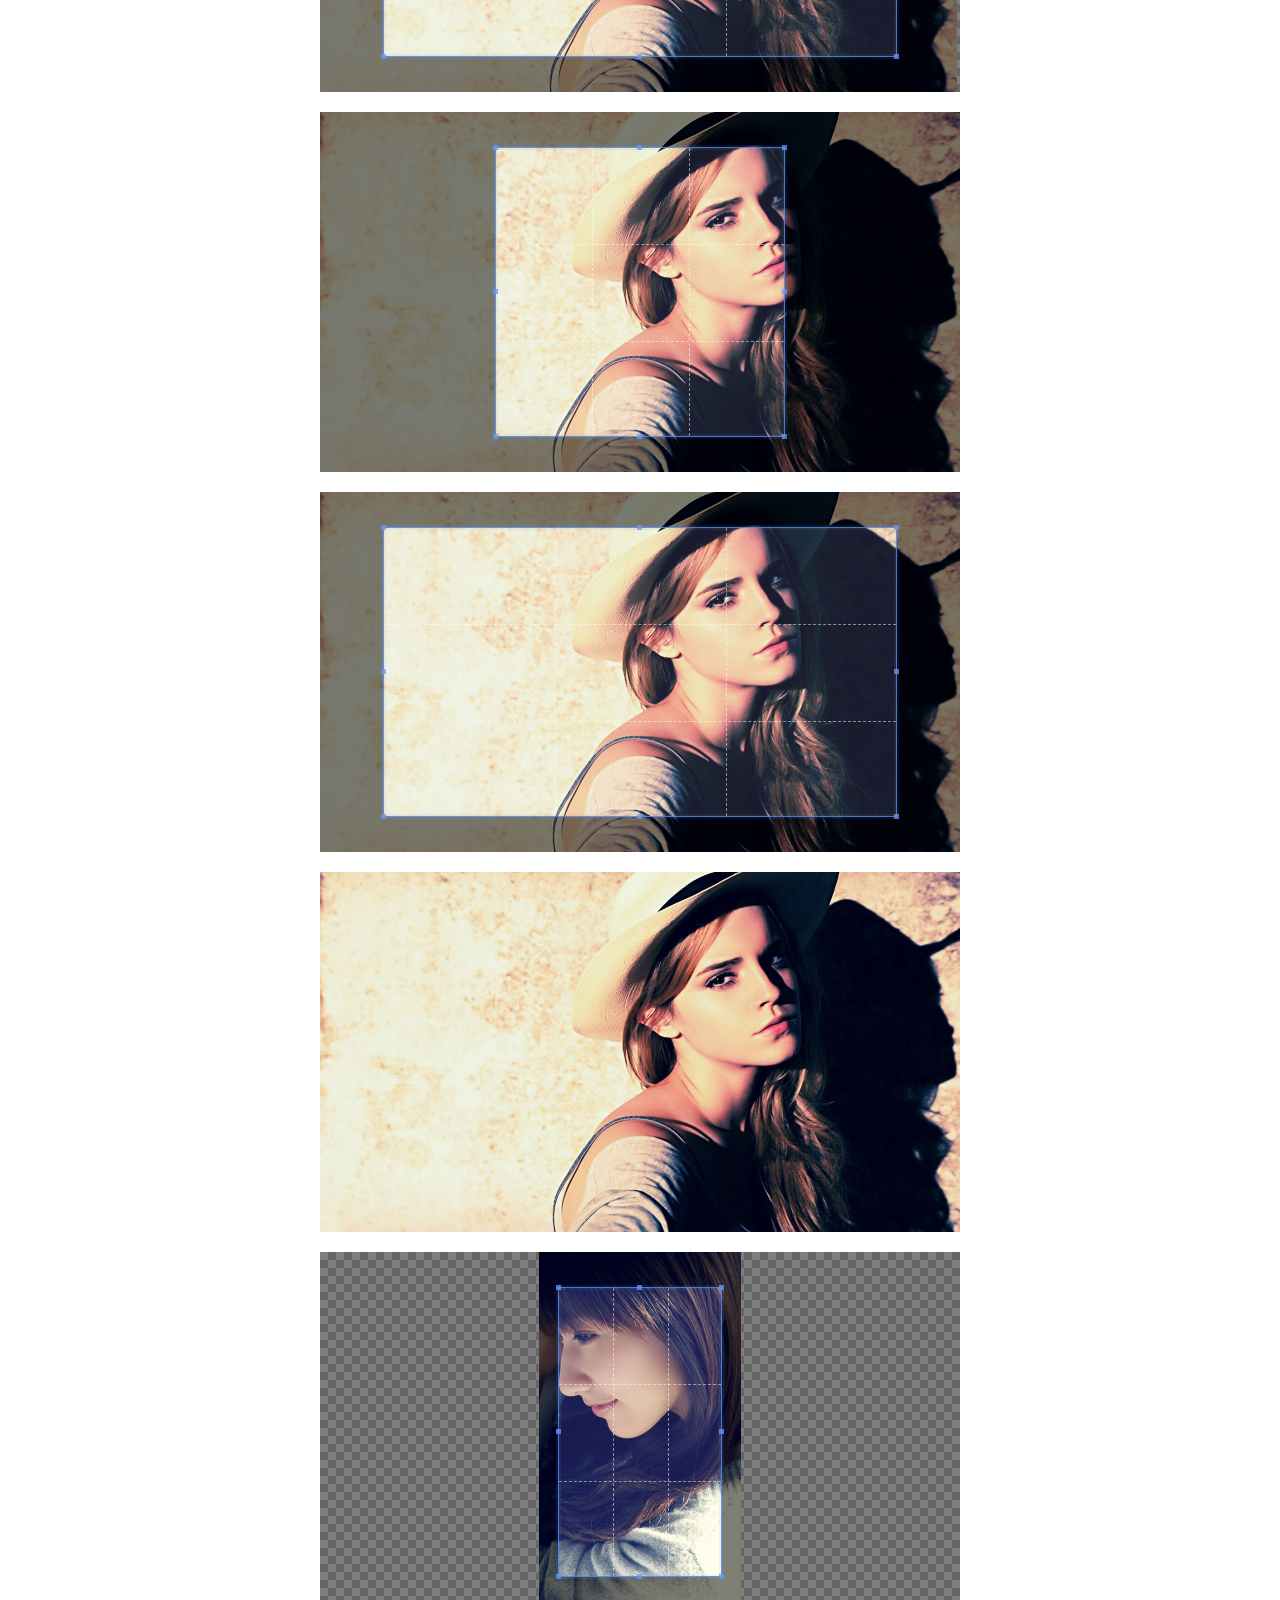
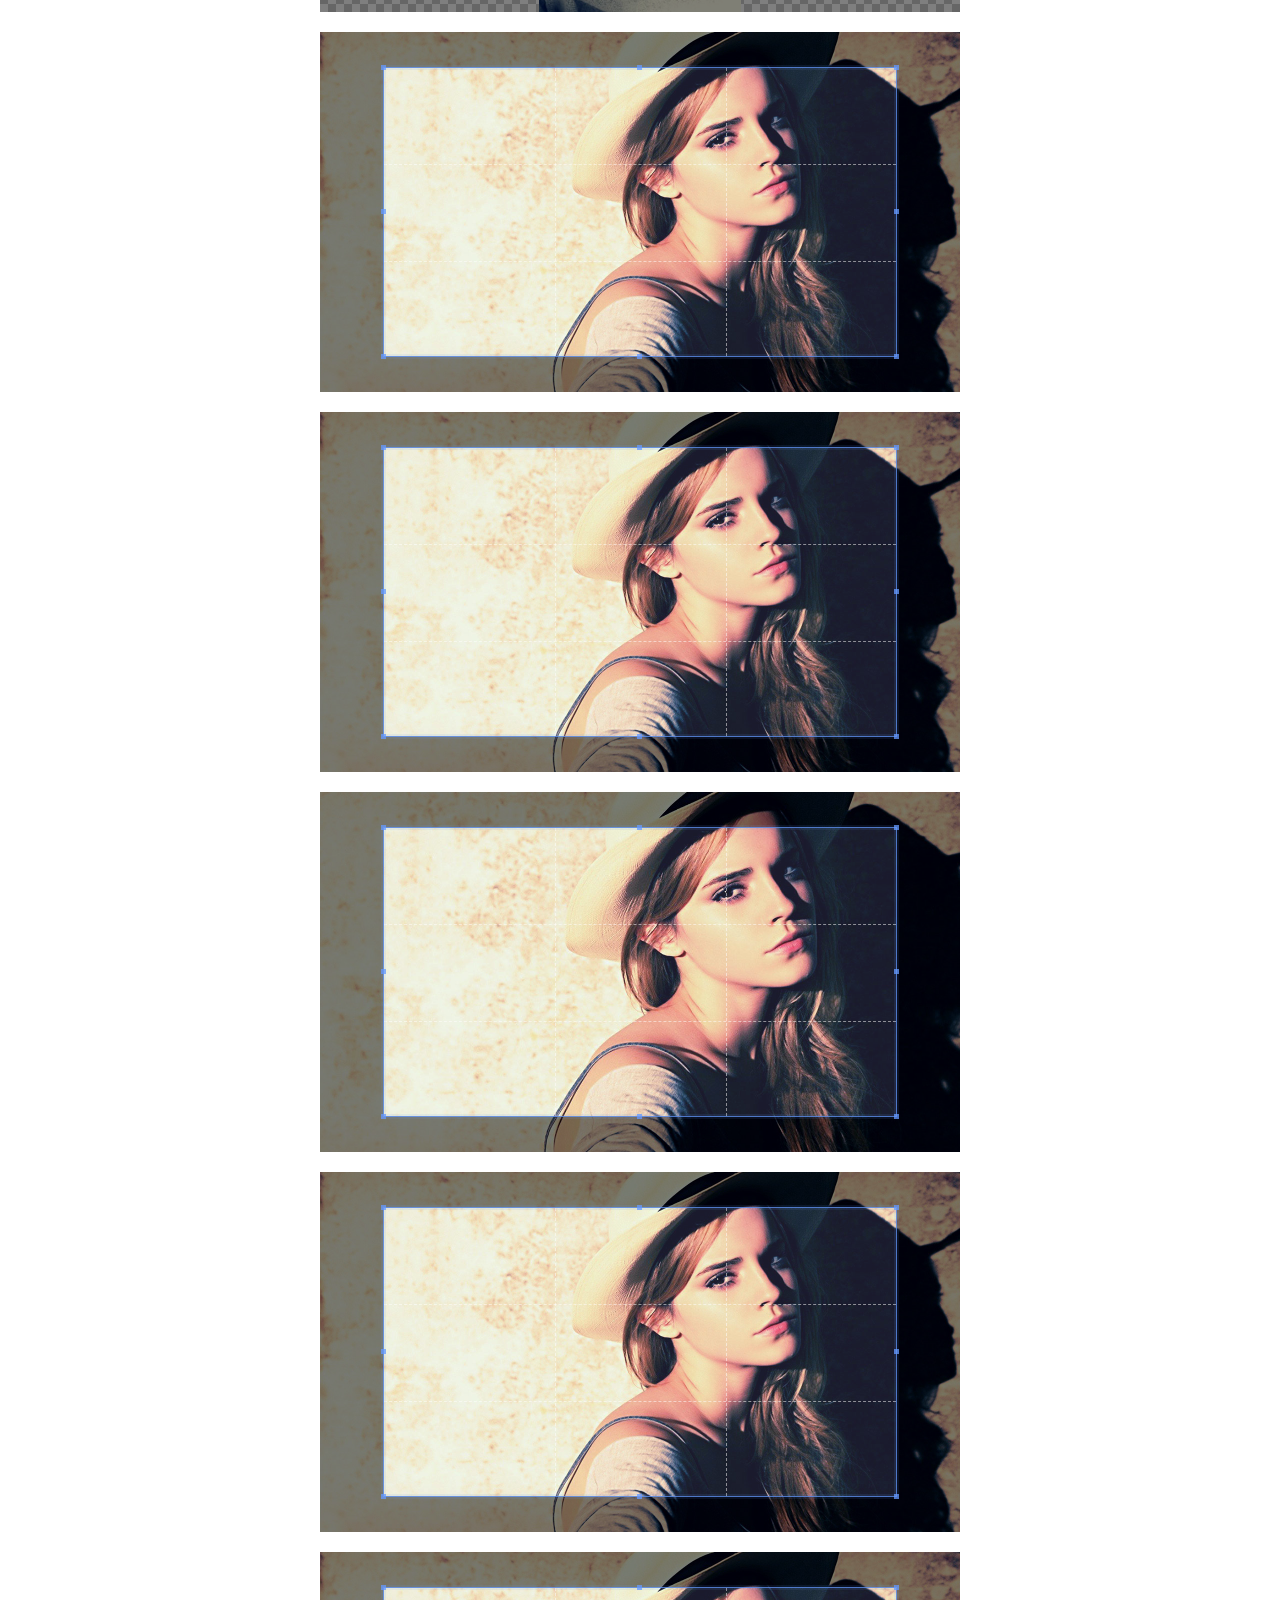
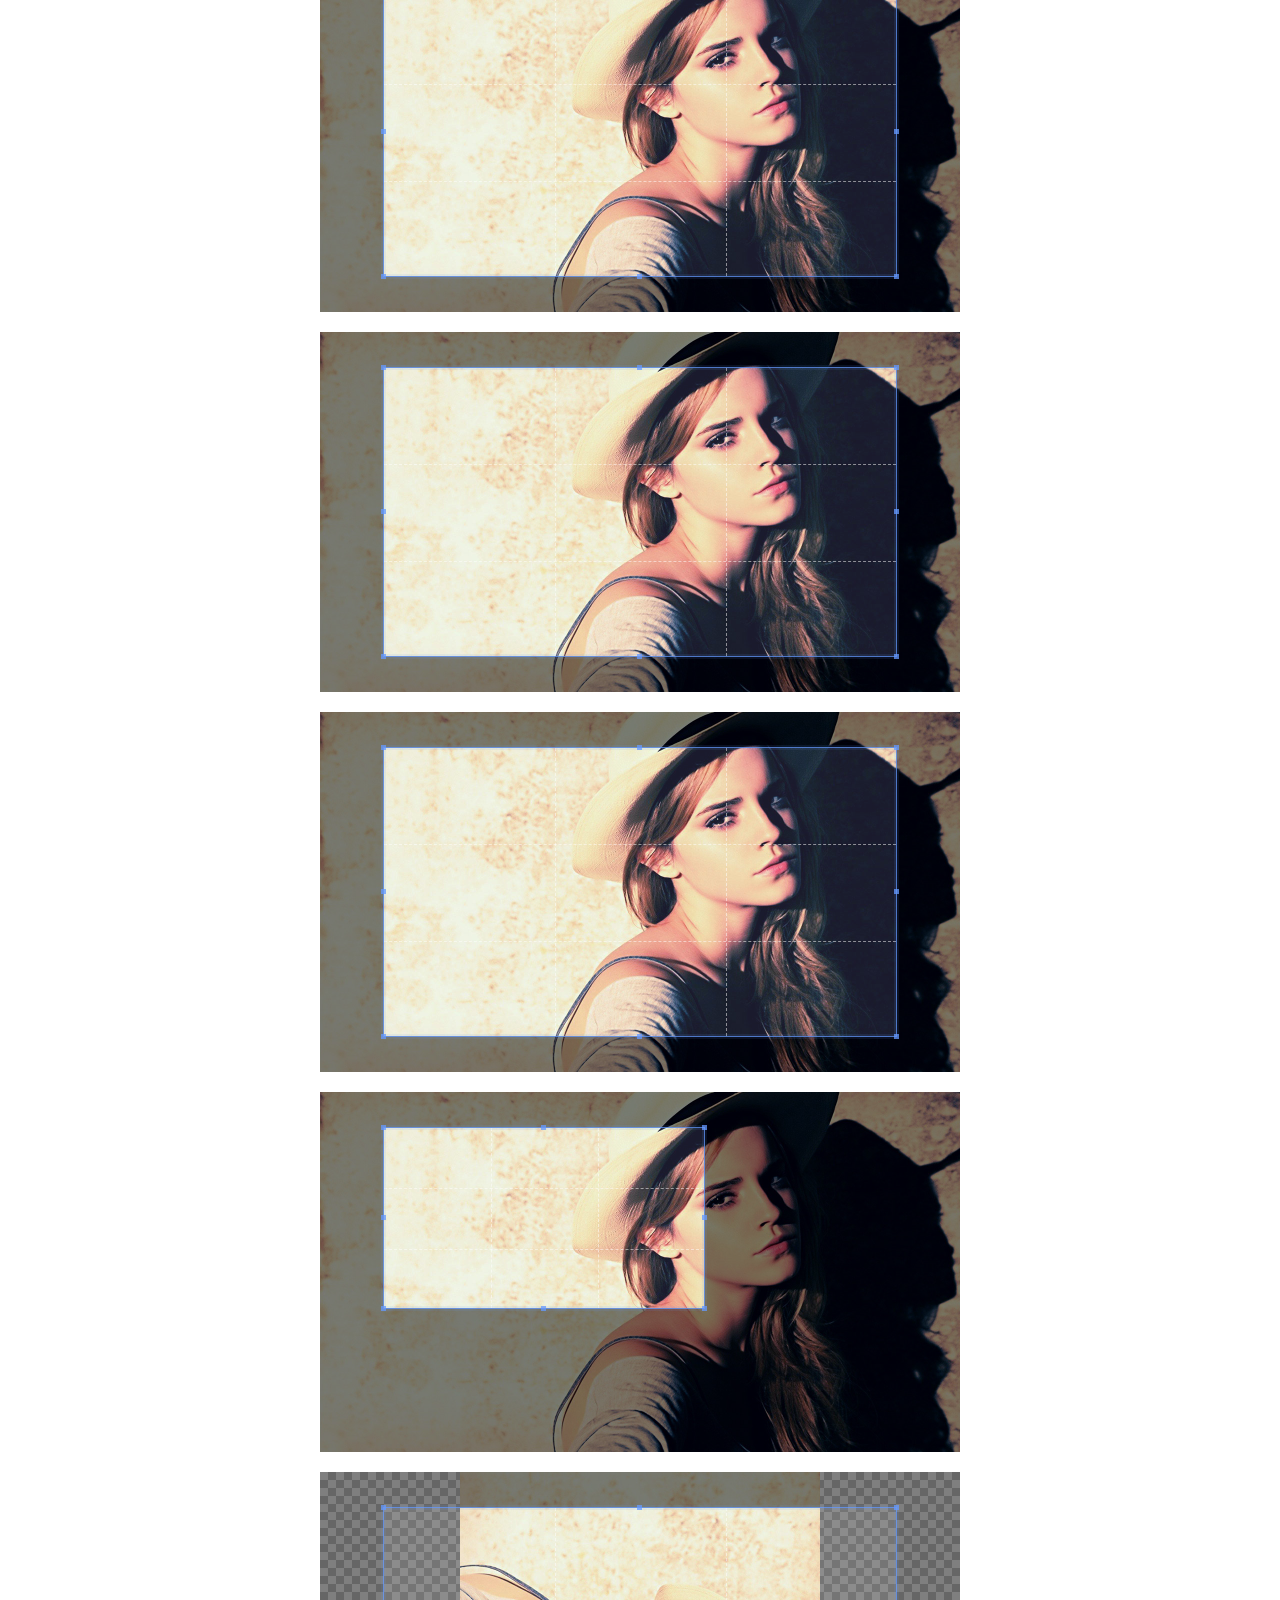
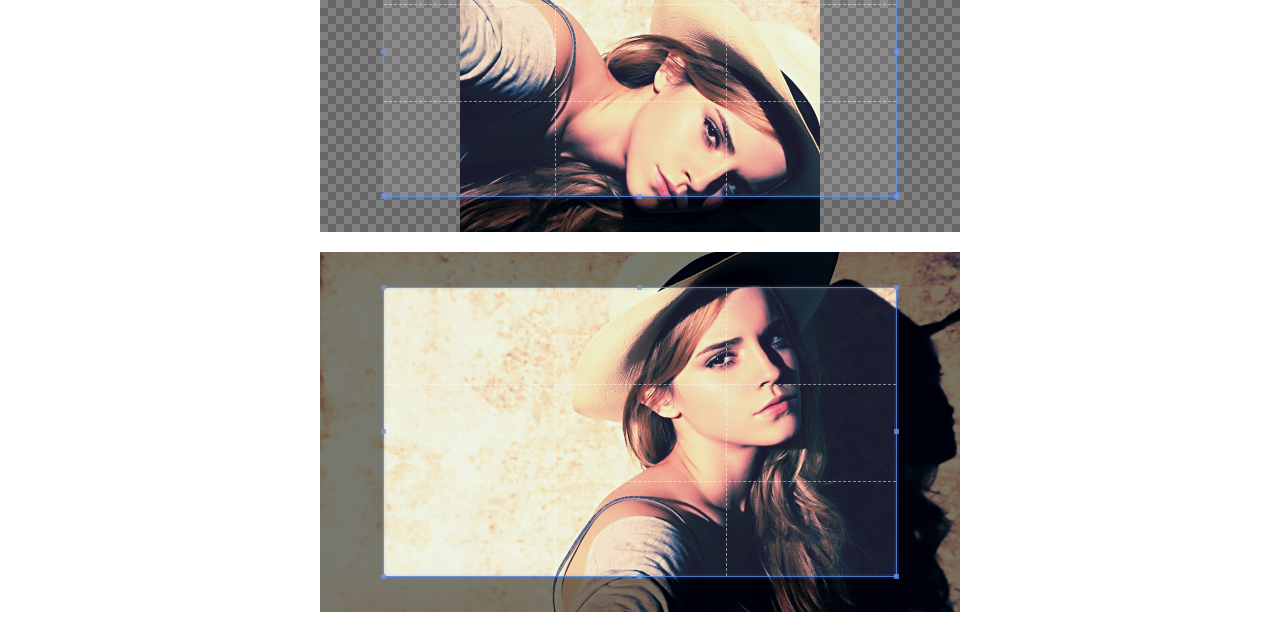
<file: ShareYou/Content/jqcool.net-cropper/cropper-master/test/methods.html>
<!DOCTYPE html>
<html>
<head>
  <meta charset="utf-8">
  <title>Test Cropper's methods</title>
  <link rel="stylesheet" href="../assets/css/qunit.css">
  <link rel="stylesheet" href="../dist/cropper.css">
  <link rel="stylesheet" href="css/main.css">
</head>
<body>
  <div id="qunit"></div>
  <div id="qunit-fixture"></div>
  <script src="../assets/js/qunit.js"></script>
  <script src="../assets/js/jquery.min.js"></script>
  <script src="../dist/cropper.js"></script>
  <script src="js/main.js"></script>
  <script src="methods/destroy.js"></script>
  <script src="methods/move.js"></script>
  <script src="methods/setAspectRatio.js"></script>
  <script src="methods/reset.js"></script>
  <script src="methods/clear.js"></script>
  <script src="methods/replace.js"></script>
  <script src="methods/enable.js"></script>
  <script src="methods/disable.js"></script>
  <script src="methods/zoom.js"></script>
  <script src="methods/rotate.js"></script>
  <script src="methods/getData.js"></script>
  <script src="methods/getImageData.js"></script>
  <script src="methods/getCropBoxData.js"></script>
  <script src="methods/setCropBoxData.js"></script>
  <script src="methods/getCroppedCanvas.js"></script>
  <script src="methods/setDragMode.js"></script>
</body>
</html>
</file>
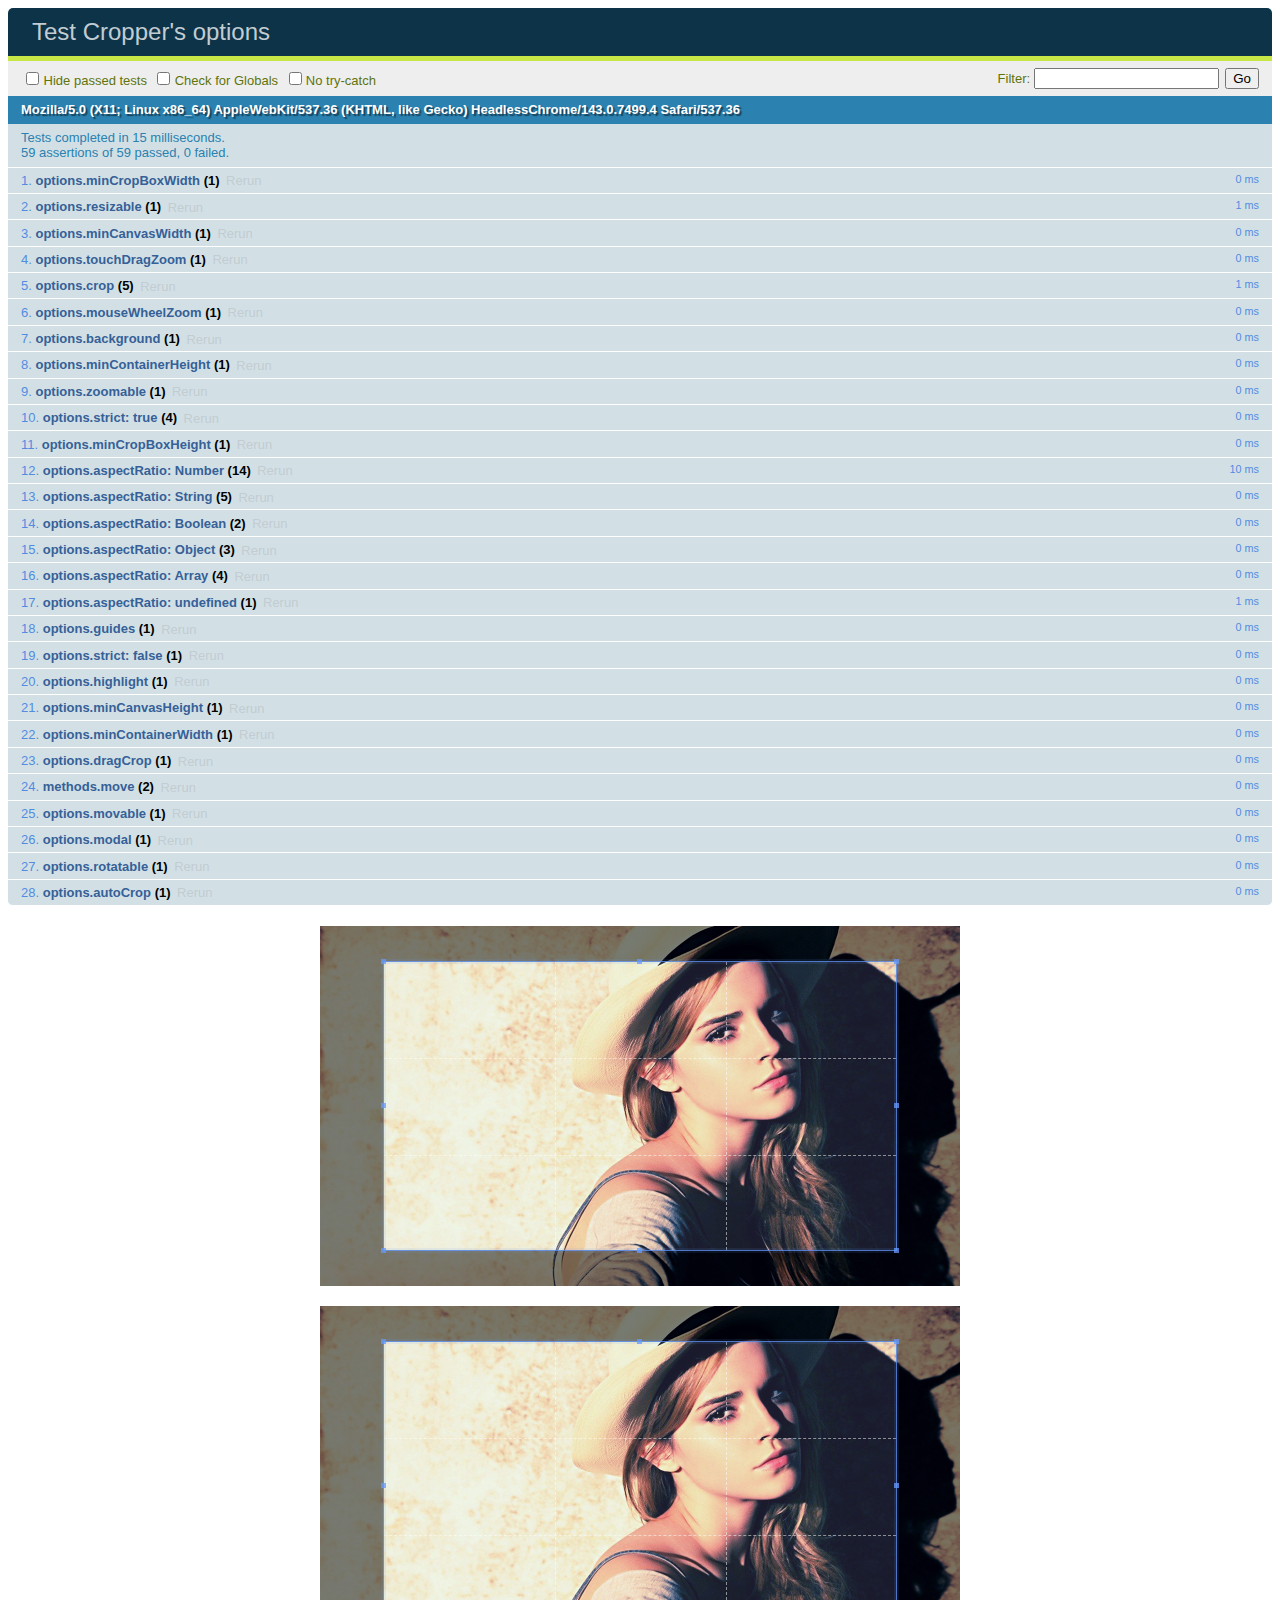
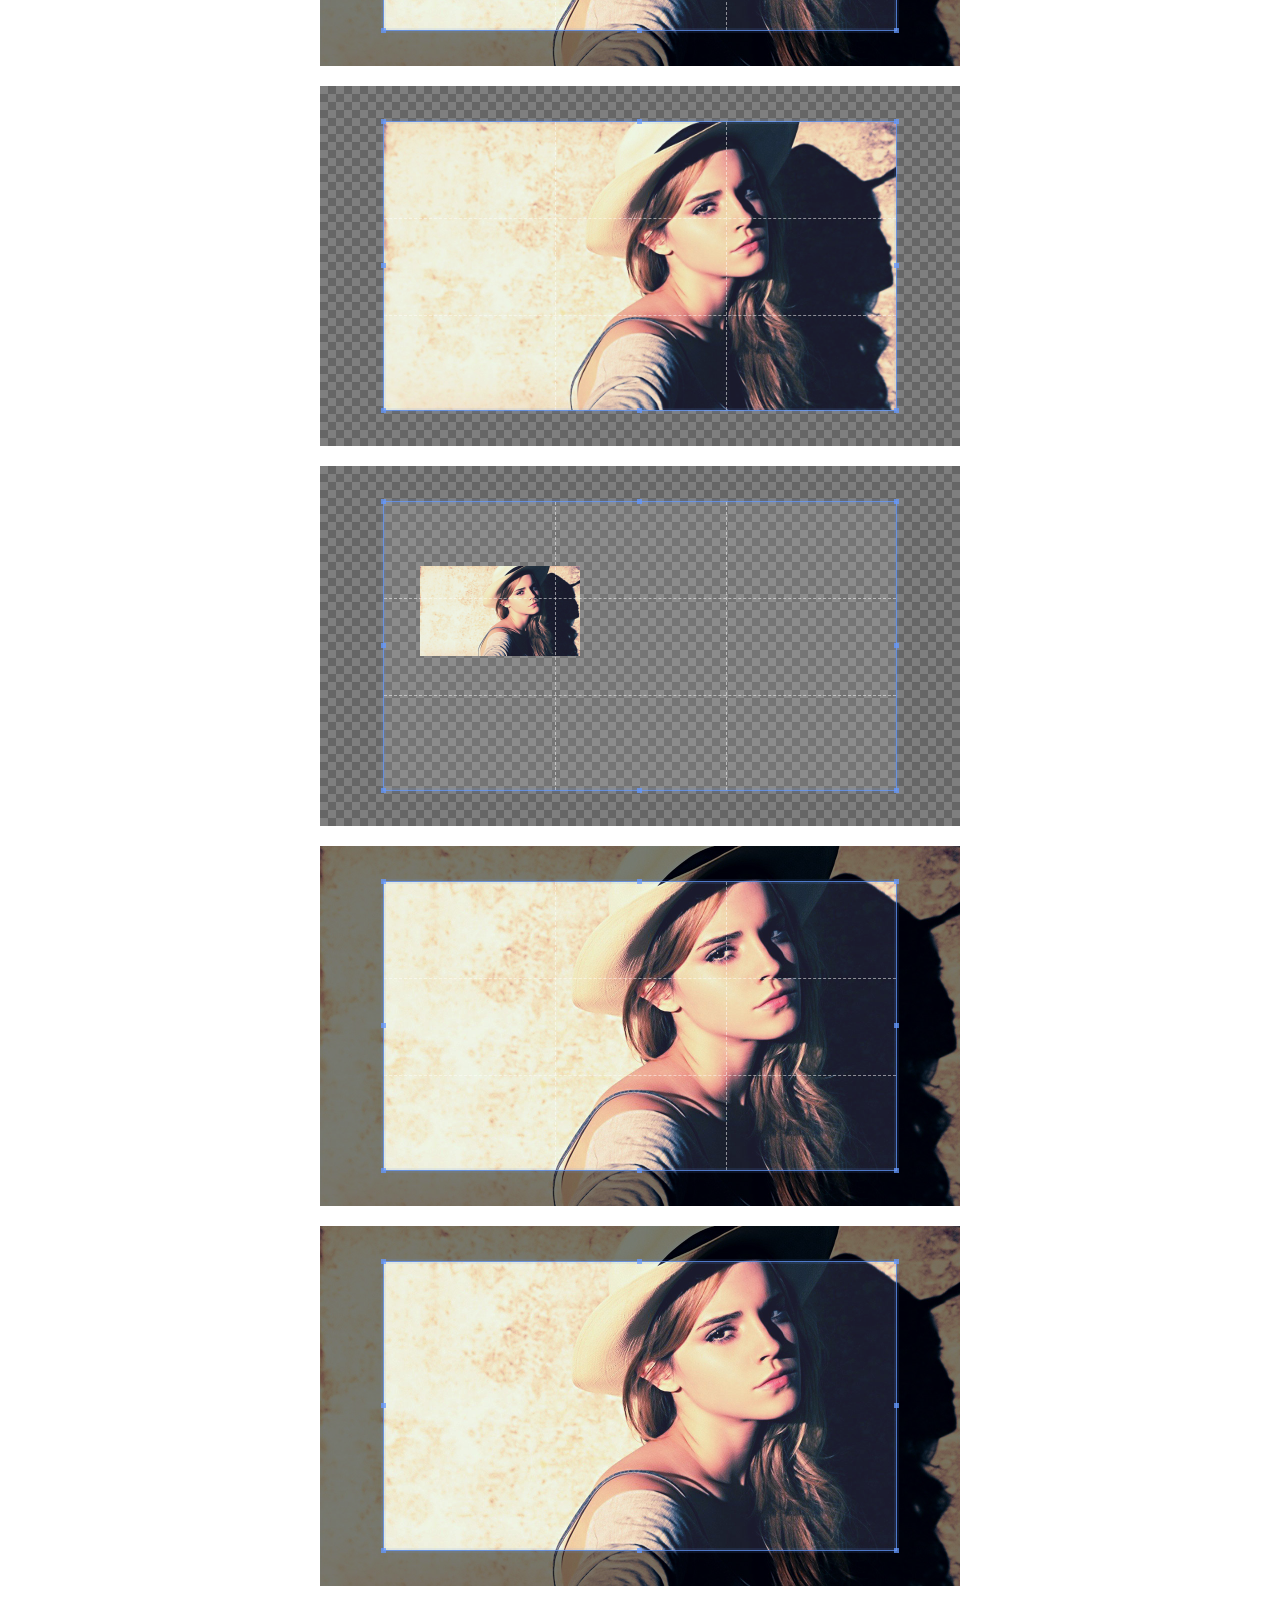
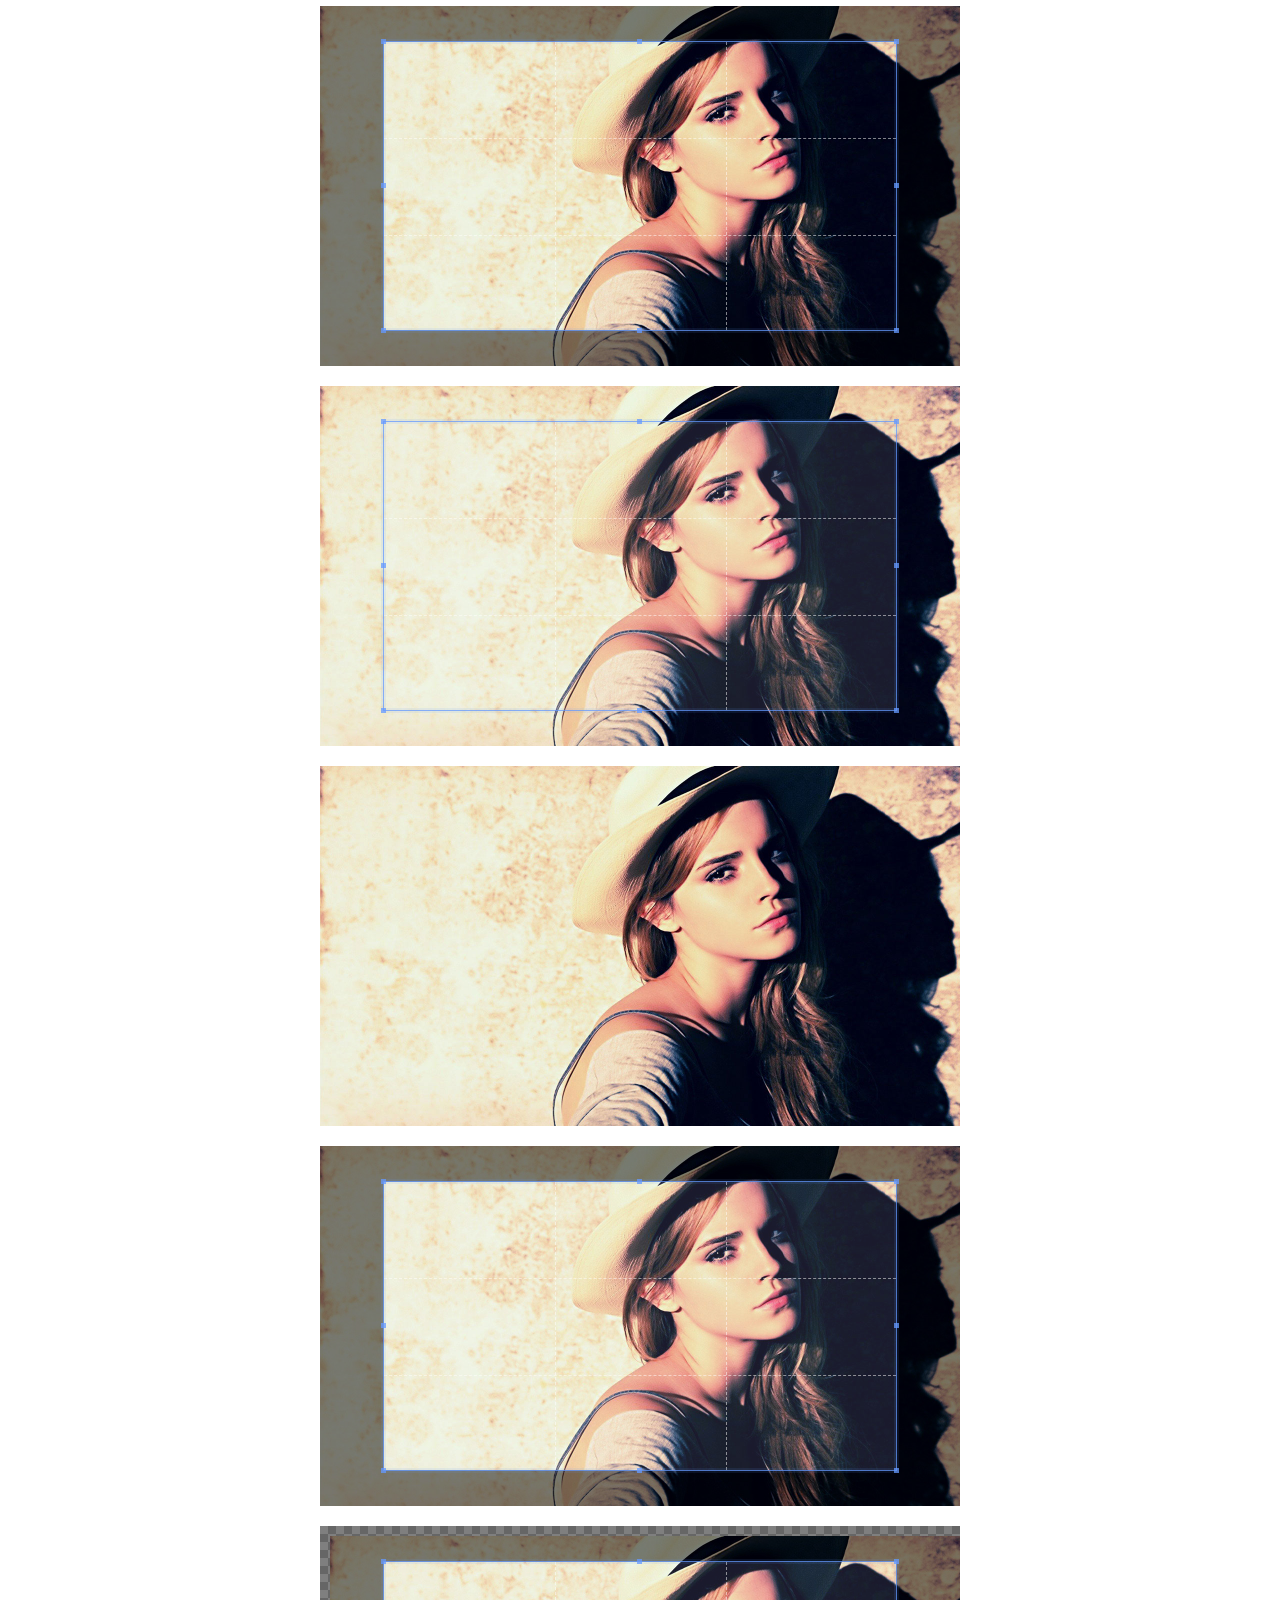
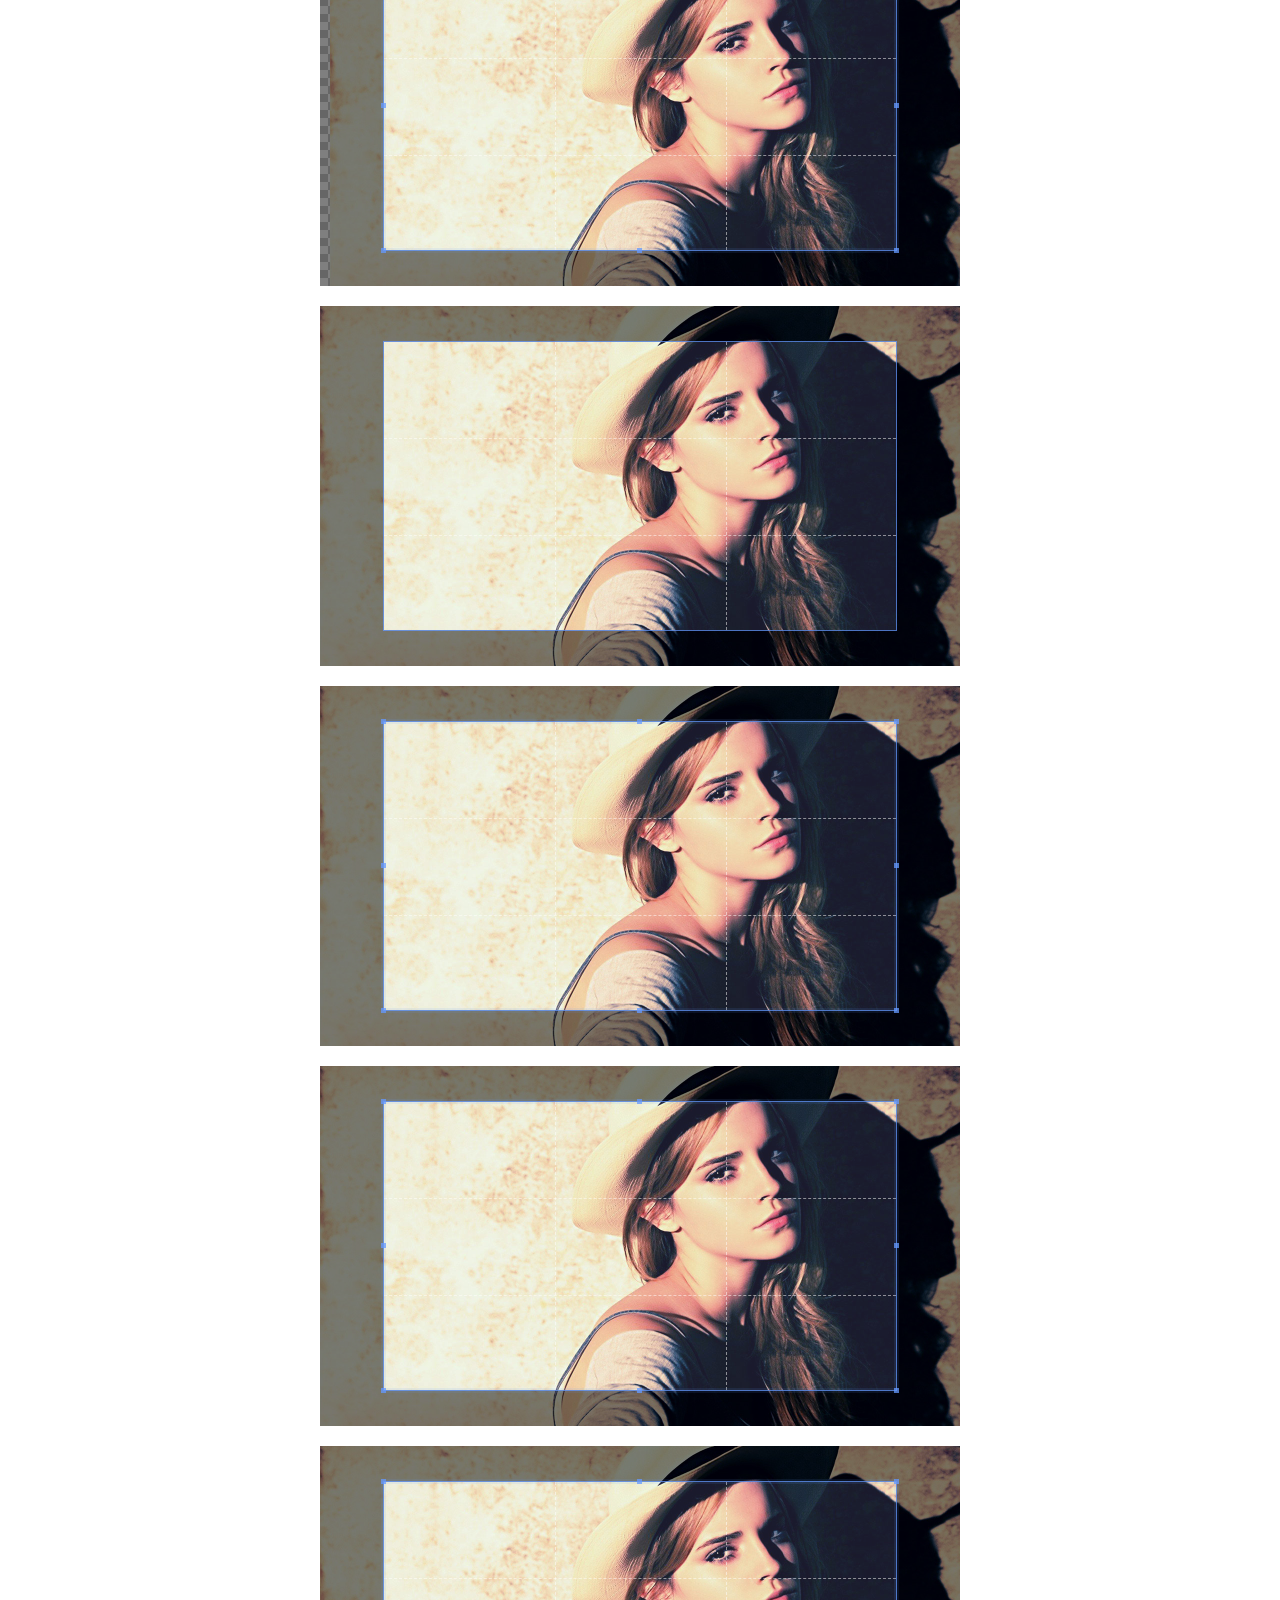
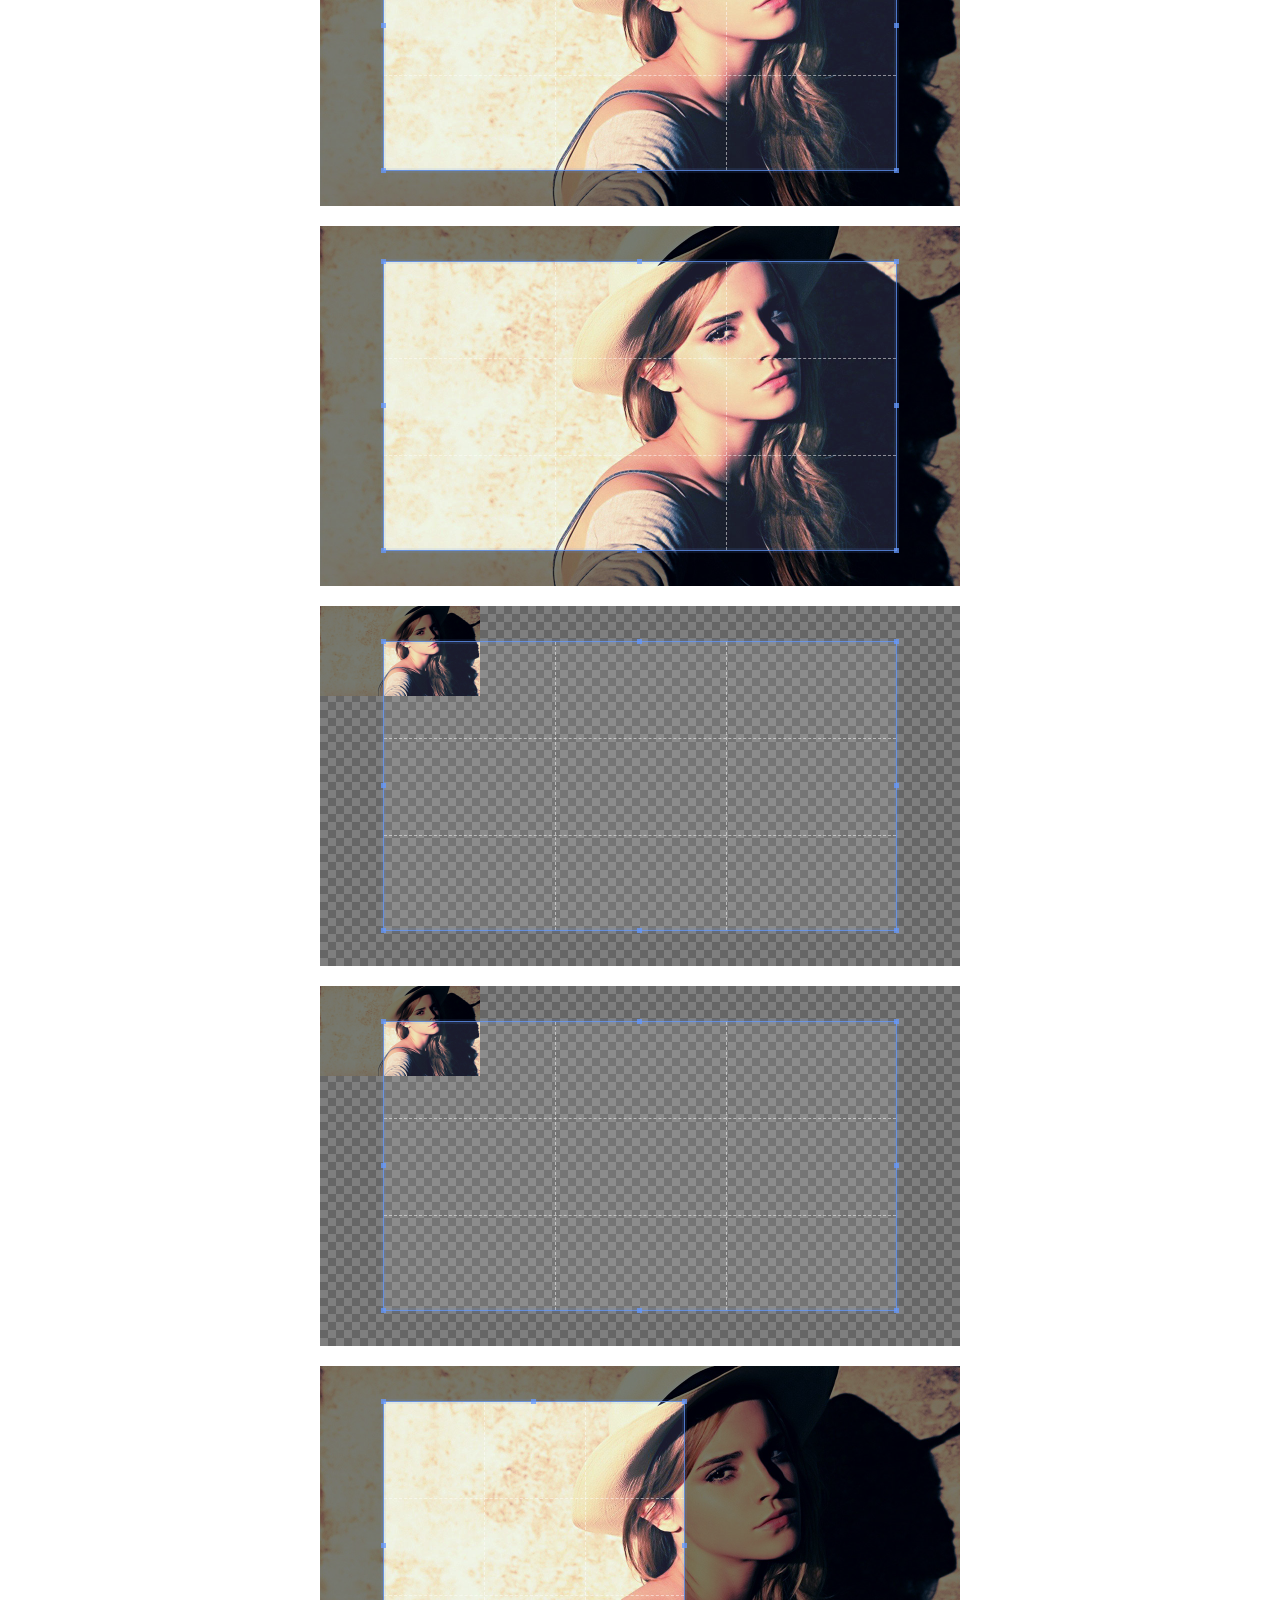
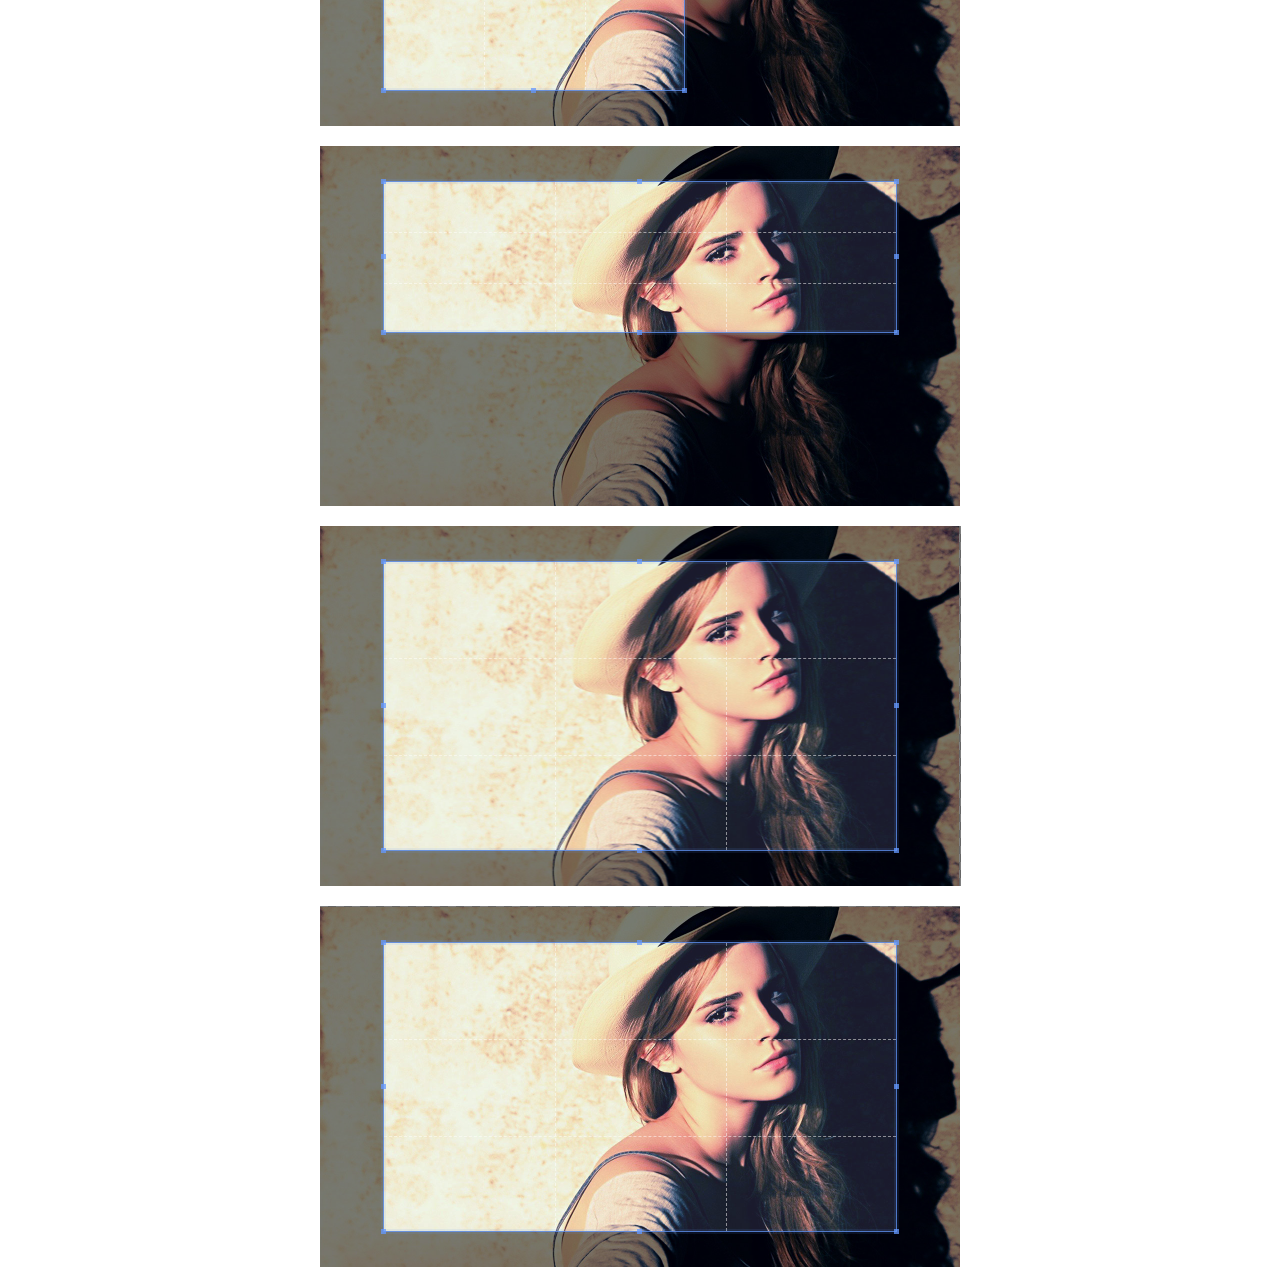
<file: ShareYou/Content/jqcool.net-cropper/cropper-master/test/options.html>
<!DOCTYPE html>
<html>
<head>
  <meta charset="utf-8">
  <title>Test Cropper's options</title>
  <link rel="stylesheet" href="../assets/css/qunit.css">
  <link rel="stylesheet" href="../dist/cropper.css">
  <link rel="stylesheet" href="css/main.css">
</head>
<body>
  <div id="qunit"></div>
  <div id="qunit-fixture"></div>
  <script src="../assets/js/qunit.js"></script>
  <script src="../assets/js/jquery.min.js"></script>
  <script src="../dist/cropper.js"></script>
  <script src="js/main.js"></script>
  <script src="options/aspectRatio.js"></script>
  <script src="options/crop.js"></script>
  <script src="options/strict.js"></script>
  <!-- <script src="options/checkImageOrigin.js"></script> -->
  <script src="options/background.js"></script>
  <script src="options/guides.js"></script>
  <script src="options/highlight.js"></script>
  <script src="options/modal.js"></script>
  <script src="options/autoCrop.js"></script>
  <script src="options/dragCrop.js"></script>
  <script src="options/movable.js"></script>
  <script src="options/resizable.js"></script>
  <script src="options/rotatable.js"></script>
  <script src="options/zoomable.js"></script>
  <script src="options/mouseWheelZoom.js"></script>
  <script src="options/touchDragZoom.js"></script>
  <script src="options/minCanvasWidth.js"></script>
  <script src="options/minCanvasHeight.js"></script>
  <script src="options/minCropBoxWidth.js"></script>
  <script src="options/minCropBoxHeight.js"></script>
  <script src="options/minContainerWidth.js"></script>
  <script src="options/minContainerHeight.js"></script>
</body>
</html>
</file>
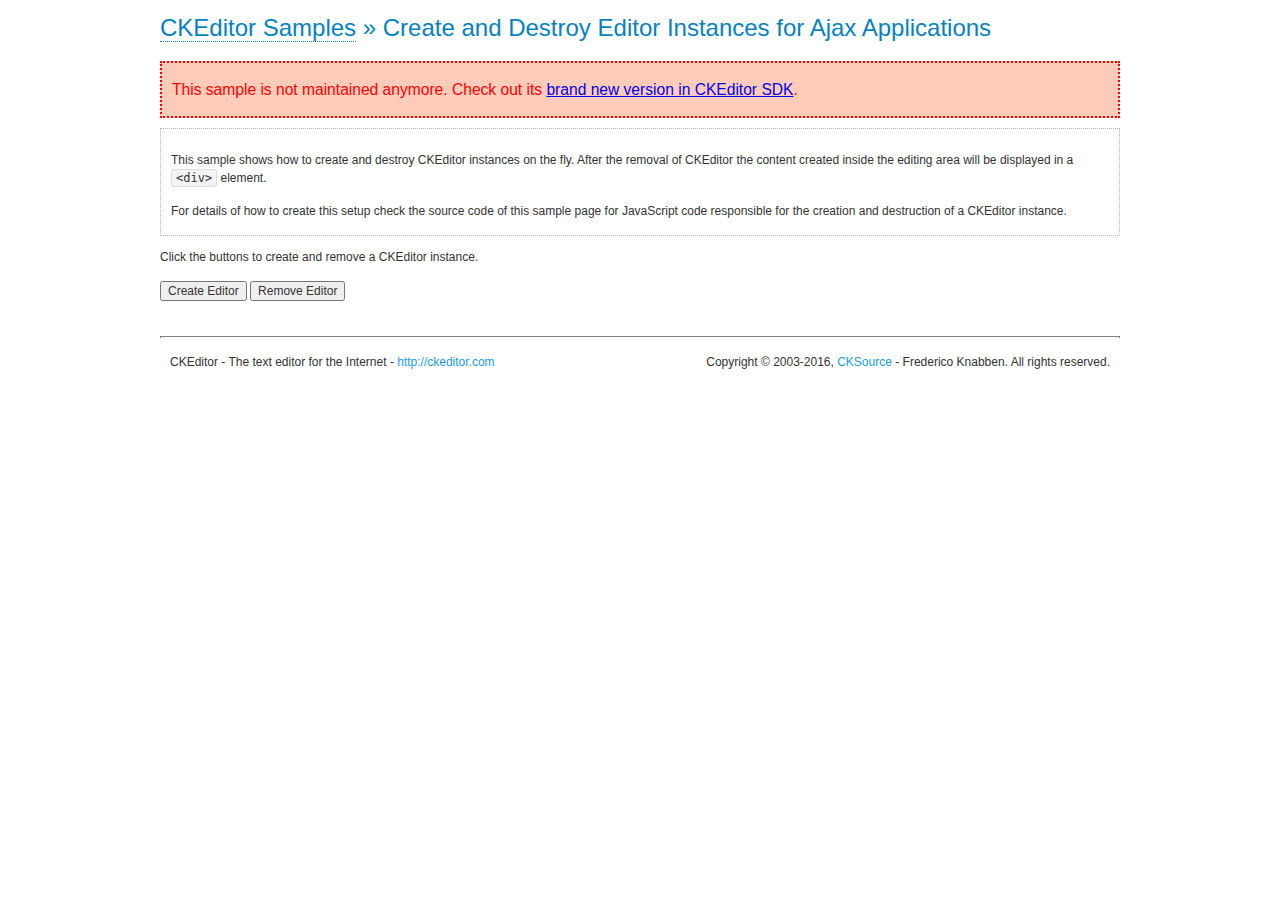
<file: ShareYou/Content/ckeditor_4.5.8_standard/ckeditor/samples/old/ajax.html>
<!DOCTYPE html>
<!--
Copyright (c) 2003-2016, CKSource - Frederico Knabben. All rights reserved.
For licensing, see LICENSE.md or http://ckeditor.com/license
-->
<html>
<head>
	<meta charset="utf-8">
	<title>Ajax &mdash; CKEditor Sample</title>
	<script src="../../ckeditor.js"></script>
	<link rel="stylesheet" href="sample.css">
	<script>

		var editor, html = '';

		function createEditor() {
			if ( editor )
				return;

			// Create a new editor inside the <div id="editor">, setting its value to html
			var config = {};
			editor = CKEDITOR.appendTo( 'editor', config, html );
		}

		function removeEditor() {
			if ( !editor )
				return;

			// Retrieve the editor contents. In an Ajax application, this data would be
			// sent to the server or used in any other way.
			document.getElementById( 'editorcontents' ).innerHTML = html = editor.getData();
			document.getElementById( 'contents' ).style.display = '';

			// Destroy the editor.
			editor.destroy();
			editor = null;
		}

	</script>
</head>
<body>
	<h1 class="samples">
		<a href="index.html">CKEditor Samples</a> &raquo; Create and Destroy Editor Instances for Ajax Applications
	</h1>
	<div class="warning deprecated">
		This sample is not maintained anymore. Check out its <a href="http://sdk.ckeditor.com/samples/saveajax.html">brand new version in CKEditor SDK</a>.
	</div>
	<div class="description">
		<p>
			This sample shows how to create and destroy CKEditor instances on the fly. After the removal of CKEditor the content created inside the editing
			area will be displayed in a <code>&lt;div&gt;</code> element.
		</p>
		<p>
			For details of how to create this setup check the source code of this sample page
			for JavaScript code responsible for the creation and destruction of a CKEditor instance.
		</p>
	</div>
	<p>Click the buttons to create and remove a CKEditor instance.</p>
	<p>
		<input onclick="createEditor();" type="button" value="Create Editor">
		<input onclick="removeEditor();" type="button" value="Remove Editor">
	</p>
	<!-- This div will hold the editor. -->
	<div id="editor">
	</div>
	<div id="contents" style="display: none">
		<p>
			Edited Contents:
		</p>
		<!-- This div will be used to display the editor contents. -->
		<div id="editorcontents">
		</div>
	</div>
	<div id="footer">
		<hr>
		<p>
			CKEditor - The text editor for the Internet - <a class="samples" href="http://ckeditor.com/">http://ckeditor.com</a>
		</p>
		<p id="copy">
			Copyright &copy; 2003-2016, <a class="samples" href="http://cksource.com/">CKSource</a> - Frederico
			Knabben. All rights reserved.
		</p>
	</div>
</body>
</html>
</file>
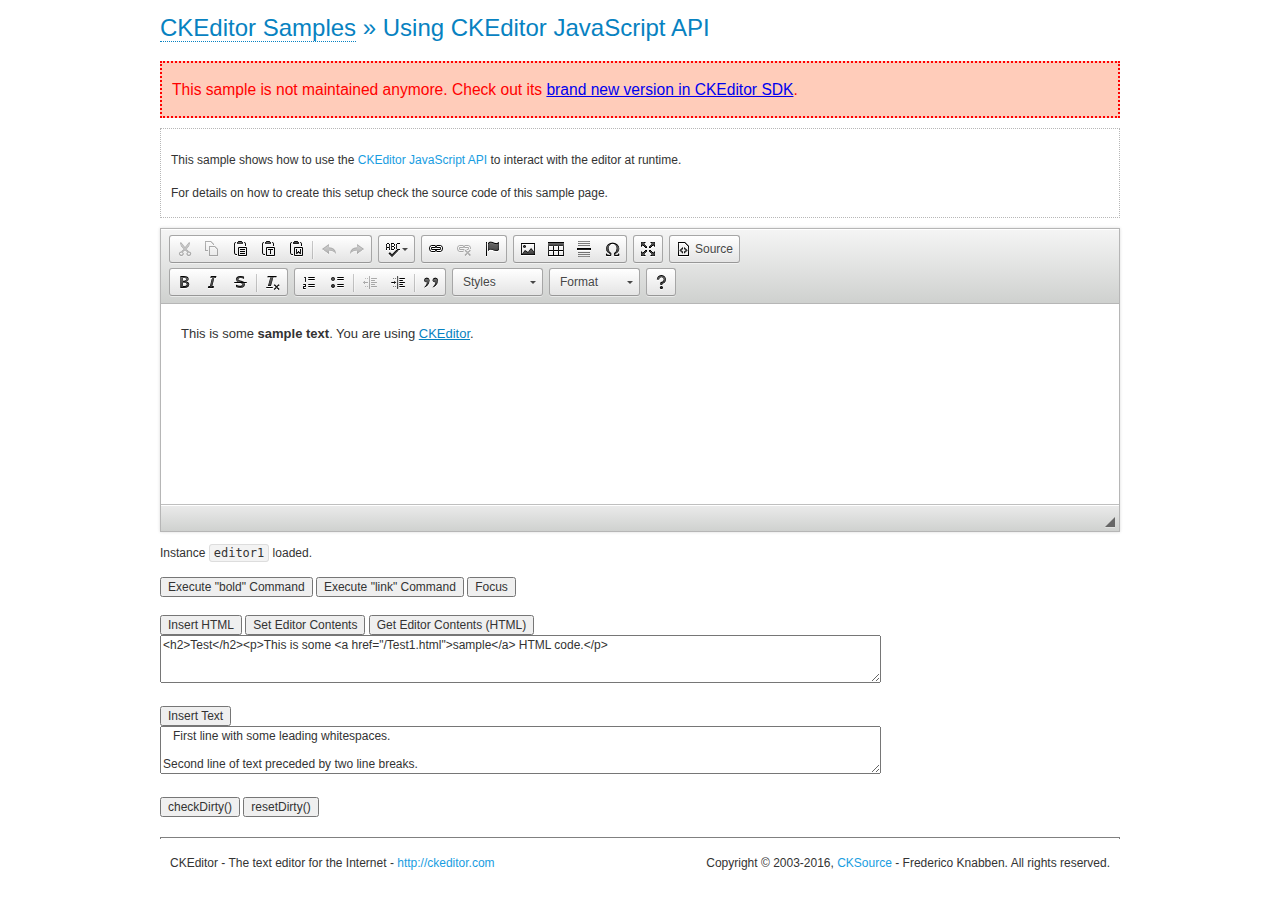
<file: ShareYou/Content/ckeditor_4.5.8_standard/ckeditor/samples/old/api.html>
<!DOCTYPE html>
<!--
Copyright (c) 2003-2016, CKSource - Frederico Knabben. All rights reserved.
For licensing, see LICENSE.md or http://ckeditor.com/license
-->
<html>
<head>
	<meta charset="utf-8">
	<title>API Usage &mdash; CKEditor Sample</title>
	<script src="../../ckeditor.js"></script>
	<link href="sample.css" rel="stylesheet">
	<script>

// The instanceReady event is fired, when an instance of CKEditor has finished
// its initialization.
CKEDITOR.on( 'instanceReady', function( ev ) {
	// Show the editor name and description in the browser status bar.
	document.getElementById( 'eMessage' ).innerHTML = 'Instance <code>' + ev.editor.name + '<\/code> loaded.';

	// Show this sample buttons.
	document.getElementById( 'eButtons' ).style.display = 'block';
});

function InsertHTML() {
	// Get the editor instance that we want to interact with.
	var editor = CKEDITOR.instances.editor1;
	var value = document.getElementById( 'htmlArea' ).value;

	// Check the active editing mode.
	if ( editor.mode == 'wysiwyg' )
	{
		// Insert HTML code.
		// http://docs.ckeditor.com/#!/api/CKEDITOR.editor-method-insertHtml
		editor.insertHtml( value );
	}
	else
		alert( 'You must be in WYSIWYG mode!' );
}

function InsertText() {
	// Get the editor instance that we want to interact with.
	var editor = CKEDITOR.instances.editor1;
	var value = document.getElementById( 'txtArea' ).value;

	// Check the active editing mode.
	if ( editor.mode == 'wysiwyg' )
	{
		// Insert as plain text.
		// http://docs.ckeditor.com/#!/api/CKEDITOR.editor-method-insertText
		editor.insertText( value );
	}
	else
		alert( 'You must be in WYSIWYG mode!' );
}

function SetContents() {
	// Get the editor instance that we want to interact with.
	var editor = CKEDITOR.instances.editor1;
	var value = document.getElementById( 'htmlArea' ).value;

	// Set editor contents (replace current contents).
	// http://docs.ckeditor.com/#!/api/CKEDITOR.editor-method-setData
	editor.setData( value );
}

function GetContents() {
	// Get the editor instance that you want to interact with.
	var editor = CKEDITOR.instances.editor1;

	// Get editor contents
	// http://docs.ckeditor.com/#!/api/CKEDITOR.editor-method-getData
	alert( editor.getData() );
}

function ExecuteCommand( commandName ) {
	// Get the editor instance that we want to interact with.
	var editor = CKEDITOR.instances.editor1;

	// Check the active editing mode.
	if ( editor.mode == 'wysiwyg' )
	{
		// Execute the command.
		// http://docs.ckeditor.com/#!/api/CKEDITOR.editor-method-execCommand
		editor.execCommand( commandName );
	}
	else
		alert( 'You must be in WYSIWYG mode!' );
}

function CheckDirty() {
	// Get the editor instance that we want to interact with.
	var editor = CKEDITOR.instances.editor1;
	// Checks whether the current editor contents present changes when compared
	// to the contents loaded into the editor at startup
	// http://docs.ckeditor.com/#!/api/CKEDITOR.editor-method-checkDirty
	alert( editor.checkDirty() );
}

function ResetDirty() {
	// Get the editor instance that we want to interact with.
	var editor = CKEDITOR.instances.editor1;
	// Resets the "dirty state" of the editor (see CheckDirty())
	// http://docs.ckeditor.com/#!/api/CKEDITOR.editor-method-resetDirty
	editor.resetDirty();
	alert( 'The "IsDirty" status has been reset' );
}

function Focus() {
	CKEDITOR.instances.editor1.focus();
}

function onFocus() {
	document.getElementById( 'eMessage' ).innerHTML = '<b>' + this.name + ' is focused </b>';
}

function onBlur() {
	document.getElementById( 'eMessage' ).innerHTML = this.name + ' lost focus';
}

	</script>

</head>
<body>
	<h1 class="samples">
		<a href="index.html">CKEditor Samples</a> &raquo; Using CKEditor JavaScript API
	</h1>
	<div class="warning deprecated">
		This sample is not maintained anymore. Check out its <a href="http://sdk.ckeditor.com/samples/api.html">brand new version in CKEditor SDK</a>.
	</div>
	<div class="description">
	<p>
		This sample shows how to use the
		<a class="samples" href="http://docs.ckeditor.com/#!/api/CKEDITOR.editor">CKEditor JavaScript API</a>
		to interact with the editor at runtime.
	</p>
	<p>
		For details on how to create this setup check the source code of this sample page.
	</p>
	</div>

	<!-- This <div> holds alert messages to be display in the sample page. -->
	<div id="alerts">
		<noscript>
			<p>
				<strong>CKEditor requires JavaScript to run</strong>. In a browser with no JavaScript
				support, like yours, you should still see the contents (HTML data) and you should
				be able to edit it normally, without a rich editor interface.
			</p>
		</noscript>
	</div>
	<form action="../../../samples/sample_posteddata.php" method="post">
		<textarea cols="100" id="editor1" name="editor1" rows="10">&lt;p&gt;This is some &lt;strong&gt;sample text&lt;/strong&gt;. You are using &lt;a href="http://ckeditor.com/"&gt;CKEditor&lt;/a&gt;.&lt;/p&gt;</textarea>

		<script>
			// Replace the <textarea id="editor1"> with an CKEditor instance.
			CKEDITOR.replace( 'editor1', {
				on: {
					focus: onFocus,
					blur: onBlur,

					// Check for availability of corresponding plugins.
					pluginsLoaded: function( evt ) {
						var doc = CKEDITOR.document, ed = evt.editor;
						if ( !ed.getCommand( 'bold' ) )
							doc.getById( 'exec-bold' ).hide();
						if ( !ed.getCommand( 'link' ) )
							doc.getById( 'exec-link' ).hide();
					}
				}
			});
		</script>

		<p id="eMessage">
		</p>

		<div id="eButtons" style="display: none">
			<input id="exec-bold" onclick="ExecuteCommand('bold');" type="button" value="Execute &quot;bold&quot; Command">
			<input id="exec-link" onclick="ExecuteCommand('link');" type="button" value="Execute &quot;link&quot; Command">
			<input onclick="Focus();" type="button" value="Focus">
			<br><br>
			<input onclick="InsertHTML();" type="button" value="Insert HTML">
			<input onclick="SetContents();" type="button" value="Set Editor Contents">
			<input onclick="GetContents();" type="button" value="Get Editor Contents (HTML)">
			<br>
			<textarea cols="100" id="htmlArea" rows="3">&lt;h2&gt;Test&lt;/h2&gt;&lt;p&gt;This is some &lt;a href="/Test1.html"&gt;sample&lt;/a&gt; HTML code.&lt;/p&gt;</textarea>
			<br>
			<br>
			<input onclick="InsertText();" type="button" value="Insert Text">
			<br>
			<textarea cols="100" id="txtArea" rows="3">   First line with some leading whitespaces.

Second line of text preceded by two line breaks.</textarea>
			<br>
			<br>
			<input onclick="CheckDirty();" type="button" value="checkDirty()">
			<input onclick="ResetDirty();" type="button" value="resetDirty()">
		</div>
	</form>
	<div id="footer">
		<hr>
		<p>
			CKEditor - The text editor for the Internet - <a class="samples" href="http://ckeditor.com/">http://ckeditor.com</a>
		</p>
		<p id="copy">
			Copyright &copy; 2003-2016, <a class="samples" href="http://cksource.com/">CKSource</a> - Frederico
			Knabben. All rights reserved.
		</p>
	</div>
</body>
</html>
</file>
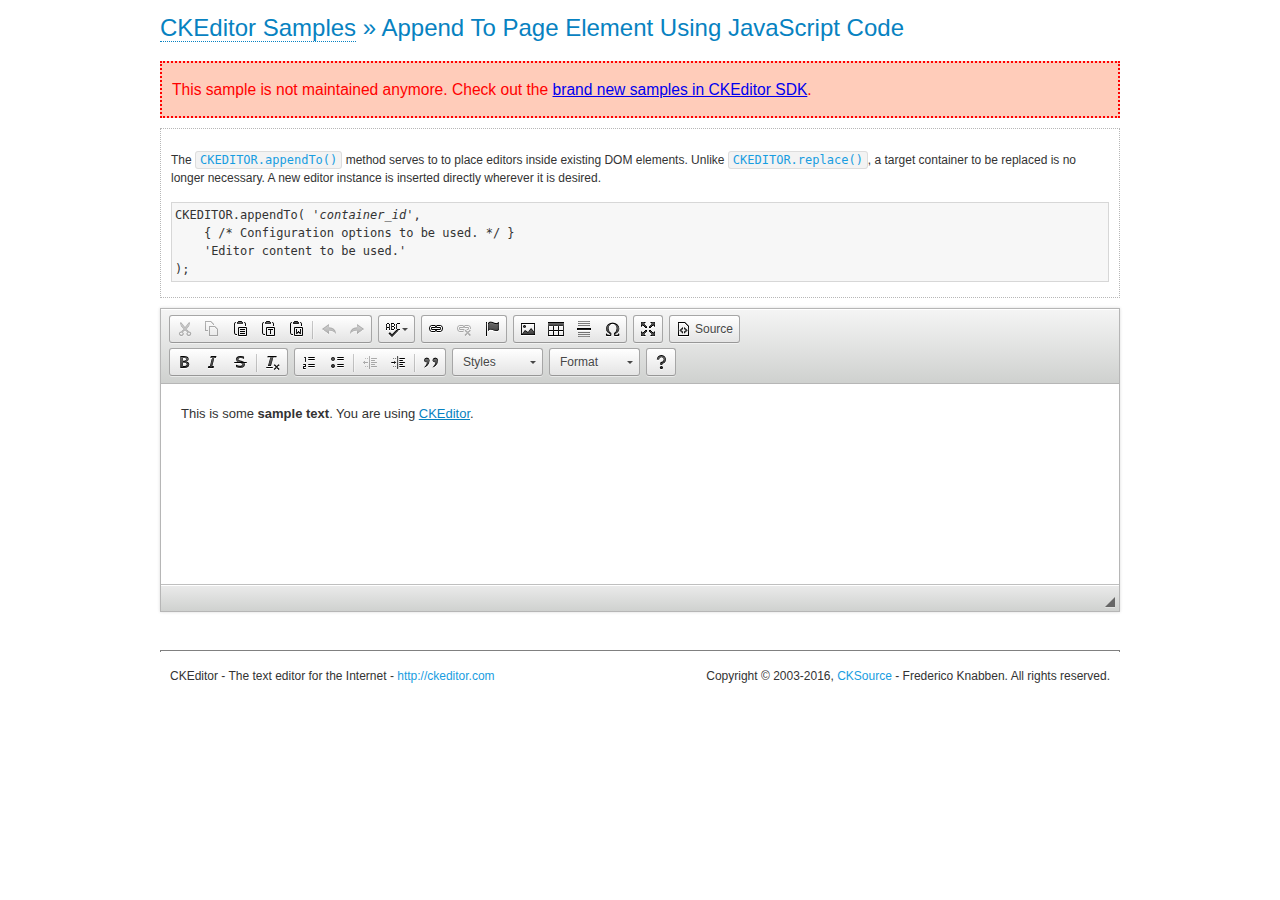
<file: ShareYou/Content/ckeditor_4.5.8_standard/ckeditor/samples/old/appendto.html>
<!DOCTYPE html>
<!--
Copyright (c) 2003-2016, CKSource - Frederico Knabben. All rights reserved.
For licensing, see LICENSE.md or http://ckeditor.com/license
-->
<html>
<head>
	<meta charset="utf-8">
	<title>Append To Page Element Using JavaScript Code &mdash; CKEditor Sample</title>
	<script src="../../ckeditor.js"></script>
	<link rel="stylesheet" href="sample.css">
</head>
<body>
	<h1 class="samples">
		<a href="index.html">CKEditor Samples</a> &raquo; Append To Page Element Using JavaScript Code
	</h1>
	<div class="warning deprecated">
		This sample is not maintained anymore. Check out the <a href="http://sdk.ckeditor.com/">brand new samples in CKEditor SDK</a>.
	</div>
	<div id="section1">
		<div class="description">
			<p>
				The <code><a class="samples" href="http://docs.ckeditor.com/#!/api/CKEDITOR-method-appendTo">CKEDITOR.appendTo()</a></code> method serves to to place editors inside existing DOM elements. Unlike <code><a class="samples" href="http://docs.ckeditor.com/#!/api/CKEDITOR-method-replace">CKEDITOR.replace()</a></code>,
				a target container to be replaced is no longer necessary. A new editor
				instance is inserted directly wherever it is desired.
			</p>
<pre class="samples">CKEDITOR.appendTo( '<em>container_id</em>',
	{ /* Configuration options to be used. */ }
	'Editor content to be used.'
);</pre>
		</div>
		<script>

			// This call can be placed at any point after the
			// DOM element to append CKEditor to or inside the <head><script>
			// in a window.onload event handler.

			// Append a CKEditor instance using the default configuration and the
			// provided content to the <div> element of ID "section1".
			CKEDITOR.appendTo( 'section1',
				null,
				'<p>This is some <strong>sample text</strong>. You are using <a href="http://ckeditor.com/">CKEditor</a>.</p>'
			);

		</script>
	</div>
	<br>
	<div id="footer">
		<hr>
		<p>
			CKEditor - The text editor for the Internet - <a class="samples" href="http://ckeditor.com/">http://ckeditor.com</a>
		</p>
		<p id="copy">
			Copyright &copy; 2003-2016, <a class="samples" href="http://cksource.com/">CKSource</a> - Frederico
			Knabben. All rights reserved.
		</p>
	</div>
</body>
</html>
</file>
<file: ShareYou/Content/jqcool.net-divas/css/divas_instructions_style.css>
/**
 * styling for DIVAS slider - how to page based on skin 1
 * @author Federica Sibella - Michela Chiucini
 * @date 2014/07/23
 * @version 0.1
 */
body {
   background: none repeat scroll 0 0 #fff;
   color: #1A1A1A;
   font-family: 'Source Sans Pro',Helvetica,Arial,sans-serif;
   font-size: 62.5%;/*10px*/
   font-weight: normal;
   line-height: 1.4;
   min-width: 20em;
   position: relative;
   width: 100%;
   margin: 0;
   padding: 0;
}

section, header, footer {
	position: relative;
	width: 100%;
    background: none repeat scroll 0 0 rgba(0, 0, 0, 0);
    margin: 0 auto;
    padding: 0;
    height: auto;
}

ul, ol {
    list-style: none outside none;
}

header h1 {
	font-size: 6em;
}

header {
	max-width: 1140px;
	width: 90%;
	margin: 0 auto;
	overflow: hidden;
	padding: 5px 0;
}

a {
	color: #FF744D;
}

#logo {
	position: relative;
	padding: 1em auto;
	padding: 0;
	text-align: center;
}

#logo img {
	max-width: 290px;
	margin: 15px 0;
}

#nav {
	text-align: center;
}

#nav li {
    font-size: 1.6em;
    font-weight: bold;
    line-height: 70px;
}

#nav li a {
	color: #313131;
	text-decoration: none;
}

#nav li a:hover {
	color: #FF744D;
}

footer {
	overflow: hidden;
	background: #313131;
	color : #f7f7f7;
	padding: 3em 0 0;
	font-size: 1.4em;
}

footer > div {
	width: 90%;
	max-width: 1140px;
	margin: 0 auto;
}

.cinquanta, .cinquanta_last {
	position: relative;
	margin: 0 auto;
	padding: 0;
	width: 47%;
	float: left;
	margin-right: 3%;
}

.cinquanta_last {
	margin-right: 0;
}

.wrapper {
	width: 90%;
	max-width: 1140px;
	margin: 0 auto;
}

section.instructions {
	margin: 2em auto;
	padding: 0 1em;
	border-top: 1px solid #CCCCCC;
	width: auto;
}

section.instructions .intro{
	font-size: 3em;
	color: #999;
	padding-top: 0.5em;
}

section.instructions h2 {
	font-size: 3.8em;
	font-weight: 300;
	text-align: center;
	color: #FF744D;
	padding-top: 1.5em;
}

section.instructions h3 {
	font-size: 2.5em;
	font-weight: normal;
	padding-top: 1em;
}

section.instructions h3 span.variable_type {
	font-style: italic;
}

section.instructions p, section.instructions li {
	font-size: 2.2em;
	margin-bottom: 0.7em;
}

section.instructions p.up {
	font-size: 4em;
	cursor: pointer;
	text-align: right;
	margin-bottom: 0;
}

section.instructions p.up:hover {
	color: #FF744D;
}

section.instructions pre {
	font-size: 1.6em;
	border: 1px solid #ccc;
	white-space:normal;
}

footer {
	margin: 2em auto 0 auto;	
}

footer p {
	padding-bottom: 3em;
	text-align: center;
}

footer a {
	color: #FF744D;
	text-decoration: none;
}

.esc {
	position: relative;
	width: 100%;
	height: 1px;
	clear: both;
}

@media screen and (min-width: 46em) {
	header {
		padding: 5px 0 ;
	}
	
	.wrapper {
		border-top: 1px solid #ccc;
	}
	
	#nav {
		float: left;
		width: 30%;
		text-align: left;
		overflow: visible;
	}
	
	#nav li {
		float: left;
		text-align: left;
		text-transform: none;
		margin-right: 40px;
	}
	
	#logo {
		width: 40%;
		float: left;
	}
	
	header #buy {
		text-align: right;
	}
	
	section.instructions {
		margin: 0 auto 0 22%;
		border-left: 3px solid #ccc;
		border-top: none;
		overflow: hidden;
		padding: 2em 4em 0;
		-moz-box-sizing: border-box;  
	    -webkit-box-sizing: border-box;   
	    box-sizing: border-box;   
	}
	
	section.instructions h2 {
	    text-align: left;
	}
	
	section#toc {
		margin-left: 0;
	    padding-left: 0;
	    float: left;
	    text-align: left;
	    width: 21%;
		margin-top: 0;
		border-left: none;
	}
	
	section#toc h2 {
		color: #CCCCCC;
	    font-size: 1.3em;
	    letter-spacing: 1px;
	    margin-top: 4em;
	    text-transform: uppercase;
	}
	
	#toc li {
	    margin-bottom: 0;
	}
	
	section#toc li a {
	    color: #313131;
	    font-size: 0.7em;
	    text-decoration: none;
	}
	
	section#toc li a:hover {
	    color:#FF744D;
	}
	
	#copyright {
		float: left;
	}
		
	#follow {
		float: left;
		width: 20%;
		text-align: center;
	}
}
</file>
<file: ShareYou/Content/jqcool.net-divas/css/content.css>
/**
 * styling for DIVAS slider - skin 1
 * @author Federica Sibella - Michela Chiucini
 * @date 2014/04/10
 * @version 0.1
 */

/**
 *  styles only for demos purposes
 */
#logo img{
	max-width: 290px;
	margin: 15px 0;
}

#demos {
	position: relative;
	margin: 2em auto 0em auto;
	padding: 0;
}

#demos_buttons {
	position: relative;
	text-align: center;
	max-width: 1140px;
	margin: 0 auto;
}

#demos_buttons input[type=button] {
    border: medium none;
    cursor: pointer;
    display: inline-block;
    font-family: inherit;
    font-size: 150%;
    font-weight: 700;
    letter-spacing: 1px;
    margin: 15px 1% 0;
	width: 17%;
    outline: medium none;
    position: relative;
    text-transform: uppercase;
    transition: all 0.3s ease 0s;
    background: none repeat scroll 0 0 #FF744D;
    border-radius: 4px;
    color: #FFFFFF;
    padding: 0.75em 2em;
    border: 2px solid #FF744D;
}


#demos_buttons input[type=button].demo-active, 
#demos_buttons input[type=button]:active,
#demos_buttons input[type=button]:hover {
	background: #fff;
    color: #FF744D;
}

header {
	max-width: 1140px;
	width: 90%;
	margin: 0 auto;
	overflow: hidden;
	padding: 5px 0;
}

#logo {
	position: relative;
	padding: 1em auto;
	padding: 0;
	width: 40%;
	float: left;
	text-align: center;
}
#nav{
	float: left;
	width: 30%;
}

#nav li {
	float: left;
    font-size: 1.6em;
    font-weight: bold;
    line-height: 70px;
    margin-right: 40px;
}
#nav li a{
	color: #313131;
	text-decoration: none;
}
#nav li a:hover{
	color: #FF744D;
}
header #buy{
	text-align: right;
}
header a.buy{
	background: none repeat scroll 0 0 #FF744D;
    border: 3px solid #FF744D;
    border-radius: 4px;
	padding: 0.5em 2em;
	color: #fff;
	text-decoration: none;
    font-size: 1.6em;
	margin-top: 1em;
	display: inline-block;
	font-weight: 700;
}


.content{
	width: 90%;
	max-width: 1140px;
	margin: 0 auto;
	font-size: 2em;
	font-weight: 300;
}
.content.intro{
	border-top: 1px solid #ccc;
	margin-top: 3em;
	padding-bottom: 3em;
}


.content h2{
	color: #FF744D;
    font-size: 1.9em;
    font-weight: 300;
    padding-top: 1.5em;
    text-align: center;
}
.content.bg h2{
	color: #fff;
    font-size: 1em;
    text-transform: none;
	padding: 0 0 1em;
}

.content h3{
	font-size: 1.5em;
    font-weight: normal;
    padding-top: 0.3em;
	text-align: center;
}
.content p{
	font-size: 1.2em;
    margin: 0 auto;
    max-width: 800px;
	text-align: center;
}
.content ul{
	padding: 2em 0 4em;
}
.content li{
	display: table;
	padding-bottom: 15px;
	font-size: 1.2em;
	position: relative;
	padding-left: 30px;
}
.content li i{
	color: #FF744D;	
	left: 0;
    position: absolute;
    top: 5px;
}
footer{
	overflow: hidden;
	background: #313131;
	color : #f7f7f7;
	padding: 3em 0 0;
	font-size: 1.4em;
}
footer > div{
	width: 90%;
	max-width: 1140px;
	margin: 0 auto;
}
#social {
	width: 40%;
	float: left;
	text-align: right;
}
.fb_iframe_widget {
    margin-right: 20px;
    top: -4px;
}
#___plusone_0 {
   float: right !important;
}

#follow {
	width: 20%;
	float: left;
	text-align: center;
}
#follow a{
	position: relative;
	top: -10px;
	font-size: 1.5em;
	font-weight: 900;
	text-decoration: none;
	text-transform: uppercase;
	color: #55ACEE;
	display: inline-block;
	-webkit-border-radius: 33px;
	-moz-border-radius: 33px;
	border-radius: 33px;
	
}
#follow a i:before{
	font-size: 1.5em;
	margin-left: 3px;
	
}

#copyright {
	width: 40%;
	float: left;
}
.morph-button > button{
	text-decoration: none;
	background: #ccc;
	color: #313131;
	padding: 0.3em 0.5em;
	display: inline-block;
	margin-left: 10px;
	-webkit-border-radius: 4px;
	-moz-border-radius: 4px;
	border-radius: 4px;
	border: none;
	cursor: pointer;
}

.morph-button > button:hover{
	color: #fff;
}

header .morph-button > button{
	background: none;
	color: #313131;
	padding:0;
	margin-left: 10px;
	font-weight: 700;
	font-size: 1em;
}
header .morph-button > button:hover{
	color: #FF744D;
}
.morph-button form{
	max-width: 500px;
	margin: 0 auto;
}
.morph-button label,
.morph-button input,
.morph-button textarea{
	display: block;
	width: 90%;
}
.morph-button label{
	color: #999999;
    font-size: 0.9em;
    letter-spacing: 1px;
    line-height: 2;
    margin-top: 1em;
    text-align: left;
    text-transform: uppercase;
}

.morph-button input{
	border: 2px solid #CCCCCC;
    border-radius: 4px;
    height: 3.6em;
}
.morph-button input[type="button"]{
	background: #FF744D;
	color: #fff;
	font: inherit;
}

@media screen and (min-width: 43.75em) {
	.content ul{
		 -moz-columns: 2 auto;
		 -webkit-columns: 2 auto;
		 columns: 2 auto;
		 -moz-column-gap: 3em;
		 -webkit-column-gap: 3em;
		 column-gap: 3em;
	}
}
</file>
<file: ShareYou/Content/jqcool.net-divas/css/prism.css>
/**
 * prism.js default theme for JavaScript, CSS and HTML
 * Based on dabblet (http://dabblet.com)
 * @author Lea Verou
 */

code[class*="language-"],
pre[class*="language-"] {
	color: black;
	text-shadow: 0 1px white;
	font-family: Consolas, Monaco, 'Andale Mono', monospace;
	direction: ltr;
	text-align: left;
	white-space: pre;
	word-spacing: normal;
	word-break: normal;


	-moz-tab-size: 4;
	-o-tab-size: 4;
	tab-size: 4;

	-webkit-hyphens: none;
	-moz-hyphens: none;
	-ms-hyphens: none;
	hyphens: none;
}

pre[class*="language-"]::-moz-selection, pre[class*="language-"] ::-moz-selection,
code[class*="language-"]::-moz-selection, code[class*="language-"] ::-moz-selection {
	text-shadow: none;
	background: #b3d4fc;
}

pre[class*="language-"]::selection, pre[class*="language-"] ::selection,
code[class*="language-"]::selection, code[class*="language-"] ::selection {
	text-shadow: none;
	background: #b3d4fc;
}

@media print {
	code[class*="language-"],
	pre[class*="language-"] {
		text-shadow: none;
	}
}

/* Code blocks */
pre[class*="language-"] {
	padding: 2em;
	margin: .5em 0;
	overflow: auto;
}

:not(pre) > code[class*="language-"],
pre[class*="language-"] {
	background: #f5f2f0;
}

/* Inline code */
:not(pre) > code[class*="language-"] {
	padding: .1em;
	border-radius: .3em;
}

.token.comment,
.token.prolog,
.token.doctype,
.token.cdata {
	color: slategray;
}

.token.punctuation {
	color: #999;
}

.namespace {
	opacity: .7;
}

.token.property,
.token.tag,
.token.boolean,
.token.number,
.token.constant,
.token.symbol {
	color: #905;
}

.token.selector,
.token.attr-name,
.token.string,
.token.builtin {
	color: #690;
}

.token.operator,
.token.entity,
.token.url,
.language-css .token.string,
.style .token.string,
.token.variable {
	color: #a67f59;
	background: hsla(0,0%,100%,.5);
}

.token.atrule,
.token.attr-value,
.token.keyword {
	color: #07a;
}


.token.regex,
.token.important {
	color: #e90;
}

.token.important {
	font-weight: bold;
}

.token.entity {
	cursor: help;
}

pre[data-line] {
	position: relative;
	padding: 1em 0 1em 3em;
}

.line-highlight {
	position: absolute;
	left: 0;
	right: 0;
	padding: inherit 0;
	margin-top: 1em; /* Same as .prism’s padding-top */

	background: hsla(24, 20%, 50%,.08);
	background: -moz-linear-gradient(left, hsla(24, 20%, 50%,.1) 70%, hsla(24, 20%, 50%,0));
	background: -webkit-linear-gradient(left, hsla(24, 20%, 50%,.1) 70%, hsla(24, 20%, 50%,0));
	background: -o-linear-gradient(left, hsla(24, 20%, 50%,.1) 70%, hsla(24, 20%, 50%,0));
	background: linear-gradient(left, hsla(24, 20%, 50%,.1) 70%, hsla(24, 20%, 50%,0));
	
	pointer-events: none;
	
	line-height: inherit;
	white-space: pre;
}

	.line-highlight:before,
	.line-highlight[data-end]:after {
		content: attr(data-start);
		position: absolute;
		top: .4em;
		left: .6em;
		min-width: 1em;
		padding: 0 .5em;
		background-color: hsla(24, 20%, 50%,.4);
		color: hsl(24, 20%, 95%);
		font: bold 65%/1.5 sans-serif;
		text-align: center;
		vertical-align: .3em;
		border-radius: 999px;
		text-shadow: none;
		box-shadow: 0 1px white;
	}
	
	.line-highlight[data-end]:after {
		content: attr(data-end);
		top: auto;
		bottom: .4em;
	}
pre.line-numbers {
	position: relative;
	padding-left: 3.8em;
	counter-reset: linenumber;
}

pre.line-numbers > code {
	position: relative;
}

.line-numbers .line-numbers-rows {
	position: absolute;
	pointer-events: none;
	top: 0;
	font-size: 100%;
	left: -3.8em;
	width: 3em; /* works for line-numbers below 1000 lines */
	letter-spacing: -1px;
	border-right: 1px solid #999;

	-webkit-user-select: none;
	-moz-user-select: none;
	-ms-user-select: none;
	user-select: none;

}

	.line-numbers-rows > span {
		pointer-events: none;
		display: block;
		counter-increment: linenumber;
	}

		.line-numbers-rows > span:before {
			content: counter(linenumber);
			color: #999;
			display: block;
			padding-right: 0.8em;
			text-align: right;
		}
</file>
<file: ShareYou/Content/ckeditor_4.5.8_standard/ckeditor/samples/css/samples.css>
/**
 * @license Copyright (c) 2003-2016, CKSource - Frederico Knabben. All rights reserved.
 * For licensing, see LICENSE.md or http://ckeditor.com/license
 */
@media (max-width: 900px) {
  .global-is-mobile-hidden {
    display: none !important;
  }
}
article,
aside,
details,
figcaption,
figure,
footer,
header,
hgroup,
main,
menu,
nav,
section {
  display: block;
}
body,
html {
  margin: 0;
  padding: 0;
  font: 16px / 1.8 Arial, 'Helvetica Neue', Helvetica, sans-serif;
  font-weight: 300;
  color: #575757;
}
.grid-width-10 {
  width: 10%;
}
.grid-width-20 {
  width: 20%;
}
.grid-width-30 {
  width: 30%;
}
.grid-width-40 {
  width: 40%;
}
.grid-width-50 {
  width: 50%;
}
.grid-width-60 {
  width: 60%;
}
.grid-width-70 {
  width: 70%;
}
.grid-width-80 {
  width: 80%;
}
.grid-width-90 {
  width: 90%;
}
.grid-width-100 {
  width: 100%;
}
@media (max-width: 900px) {
  .grid-width-10,
  .grid-width-20,
  .grid-width-30,
  .grid-width-40,
  .grid-width-50,
  .grid-width-60,
  .grid-width-70,
  .grid-width-80,
  .grid-width-90,
  .grid-width-100 {
    width: 100%;
  }
}
*[class*="grid-width"] {
  -webkit-box-sizing: border-box;
  -moz-box-sizing: border-box;
  box-sizing: border-box;
  padding-left: 4%;
  padding-right: 4%;
  float: left;
}
*[class*="grid-width"]:after,
.grid-container:after,
*[class*="grid-width"]:before,
.grid-container:before {
  content: '';
  display: block;
  overflow: hidden;
  visibility: hidden;
  font-size: 0;
  line-height: 0;
  width: 0;
  height: 0;
}
*[class*="grid-width"]:after,
.grid-container:after {
  clear: both;
}
.grid-container {
  -webkit-box-sizing: border-box;
  -moz-box-sizing: border-box;
  box-sizing: border-box;
  margin-left: auto;
  margin-right: auto;
}
.grid-container-nested *[class*="grid-width"]:first-child {
  padding-left: 0;
}
.grid-container-nested *[class*="grid-width"]:last-child {
  padding-right: 0;
}
@media (max-width: 900px) {
  .grid-container-nested *[class*="grid-width"]:first-child {
    padding-left: 4%;
  }
  .grid-container-nested *[class*="grid-width"]:last-child {
    padding-right: 4%;
  }
}
.header-a {
  min-height: 140px;
  overflow: hidden;
}
.header-a .header-a-logo {
  margin: 40px 0 0;
}
@media (max-width: 900px) {
  .header-a .header-a-logo {
    text-align: center;
  }
}
.header-a .header-a-logo img {
  border: transparent;
}
.navigation-a {
  height: 30px;
  background: #3d3d3d;
  position: absolute;
  left: 0;
  right: 0;
  top: 0;
  padding: 0;
  overflow: hidden;
}
@media (max-width: 900px) {
  .navigation-a {
    text-align: center;
  }
}
.navigation-a ul {
  list-style: none;
  margin: 0;
  overflow: hidden;
}
.navigation-a ul li,
.navigation-a ul li a {
  display: inline-block;
}
@media (max-width: 900px) {
  .navigation-a ul {
    width: auto;
    text-overflow: ellipsis;
    white-space: nowrap;
    display: inline-block;
    float: none;
  }
  .navigation-a ul:before,
  .navigation-a ul:after {
    display: none;
  }
}
.navigation-a ul.navigation-a-left {
  text-align: left;
}
@media (max-width: 900px) {
  .navigation-a ul.navigation-a-left {
    padding-right: 0;
  }
}
.navigation-a ul.navigation-a-right {
  text-align: right;
}
@media (max-width: 900px) {
  .navigation-a ul.navigation-a-right {
    padding-left: 23px;
  }
}
.navigation-a ul li + li {
  margin-left: 23px;
}
.navigation-a ul li a {
  font-size: 10px;
  font-size: 0.625rem;
  line-height: 18px;
  line-height: 1.13rem;
  line-height: 30px;
  float: left;
  color: #dddddd;
  font-weight: bold;
  text-decoration: none;
  text-transform: uppercase;
}
.navigation-a ul li a:hover {
  cursor: pointer;
  color: #ffffff;
}
.icon-navigation-a-github:before,
.icon-navigation-a-github:after {
  background-image: url("[data-uri]");
}
.navigation-b {
  text-align: right;
  margin: 52px 0 0;
  overflow: visible;
}
@media (max-width: 900px) {
  .navigation-b {
    text-align: center;
    margin-top: 20px;
    padding: 0;
  }
}
.navigation-b ul {
  padding: 0;
  list-style: none;
  margin: 0;
  overflow: visible;
}
.navigation-b ul li,
.navigation-b ul li a {
  display: inline-block;
}
@media (max-width: 900px) {
  .navigation-b ul {
    display: table;
    width: 100%;
    padding-bottom: 1.5em;
  }
}
@media (max-width: 900px) {
  .navigation-b ul li {
    display: table-row;
  }
}
.navigation-b ul li + li {
  margin-left: 20px;
}
@media (max-width: 900px) {
  .navigation-b ul li + li {
    margin-left: 0;
  }
}
.navigation-b ul li a {
  -webkit-box-sizing: border-box;
  -moz-box-sizing: border-box;
  box-sizing: border-box;
  text-transform: uppercase;
  text-decoration: none;
  outline: none;
}
@media (max-width: 900px) {
  .navigation-b ul li a {
    width: 100%;
    -webkit-border-radius: 0;
    -webkit-background-clip: padding-box;
    -moz-border-radius: 0;
    -moz-background-clip: padding;
    border-radius: 0;
    background-clip: padding-box;
  }
}
.footer-a {
  font-size: 13px;
  font-size: 0.8125rem;
  line-height: 23.4px;
  line-height: 1.46rem;
  padding-top: 2.25em;
  padding-bottom: 2.25em;
  overflow: hidden;
  color: #8a8a8a;
}
.footer-a a {
  color: #27c0d8;
  text-decoration: none;
  border-bottom: 1px dotted #27c0d8;
}
.footer-a a:hover {
  color: #23adc2;
}
.footer-a p {
  margin: 0;
  display: inline-block;
  text-align: center;
}
.content {
  font-size: 14px;
  font-size: 0.875rem;
  line-height: 25.2px;
  line-height: 1.57rem;
  overflow: hidden;
  padding-top: 1.5em;
  padding-bottom: 1.5em;
}
.content p {
  margin: 0.75em 0;
}
.content ul,
.content ol,
.content pre,
.content blockquote,
.content textarea:not([class^="cke"]),
.content .cke {
  margin: 1.875em 0;
}
.content code,
.content kbd {
  -webkit-border-radius: 3px;
  -webkit-background-clip: padding-box;
  -moz-border-radius: 3px;
  -moz-background-clip: padding;
  border-radius: 3px;
  background-clip: padding-box;
  padding: 3px 4px;
}
.content pre,
.content code,
.content kbd,
.content blockquote {
  background: #f5f5f5;
}
.content blockquote,
.content pre {
  background: none;
  border-left: 4px solid #27c0d8;
  padding: 1.5em 2.25em;
}
.content p a,
.content ul a,
.content ol a,
.content blockquote a,
.content h1 a,
.content h2 a,
.content h3 a,
.content h4 a,
.content h5 a {
  color: #27c0d8;
  text-decoration: none;
  border-bottom: 1px dotted #27c0d8;
}
.content p a:hover,
.content ul a:hover,
.content ol a:hover,
.content blockquote a:hover,
.content h1 a:hover,
.content h2 a:hover,
.content h3 a:hover,
.content h4 a:hover,
.content h5 a:hover {
  color: #23adc2;
}
.content h1,
.content h2,
.content h3,
.content h4,
.content h5 {
  color: #000;
  font-weight: 100;
}
.content h1 code,
.content h2 code,
.content h3 code,
.content h4 code,
.content h5 code,
.content h1 kbd,
.content h2 kbd,
.content h3 kbd,
.content h4 kbd,
.content h5 kbd {
  font-size: inherit;
}
.content h1 a.content-heading-anchor,
.content h2 a.content-heading-anchor,
.content h3 a.content-heading-anchor,
.content h4 a.content-heading-anchor,
.content h5 a.content-heading-anchor {
  font-weight: 100;
  vertical-align: middle;
  opacity: 0;
  border: 0;
}
.content h1:hover a.content-heading-anchor,
.content h2:hover a.content-heading-anchor,
.content h3:hover a.content-heading-anchor,
.content h4:hover a.content-heading-anchor,
.content h5:hover a.content-heading-anchor {
  opacity: 1;
}
.content h1:target a,
.content h2:target a,
.content h3:target a,
.content h4:target a,
.content h5:target a {
  -webkit-animation: targetLinkOpacity 0.5s linear alternate;
  -moz-animation: targetLinkOpacity 0.5s linear alternate;
  -o-animation: targetLinkOpacity 0.5s linear alternate;
  animation: targetLinkOpacity 0.5s linear alternate;
  opacity: 1;
}
.content input,
.content select,
.content textarea:not([class^="cke"]) {
  -webkit-border-radius: 3px;
  -webkit-background-clip: padding-box;
  -moz-border-radius: 3px;
  -moz-background-clip: padding;
  border-radius: 3px;
  background-clip: padding-box;
  -webkit-box-shadow: inset 0 1px 1px rgba(0, 0, 0, 0.08);
  -moz-box-shadow: inset 0 1px 1px rgba(0, 0, 0, 0.08);
  box-shadow: inset 0 1px 1px rgba(0, 0, 0, 0.08);
  font: inherit;
  color: inherit;
  border: 1px solid #d9d9d9;
  padding: .2em .5em;
}
.content input:focus,
.content select:focus,
.content textarea:not([class^="cke"]):focus {
  border-color: #66afe9;
  outline: 0;
  -webkit-box-shadow: inset 0 1px 1px rgba(0, 0, 0, 0.08), 0 0 8px #93c6ef;
  -moz-box-shadow: inset 0 1px 1px rgba(0, 0, 0, 0.08), 0 0 8px #93c6ef;
  box-shadow: inset 0 1px 1px rgba(0, 0, 0, 0.08), 0 0 8px #93c6ef;
}
.content abbr {
  border-bottom: 1px dotted #666;
  cursor: pointer;
}
.content blockquote {
  font-style: italic;
  font-family: Georgia, Times, "Times New Roman", serif;
  font-size: 16px;
  font-size: 1rem;
  line-height: 28.8px;
  line-height: 1.8rem;
}
.content em {
  font-style: italic;
}
.content h1 {
  font-size: 36px;
  font-size: 2.25rem;
  line-height: 64.8px;
  line-height: 4.05rem;
  margin: 1.125em 0 0;
}
.content h2 {
  font-size: 27.2px;
  font-size: 1.7rem;
  line-height: 48.96px;
  line-height: 3.06rem;
  margin: 0.9em 0 0;
}
.content h3 {
  font-size: 24px;
  font-size: 1.5rem;
  line-height: 43.2px;
  line-height: 2.7rem;
  font-weight: 500;
  margin: 0.75em 0 0;
}
.content h4 {
  font-size: 19.2px;
  font-size: 1.2rem;
  line-height: 34.56px;
  line-height: 2.16rem;
  font-weight: 500;
  margin: 0.75em 0 0;
}
.content h5 {
  font-size: 17.6px;
  font-size: 1.1rem;
  line-height: 31.68px;
  line-height: 1.98rem;
  font-weight: 500;
  margin: 0.75em 0 0;
}
.content hr {
  border: 0;
  border-top: 4px solid #d9d9d9;
  margin: 1.5em 0;
}
.content input[type="text"] {
  height: 1.8em;
  line-height: 1.8em;
}
.content input[type="button"] {
  -webkit-appearance: button;
  -moz-appearance: button;
  appearance: button;
}
.content kbd {
  font-size: 12px;
  font-size: 0.75rem;
  line-height: 21.6px;
  line-height: 1.35rem;
  font-family: Arial, 'Helvetica Neue', Helvetica, sans-serif;
  padding: 2px 6px;
  -webkit-box-shadow: 0 0 4px #ffffff inset, 0 2px 0 #d9d9d9;
  -moz-box-shadow: 0 0 4px #ffffff inset, 0 2px 0 #d9d9d9;
  box-shadow: 0 0 4px #ffffff inset, 0 2px 0 #d9d9d9;
}
.content p img {
  vertical-align: middle;
}
.content p pre {
  padding: 1.5em;
}
.content pre {
  padding: 0;
  border: 0;
  tab-size: 4;
  -o-tab-size: 4;
  -moz-tab-size: 4;
}
.content pre,
.content code {
  font-size: 11.89px;
  font-size: 0.743rem;
  line-height: 21.4px;
  line-height: 1.34rem;
  font-family: Consolas, Menlo, Monaco, Lucida Console, Liberation Mono, DejaVu Sans Mono, Bitstream Vera Sans Mono, Courier New, monospace, serif;
}
.content pre a,
.content code a {
  border: 0;
}
.content pre code {
  padding: 0.75em;
  display: block;
}
.content strong {
  color: #000;
}
.content ul ul,
.content ol ul,
.content ul ol,
.content ol ol {
  margin: 0.75em 0;
}
.content ul li,
.content ol li {
  font-size: 14px;
  font-size: 0.875rem;
  line-height: 30.24px;
  line-height: 1.89rem;
}
.content textarea:not([class^="cke"]) {
  width: 100%;
}
.content div.todo {
  border: 2px dotted #444;
  padding: 10px;
  margin: 60px 0 10px 0;
  /* Remove me some day */
}
.content div.todo:before {
  content: "TODO";
  font-weight: bold;
}
body a.button-a,
body button.button-a,
body input.button-a {
  -webkit-border-radius: 3px;
  -webkit-background-clip: padding-box;
  -moz-border-radius: 3px;
  -moz-background-clip: padding;
  border-radius: 3px;
  background-clip: padding-box;
  font-size: 14px;
  font-size: 0.875rem;
  line-height: 25.2px;
  line-height: 1.57rem;
  height: 36px;
  line-height: 36px;
  padding: 0 1.1em;
  font-weight: 700;
  color: #3e3e3e;
  white-space: nowrap;
  text-decoration: none;
  display: inline-block;
  cursor: pointer;
  border: 0;
  vertical-align: middle;
  margin: 1px 0;
  background: transparent;
}
body a.button-a.icon-pos-left,
body button.button-a.icon-pos-left,
body input.button-a.icon-pos-left {
  padding-left: .8em;
}
body a.button-a.icon-pos-right,
body button.button-a.icon-pos-right,
body input.button-a.icon-pos-right {
  padding-right: .8em;
}
body a.button-a.button-a-no-text,
body button.button-a.button-a-no-text,
body input.button-a.button-a-no-text {
  -webkit-border-radius: 100px;
  -webkit-background-clip: padding-box;
  -moz-border-radius: 100px;
  -moz-background-clip: padding;
  border-radius: 100px;
  background-clip: padding-box;
  width: 36px;
  padding: 0;
  text-indent: -999px;
  overflow: hidden;
  position: relative;
  text-align: center;
}
body a.button-a.button-a-no-text:before,
body button.button-a.button-a-no-text:before,
body input.button-a.button-a-no-text:before {
  position: absolute;
  left: 50%;
  top: 50%;
  margin: -9px 0 0 -9px;
}
@media (max-width: 900px) {
  body a.button-a.button-a-mobile-collapsed,
  body button.button-a.button-a-mobile-collapsed,
  body input.button-a.button-a-mobile-collapsed {
    -webkit-border-radius: 100px;
    -webkit-background-clip: padding-box;
    -moz-border-radius: 100px;
    -moz-background-clip: padding;
    border-radius: 100px;
    background-clip: padding-box;
    width: 36px;
    padding: 0;
    text-indent: -999px;
    overflow: hidden;
    position: relative;
    text-align: center;
  }
  body a.button-a.button-a-mobile-collapsed:before,
  body button.button-a.button-a-mobile-collapsed:before,
  body input.button-a.button-a-mobile-collapsed:before {
    position: absolute;
    left: 50%;
    top: 50%;
    margin: -9px 0 0 -9px;
  }
  body a.button-a.button-a-mobile-collapsed:before,
  body button.button-a.button-a-mobile-collapsed:before,
  body input.button-a.button-a-mobile-collapsed:before {
    position: absolute;
    left: 50%;
    top: 50%;
    margin: -9px 0 0 -9px;
  }
}
body a.button-a:active,
body button.button-a:active,
body input.button-a:active,
body a.button-a:hover,
body button.button-a:hover,
body input.button-a:hover {
  color: #fff;
  background: #23adc2;
}
body a.button-a:focus,
body button.button-a:focus,
body input.button-a:focus {
  border-color: #66afe9;
  outline: 0;
  -webkit-box-shadow: inset 0 1px 1px rgba(0, 0, 0, 0.075), 0 0 8px #93c6ef;
  -moz-box-shadow: inset 0 1px 1px rgba(0, 0, 0, 0.075), 0 0 8px #93c6ef;
  box-shadow: inset 0 1px 1px rgba(0, 0, 0, 0.075), 0 0 8px #93c6ef;
}
body a.button-a-soft,
body button.button-a-soft,
body input.button-a-soft {
  background: #e7e7e7;
}
body a.button-a-soft:active,
body button.button-a-soft:active,
body input.button-a-soft:active,
body a.button-a-soft:hover,
body button.button-a-soft:hover,
body input.button-a-soft:hover {
  color: #3e3e3e;
  background: #cecece;
}
body a.button-a-background,
body button.button-a-background,
body input.button-a-background,
body a.navigation-b ul li a:hover,
body button.navigation-b ul li a:hover,
body input.navigation-b ul li a:hover {
  color: #fff;
  background: #27c0d8;
}
body a.button-a-background:active,
body button.button-a-background:active,
body input.button-a-background:active,
body a.button-a-background:hover,
body button.button-a-background:hover,
body input.button-a-background:hover,
body a.navigation-b ul li a:hover:active,
body button.navigation-b ul li a:hover:active,
body input.navigation-b ul li a:hover:active,
body a.navigation-b ul li a:hover:hover,
body button.navigation-b ul li a:hover:hover,
body input.navigation-b ul li a:hover:hover {
  color: #fff;
  background: #23adc2;
}
.balloon-a {
  font-size: 12px;
  font-size: 0.75rem;
  line-height: 21.6px;
  line-height: 1.35rem;
  -webkit-border-radius: 3px;
  -webkit-background-clip: padding-box;
  -moz-border-radius: 3px;
  -moz-background-clip: padding;
  border-radius: 3px;
  background-clip: padding-box;
  border-bottom: 3px solid #d4d4d4;
  background: #ebebeb;
  display: inline-block;
  white-space: nowrap;
  padding: .4em 1.2em .2em;
  font-weight: 700;
  position: relative;
  z-index: 1000;
  text-transform: none;
  color: #575757;
}
.balloon-a:hover {
  color: #575757;
}
.balloon-a:before {
  content: '';
  width: 0;
  height: 0;
  border-style: solid;
  position: absolute;
}
.balloon-a-ne:before,
.balloon-a-nw:before {
  top: -13px;
  border-width: 0 9px 15.6px 9px;
  border-color: transparent transparent #ebebeb transparent;
}
.balloon-a-se:before,
.balloon-a-sw:before {
  bottom: -13px;
  border-width: 15.6px 9px 0 9px;
  border-color: #ebebeb transparent transparent transparent;
}
.balloon-a-nw:before,
.balloon-a-sw:before {
  left: 20px;
}
.balloon-a-ne:before,
.balloon-a-se:before {
  right: 20px;
}
.icon-pos-left:before,
.icon-pos-right:after {
  content: '';
  display: inline-block;
  width: 18px;
  height: 18px;
  vertical-align: middle;
  background-repeat: no-repeat;
}
.icon-pos-left:before {
  margin-right: 10px;
}
.icon-pos-right:after {
  margin-left: 10px;
}
.icon-download:before,
.icon-download:after {
  background-image: url("[data-uri]");
}
.icon-question-mark:before,
.icon-question-mark:after {
  background-image: url("[data-uri]");
}
.icon-close:before,
.icon-close:after {
  background-image: url("[data-uri]");
}
.ie8 .switch > * {
  vertical-align: middle;
}
.ie8 .switch input[type="radio"] {
  margin: 0 0.25em;
  display: inline-block;
}
.ie8 .switch label {
  margin-left: 0 !important;
  margin-right: 0 !important;
}
.ie8 .switch label[data-for="1"] {
  float: left;
}
.ie8 .switch label[data-for="2"] {
  float: right;
}
.ie8 .switch .switch-inner {
  display: none;
}
.switch {
  font-size: 14px;
  font-size: 0.875rem;
  line-height: 25.2px;
  line-height: 1.57rem;
  font-weight: bold;
  background-color: #27c0d8;
  overflow: hidden;
  display: inline-block;
  padding: 0.75em 0.25em;
  color: #fff;
  -webkit-border-radius: 3px;
  -webkit-background-clip: padding-box;
  -moz-border-radius: 3px;
  -moz-background-clip: padding;
  border-radius: 3px;
  background-clip: padding-box;
  position: relative;
}
.switch input[type="radio"] {
  display: none;
}
.switch label {
  position: relative;
  z-index: 2;
  float: left;
  cursor: pointer;
  padding: 0 0.75em;
}
.switch label:hover {
  text-decoration: underline;
}
.switch .switch-inner {
  float: left;
  background-color: #FFF;
  height: 1.5em;
  width: 4.125em;
  padding: 2px;
  margin: 0 0.25em;
  -webkit-border-radius: 5.5px;
  -webkit-background-clip: padding-box;
  -moz-border-radius: 5.5px;
  -moz-background-clip: padding;
  border-radius: 5.5px;
  background-clip: padding-box;
}
.switch .switch-inner .handler {
  overflow: hidden;
  position: relative;
  display: block;
  height: 1.5em;
  width: 1.5em;
  background: #25b4cb;
  -webkit-border-radius: 4.5px;
  -webkit-background-clip: padding-box;
  -moz-border-radius: 4.5px;
  -moz-background-clip: padding;
  border-radius: 4.5px;
  background-clip: padding-box;
}
.switch .switch-inner .handler:before {
  content: '';
  display: block;
  position: absolute;
  top: 0;
  right: 0;
  bottom: 3px;
  left: 0;
  background-color: #34c4da;
  -webkit-border-bottom-left-radius: 4.5px;
  -moz-border-radius-bottomleft: 4.5px;
  border-bottom-left-radius: 4.5px;
  -webkit-border-bottom-right-radius: 4.5px;
  -webkit-background-clip: padding-box;
  -moz-border-radius-bottomright: 4.5px;
  -moz-background-clip: padding;
  border-bottom-right-radius: 4.5px;
  background-clip: padding-box;
}
.switch:hover .switch-inner .handler:before {
  background: #45c9dd;
}
.switch input[data-num="2"]:checked ~ .switch-inner > .handler {
  margin-left: auto;
}
.switch input[data-num="2"]:checked ~ label[data-for="1"] {
  padding-right: 5.125em;
  margin-right: -4.375em;
}
.switch input[data-num="1"]:checked ~ label[data-for="2"] {
  padding-left: 5.125em;
  margin-left: -4.375em;
}
.toggler {
  -webkit-user-select: none;
  -moz-user-select: none;
  -ms-user-select: none;
  user-select: none;
}
.toggler label {
  cursor: pointer;
}
.toggler [data-collapse] {
  display: inherit;
}
.toggler [data-expand] {
  display: none;
}
.toggler.collapsed [data-collapse] {
  display: none;
}
.toggler.collapsed [data-expand] {
  display: inherit;
}
.toggler-container {
  overflow: hidden;
}
.toggler-container.collapsed {
  height: 0;
}
.icon-toggler-expanded:before,
.icon-toggler-collapsed:before,
.icon-toggler-expanded:after,
.icon-toggler-collapsed:after {
  background-image: url("[data-uri]");
}
.icon-toggler-expanded.icon-light:before,
.icon-toggler-collapsed.icon-light:before,
.icon-toggler-expanded.icon-light:after,
.icon-toggler-collapsed.icon-light:after {
  background-image: url("[data-uri]");
}
.icon-toggler-expanded:before,
.icon-toggler-expanded:after {
  background-position: top left;
}
.icon-toggler-collapsed:before,
.icon-toggler-collapsed:after {
  background-position: bottom left;
}
.modal {
  padding: 20px;
  border-radius: 3px;
  background-color: white;
  max-width: 700px;
  -webkit-box-sizing: border-box;
  -moz-box-sizing: border-box;
  box-sizing: border-box;
  width: 80% !important;
  top: 50% !important;
  -webkit-transform: translate(-50%, -50%) !important;
  -moz-transform: translate(-50%, -50%) !important;
  -o-transform: translate(-50%, -50%) !important;
  -ms-transform: translate(-50%, -50%) !important;
  transform: translate(-50%, -50%) !important;
}
.modal-close {
  -webkit-border-radius: 100px;
  -webkit-background-clip: padding-box;
  -moz-border-radius: 100px;
  -moz-background-clip: padding;
  border-radius: 100px;
  background-clip: padding-box;
  cursor: pointer;
  height: 18px;
  width: 18px;
  position: absolute;
  top: 10px;
  right: 10px;
  font-size: 17px;
  text-align: center;
  line-height: 19px;
  background: #cccccc;
}
main .grid-container,
header .grid-container,
.navigation-a > div,
footer > div {
  max-width: 968px;
}
.header-a {
  margin-top: 30px;
}
.footer-a {
  border-top: 1px solid #d9d9d9;
}
.adjoined-top {
  background-color: #27c0d8;
  color: #fff;
}
.adjoined-top .content h1,
.adjoined-top .content h2,
.adjoined-top .content h3,
.adjoined-top .content h4,
.adjoined-top .content h5 {
  color: #fff;
}
.adjoined-top .content p {
  font-size: 18px;
  font-size: 1.125rem;
  line-height: 32.4px;
  line-height: 2.02rem;
  font-weight: 100;
}
.adjoined-top .content p a {
  text-decoration: none;
  border-bottom: 1px dotted #fff;
  color: inherit;
}
.adjoined-top .content p a:hover {
  color: #e6e6e6;
}
.adjoined-top .content button {
  color: #fff;
}
.adjoined-top .content strong {
  color: #fff;
}
.adjoined-top .content code {
  font-size: inherit;
  color: #27c0d8;
}
.adjoined-bottom {
  position: relative;
}
.adjoined-bottom:before {
  z-index: -1;
  content: '';
  background: #27c0d8;
  position: absolute;
  top: 0;
  left: 0;
  right: 0;
  height: 50%;
}
main .grid-container,
header .grid-container,
.navigation-a > div,
footer > div {
  max-width: 1052px;
}
main .grid-container.freed-width {
  max-width: none;
}
.switch {
  background: #25b4cb;
  float: right;
  overflow: visible;
}
.switch .balloon-a {
  position: absolute;
  top: -40px;
  right: 50%;
  margin-right: -15px;
  background: #FFEFC1;
  border-bottom-color: #DCDCA4;
}
.switch .balloon-a:before {
  border-color: #FFEFC1 transparent transparent transparent;
}
#toolbar .editors-container {
  overflow: hidden;
  height: 0;
  transition: height 200ms;
}
#toolbar .editors-container.active {
  height: auto;
}
#main #editor {
  background: #FFF;
  padding: 2% 4%;
  border: dashed 5px #27c0d8;
}
div.cke a.cke_button,
div.cke .cke_combo_button {
  border-bottom: none;
}
div.cke a.cke_button.cke_combo_button,
div.cke .cke_combo_button.cke_combo_button {
  border-bottom: 1px solid #a6a6a6;
}
#main .adjoined-top:before {
  height: 335px;
}
#toolbar .adjoined-top:before {
  height: 219px;
}
#toolbar .adjoined-top .grid-container-nested {
  height: 147px;
}
.content .grid-switch-magic {
  margin: 3.5em 0 0;
}
#info-box {
  padding-bottom: 0;
}
#info-box > div {
  width: 100%;
  text-align: right;
}
#info-box > div .toggler {
  padding-right: 0;
}
#info-box > div .toggler:hover {
  background: transparent;
  color: #000;
}
#info-box > div .toggler:hover > label {
  text-decoration: underline;
}
#info-box > div h2 {
  float: left;
  margin-top: 0;
}
#info-box > div#instructions-container {
  text-align: left;
}
#toolbarModifierWrapper {
  overflow: hidden;
  height: 0;
  opacity: 0;
  transition: height 200ms;
}
#toolbarModifierWrapper.active {
  height: auto;
  opacity: 1;
}
header {
  overflow: visible;
}
header div.grid-container {
  overflow: visible;
}
header .navigation-b {
  overflow: visible;
}
header .navigation-b ul {
  overflow: visible;
}
header .navigation-b a {
  position: relative;
}
header .balloon-a {
  position: absolute;
  top: 48px;
  left: 50%;
  margin-left: -35px;
}
@media (max-width: 1140px) {
  header .balloon-a {
    left: auto;
    margin-left: auto;
    right: 50%;
    margin-right: -35px;
  }
  header .balloon-a:before {
    left: auto;
    right: 22px;
  }
}
@media (max-width: 900px) {
  header .balloon-a {
    display: none;
  }
}
#toolbar .cke_toolbar {
  pointer-events: none;
  -webkit-user-select: none;
  -moz-user-select: none;
  -ms-user-select: none;
  user-select: none;
  cursor: default;
}
.some-toolbar-active .cke_toolbar {
  zoom: 1;
  filter: alpha(opacity=50);
  -webkit-opacity: 0.5;
  -moz-opacity: 0.5;
  opacity: 0.5;
}
.cke_toolbar.active {
  position: relative;
  zoom: 1;
  filter: alpha(opacity=100);
  -webkit-opacity: 1;
  -moz-opacity: 1;
  opacity: 1;
}
.cke_toolbar.active:after {
  content: '';
  display: block;
  position: absolute;
  top: 0;
  right: 6px;
  bottom: 5px;
  left: 0;
  -webkit-border-radius: 5px;
  -webkit-background-clip: padding-box;
  -moz-border-radius: 5px;
  -moz-background-clip: padding;
  border-radius: 5px;
  background-clip: padding-box;
  -webkit-box-shadow: 0px 0px 15px 3px #fff4b0;
  -moz-box-shadow: 0px 0px 15px 3px #fff4b0;
  box-shadow: 0px 0px 15px 3px #fff4b0;
}
.cke_toolbar.active .cke_toolgroup {
  -webkit-box-shadow: none;
  -moz-box-shadow: none;
  box-shadow: none;
  border-color: #e3c300;
}
.cke_toolbar.active .cke_combo,
.cke_toolbar.active .cke_toolgroup {
  position: relative;
  z-index: 2;
}
.cke_toolbar.active .cke_combo_button {
  -webkit-box-shadow: none;
  -moz-box-shadow: none;
  box-shadow: none;
}
.unselectable {
  -webkit-user-select: none;
  -moz-user-select: none;
  -ms-user-select: none;
  user-select: none;
}
.toolbar {
  padding: 5px 0;
  margin-bottom: 2.4em;
  overflow: hidden;
  background: #fff;
}
.toolbar button.button-a.cke_button {
  cursor: pointer;
  display: inline-block;
  padding: 4px 6px;
  outline: 0;
  border: 1px solid #a6a6a6;
}
.toolbar button.button-a.hidden {
  display: none;
}
.toolbar button.button-a.left {
  float: left;
  margin-right: 8px;
}
.toolbar button.button-a.right {
  float: right;
  margin-left: 8px;
}
.toolbar button.button-a .highlight {
  color: #ffefc1;
}
.configContainer.hidden,
.toolbarModifier.hidden,
.toolbarModifier-hints.hidden {
  display: none;
}
.toolbarModifier :focus,
.toolbar button:focus,
.configContainer textarea.configCode:focus {
  outline: none;
}
div.toolbarModifier {
  padding: 0;
  overflow: hidden;
  width: 100%;
  position: relative;
  display: table;
  border-collapse: collapse;
}
div.toolbarModifier ::-moz-focus-inner {
  border: 0;
}
div.toolbarModifier .empty {
  display: none;
}
div.toolbarModifier.empty-visible .empty {
  display: table-row;
  zoom: 1;
  filter: alpha(opacity=60);
  -webkit-opacity: 0.6;
  -moz-opacity: 0.6;
  opacity: 0.6;
}
div.toolbarModifier .empty > p {
  line-height: 31px;
}
div.toolbarModifier > ul {
  padding: 0;
  margin: 0;
  border-top: 1px solid #cccccc;
  width: 100%;
}
div.toolbarModifier > ul[data-type="table-header"] {
  display: table-header-group;
}
div.toolbarModifier > ul[data-type="table-body"] {
  display: table-row-group;
}
div.toolbarModifier > ul p {
  padding: 0;
  margin: 0;
}
div.toolbarModifier > ul > li {
  display: table-row;
}
div.toolbarModifier > ul > li[data-type="header"] {
  font-weight: bold;
  user-select: none;
  cursor: default;
}
div.toolbarModifier > ul > li[data-type="group"],
div.toolbarModifier > ul > li[data-type="separator"] {
  border-bottom: 1px solid #cccccc;
}
div.toolbarModifier > ul > li[data-type="subgroup"] {
  border-top: 1px solid #eee;
}
div.toolbarModifier > ul > li[data-type="subgroup"]:first-child {
  border-top: none;
}
div.toolbarModifier > ul > li[data-type="group"].active,
div.toolbarModifier > ul > li[data-type="group"]:hover,
div.toolbarModifier > ul > li[data-type="separator"].active,
div.toolbarModifier > ul > li[data-type="separator"]:hover {
  overflow: hidden;
  z-index: 2;
}
div.toolbarModifier > ul > li[data-type="group"].active,
div.toolbarModifier > ul > li[data-type="separator"].active,
div.toolbarModifier > ul > li[data-type="group"].active:hover,
div.toolbarModifier > ul > li[data-type="separator"].active:hover {
  background: #f0fafb;
}
div.toolbarModifier > ul > li[data-type="group"]:hover,
div.toolbarModifier > ul > li[data-type="separator"]:hover {
  background: #fffbe3;
}
div.toolbarModifier > ul > li[data-type="separator"] {
  background: #f5f5f5;
}
div.toolbarModifier > ul > li[data-type="separator"]:after {
  content: '';
  width: 100%;
}
div.toolbarModifier > ul > li[data-type="separator"] > p {
  padding: 2px 5px;
}
div.toolbarModifier > ul > li > p,
div.toolbarModifier > ul > li > ul {
  display: table-cell;
  vertical-align: middle;
}
div.toolbarModifier > ul > li p {
  padding-left: 5px;
  min-width: 200px;
}
div.toolbarModifier > ul > li p span {
  white-space: nowrap;
  cursor: default;
}
div.toolbarModifier > ul > li p span button {
  font-size: 12.666px;
  margin-right: 5px;
  cursor: pointer;
  background: #fff;
  -webkit-border-radius: 5px;
  -webkit-background-clip: padding-box;
  -moz-border-radius: 5px;
  -moz-background-clip: padding;
  border-radius: 5px;
  background-clip: padding-box;
  border: 1px solid #bbb;
  padding: 0 7px;
  line-height: 12px;
  height: 20px;
}
div.toolbarModifier > ul > li p span button:not(.disabled):hover,
div.toolbarModifier > ul > li p span button:not(.disabled):focus {
  color: #fff;
  background-color: #454545;
  border-color: transparent;
}
div.toolbarModifier > ul > li p span button.move.disabled {
  cursor: default;
  zoom: 1;
  filter: alpha(opacity=20);
  -webkit-opacity: 0.2;
  -moz-opacity: 0.2;
  opacity: 0.2;
}
div.toolbarModifier > ul > li ul {
  border-collapse: collapse;
  padding: 0;
  width: 100%;
}
div.toolbarModifier > ul > li ul li {
  display: table-row;
  list-style-type: none;
  line-height: 1;
}
div.toolbarModifier > ul > li ul li[data-type="subgroup"] {
  border-top: 1px solid #dddddd;
}
div.toolbarModifier > ul > li ul li[data-type="subgroup"]:first-child {
  border-top: 0;
}
div.toolbarModifier > ul > li ul li[data-type="subgroup"] [data-type="button"] {
  -webkit-border-radius: 3px;
  -webkit-background-clip: padding-box;
  -moz-border-radius: 3px;
  -moz-background-clip: padding;
  border-radius: 3px;
  background-clip: padding-box;
  padding: 0 2px;
}
div.toolbarModifier > ul > li ul li[data-type="subgroup"] [data-type="button"]:focus {
  background: rgba(0, 0, 0, 0.04);
}
div.toolbarModifier > ul > li ul li[data-type="subgroup"] [data-type="button"] input {
  vertical-align: middle;
}
div.toolbarModifier > ul > li ul li > p,
div.toolbarModifier > ul > li ul li > ul {
  display: table-cell;
  vertical-align: middle;
}
div.toolbarModifier > ul > li ul li ul {
  padding: 0;
}
div.toolbarModifier > ul > li ul li ul li {
  padding: 0;
  display: inline-block;
  cursor: pointer;
  margin: 2px 5px 2px 0;
}
div.toolbarModifier > ul > li ul li ul li .cke_combo_text {
  cursor: pointer;
  white-space: nowrap;
}
div.toolbarModifier > ul > li ul li ul li .cke_toolgroup,
div.toolbarModifier > ul > li ul li ul li .cke_combo_button {
  cursor: pointer;
  margin: 0;
  vertical-align: middle;
  border: 1px solid #ddd;
  font-size: 11.41px;
  font-size: 0.713rem;
  line-height: 20.54px;
  line-height: 1.28rem;
}
div.toolbarModifier > .codemirror-wrapper {
  overflow-y: auto;
}
div.toolbarModifier-hints {
  float: right;
  width: 350px;
  min-width: 150px;
  overflow-y: auto;
  margin-left: 1.5em;
}
div.toolbarModifier-hints h3 {
  font-size: 18.08px;
  font-size: 1.13rem;
  line-height: 32.54px;
  line-height: 2.03rem;
  padding: 0.36em 1.5em;
  background: #f5f5f5;
  border-bottom: 1px solid #dddddd;
  margin-top: 0;
  margin-bottom: 1.2em;
}
div.toolbarModifier-hints dl {
  margin-bottom: 1.2em;
  overflow: hidden;
}
div.toolbarModifier-hints dl .list-header {
  font-weight: bold;
  border: 0;
  padding-bottom: 0.6em;
}
div.toolbarModifier-hints dl > p {
  text-align: center;
}
div.toolbarModifier-hints dl dt {
  float: left;
  width: 9em;
  clear: both;
  text-align: right;
  border-top: 1px solid #dddddd;
  padding-left: 1.5em;
  padding-right: .1em;
  -webkit-box-sizing: border-box;
  -moz-box-sizing: border-box;
  box-sizing: border-box;
}
div.toolbarModifier-hints dl dt code {
  background: none;
  border: none;
  vertical-align: middle;
}
div.toolbarModifier-hints dl dd {
  margin-left: 10em;
  clear: right;
  padding-right: 1.5em;
}
div.toolbarModifier-hints dl dd code {
  line-height: 2.2em;
}
div.toolbarModifier-hints dl dd:after {
  content: '\00a0';
  display: block;
  clear: left;
  float: right;
  height: 0;
  width: 0;
}
.toolbarModifier-hints,
.configContainer textarea.configCode,
.CodeMirror {
  -webkit-border-radius: 3px;
  -webkit-background-clip: padding-box;
  -moz-border-radius: 3px;
  -moz-background-clip: padding;
  border-radius: 3px;
  background-clip: padding-box;
  border: 1px solid #ccc;
  font-size: 13.01px;
  font-size: 0.813rem;
  line-height: 23.42px;
  line-height: 1.46rem;
}
.configContainer textarea.configCode,
.CodeMirror pre,
.CodeMirror-linenumber {
  font-size: 13.01px;
  font-size: 0.813rem;
  line-height: 23.42px;
  line-height: 1.46rem;
  font-family: Consolas, Menlo, Monaco, Lucida Console, Liberation Mono, DejaVu Sans Mono, Bitstream Vera Sans Mono, Courier New, monospace, serif;
}
.CodeMirror pre {
  border: none;
  padding: 0;
  margin: 0;
}
.configContainer textarea.configCode {
  -webkit-box-sizing: border-box;
  -moz-box-sizing: border-box;
  box-sizing: border-box;
  color: #575757;
  padding: 10px;
  width: 100%;
  min-height: 500px;
  margin: 0;
  resize: none;
  outline: none;
  -moz-tab-size: 4;
  tab-size: 4;
  white-space: pre;
  word-wrap: normal;
  overflow: auto;
}
.CodeMirror-hints.toolbar-modifier {
  padding: 0;
  color: #575757;
  font-size: 14px;
  font-size: 0.875rem;
  line-height: 25.2px;
  line-height: 1.57rem;
  font-family: Consolas, Menlo, Monaco, Lucida Console, Liberation Mono, DejaVu Sans Mono, Bitstream Vera Sans Mono, Courier New, monospace, serif;
}
.CodeMirror-hints.toolbar-modifier .CodeMirror-hint-active {
  color: #575757;
  background: #f0fafb;
}
.CodeMirror-hints.toolbar-modifier > li:hover {
  background: #fffbe3;
}
/* Text modifier */
#toolbarModifierWrapper {
  margin-bottom: 1.2em;
}
#toolbarModifierWrapper .invalid .CodeMirror {
  background: #fff8f8;
  border-color: red;
}
#toolbarModifierWrapper .CodeMirror {
  height: auto;
  padding: 0 0.6em;
}
.staticContainer {
  position: fixed;
  top: 0;
  width: 100%;
  z-index: 10;
}
.staticContainer > .grid-container {
  max-width: 1052px;
}
.staticContainer > .grid-container .inner {
  background: #fff;
}
.staticContainer > .grid-container .inner .toolbar {
  margin-bottom: 0;
}
#help {
  position: relative;
  top: -15px;
  left: -5px;
}
#help-content {
  display: none;
}
/*# sourceMappingURL=[data-uri] */
</file>
<file: ShareYou/Content/ckeditor_4.5.8_standard/ckeditor/samples/toolbarconfigurator/lib/codemirror/neo.css>
/* neo theme for codemirror */

/* Color scheme */

.cm-s-neo.CodeMirror {
  background-color:#ffffff;
  color:#2e383c;
  line-height:1.4375;
}
.cm-s-neo .cm-comment {color:#75787b}
.cm-s-neo .cm-keyword, .cm-s-neo .cm-property {color:#1d75b3}
.cm-s-neo .cm-atom,.cm-s-neo .cm-number {color:#75438a}
.cm-s-neo .cm-node,.cm-s-neo .cm-tag {color:#9c3328}
.cm-s-neo .cm-string {color:#b35e14}
.cm-s-neo .cm-variable,.cm-s-neo .cm-qualifier {color:#047d65}


/* Editor styling */

.cm-s-neo pre {
  padding:0;
}

.cm-s-neo .CodeMirror-gutters {
  border:none;
  border-right:10px solid transparent;
  background-color:transparent;
}

.cm-s-neo .CodeMirror-linenumber {
  padding:0;
  color:#e0e2e5;
}

.cm-s-neo .CodeMirror-guttermarker { color: #1d75b3; }
.cm-s-neo .CodeMirror-guttermarker-subtle { color: #e0e2e5; }
</file>
<file: ShareYou/Content/jqcool.net-cropper/cropper-master/dist/cropper.css>
/*!
 * Cropper v0.9.2
 * https://github.com/fengyuanchen/cropper
 *
 * Copyright (c) 2014-2015 Fengyuan Chen and contributors
 * Released under the MIT license
 *
 * Date: 2015-04-18T04:35:01.500Z
 */
.cropper-container {
  position: relative;
  overflow: hidden;
  -webkit-user-select: none;
     -moz-user-select: none;
      -ms-user-select: none;
          user-select: none;

  -webkit-tap-highlight-color: transparent;
  -webkit-touch-callout: none;
}
.cropper-container img {
  display: block;
  width: 100%;
  min-width: 0 !important;
  max-width: none !important;
  height: 100%;
  min-height: 0 !important;
  max-height: none !important;

  image-orientation: 0deg !important;
}
.cropper-canvas,
.cropper-drag-box,
.cropper-crop-box,
.cropper-modal {
  position: absolute;
  top: 0;
  right: 0;
  bottom: 0;
  left: 0;
}
.cropper-drag-box {
  background-color: #fff;
  filter: alpha(opacity=0);
  opacity: 0;
}
.cropper-modal {
  background-color: #000;
  filter: alpha(opacity=50);
  opacity: .5;
}
.cropper-view-box {
  display: block;
  width: 100%;
  height: 100%;
  overflow: hidden;
  outline: 1px solid #69f;
  outline-color: rgba(102, 153, 255, .75);
}
.cropper-dashed {
  position: absolute;
  display: block;
  filter: alpha(opacity=50);
  border: 0 dashed #fff;
  opacity: .5;
}
.cropper-dashed.dashed-h {
  top: 33.33333333%;
  left: 0;
  width: 100%;
  height: 33.33333333%;
  border-top-width: 1px;
  border-bottom-width: 1px;
}
.cropper-dashed.dashed-v {
  top: 0;
  left: 33.33333333%;
  width: 33.33333333%;
  height: 100%;
  border-right-width: 1px;
  border-left-width: 1px;
}
.cropper-face,
.cropper-line,
.cropper-point {
  position: absolute;
  display: block;
  width: 100%;
  height: 100%;
  filter: alpha(opacity=10);
  opacity: .1;
}
.cropper-face {
  top: 0;
  left: 0;
  cursor: move;
  background-color: #fff;
}
.cropper-line {
  background-color: #69f;
}
.cropper-line.line-e {
  top: 0;
  right: -3px;
  width: 5px;
  cursor: e-resize;
}
.cropper-line.line-n {
  top: -3px;
  left: 0;
  height: 5px;
  cursor: n-resize;
}
.cropper-line.line-w {
  top: 0;
  left: -3px;
  width: 5px;
  cursor: w-resize;
}
.cropper-line.line-s {
  bottom: -3px;
  left: 0;
  height: 5px;
  cursor: s-resize;
}
.cropper-point {
  width: 5px;
  height: 5px;
  background-color: #69f;
  filter: alpha(opacity=75);
  opacity: .75;
}
.cropper-point.point-e {
  top: 50%;
  right: -3px;
  margin-top: -3px;
  cursor: e-resize;
}
.cropper-point.point-n {
  top: -3px;
  left: 50%;
  margin-left: -3px;
  cursor: n-resize;
}
.cropper-point.point-w {
  top: 50%;
  left: -3px;
  margin-top: -3px;
  cursor: w-resize;
}
.cropper-point.point-s {
  bottom: -3px;
  left: 50%;
  margin-left: -3px;
  cursor: s-resize;
}
.cropper-point.point-ne {
  top: -3px;
  right: -3px;
  cursor: ne-resize;
}
.cropper-point.point-nw {
  top: -3px;
  left: -3px;
  cursor: nw-resize;
}
.cropper-point.point-sw {
  bottom: -3px;
  left: -3px;
  cursor: sw-resize;
}
.cropper-point.point-se {
  right: -3px;
  bottom: -3px;
  width: 20px;
  height: 20px;
  cursor: se-resize;
  filter: alpha(opacity=100);
  opacity: 1;
}
.cropper-point.point-se:before {
  position: absolute;
  right: -50%;
  bottom: -50%;
  display: block;
  width: 200%;
  height: 200%;
  content: " ";
  background-color: #69f;
  filter: alpha(opacity=0);
  opacity: 0;
}
@media (min-width: 768px) {
  .cropper-point.point-se {
    width: 15px;
    height: 15px;
  }
}
@media (min-width: 992px) {
  .cropper-point.point-se {
    width: 10px;
    height: 10px;
  }
}
@media (min-width: 1200px) {
  .cropper-point.point-se {
    width: 5px;
    height: 5px;
    filter: alpha(opacity=75);
    opacity: .75;
  }
}
.cropper-bg {
  background-image: url("[data-uri]");
}
.cropper-invisible {
  filter: alpha(opacity=0);
  opacity: 0;
}
.cropper-hide {
  position: fixed;
  top: 0;
  left: 0;
  z-index: -1;
  width: auto!important;
  min-width: 0!important;
  max-width: none!important;
  height: auto!important;
  min-height: 0!important;
  max-height: none!important;
  filter: alpha(opacity=0);
  opacity: 0;
}
.cropper-hidden {
  display: none !important;
}
.cropper-move {
  cursor: move;
}
.cropper-crop {
  cursor: crosshair;
}
.cropper-disabled .cropper-drag-box,
.cropper-disabled .cropper-face,
.cropper-disabled .cropper-line,
.cropper-disabled .cropper-point {
  cursor: not-allowed;
}
</file>
<file: ShareYou/Content/jqcool.net-cropper/cropper-master/demo/css/main.css>
/* Main
 * ========================================================================== */


/* Icons
 * -------------------------------------------------------------------------- */

.icon {
  display: inline-block;
  width: 20px;
  height: 20px;
  background-image: url("../../assets/img/icons.png");
  vertical-align: middle;
}

.icon-move {
  background-position: 0 0;
}

.icon-crop {
  background-position: -30px 0;
}

.icon-zoom-in {
  background-position: -60px 0;
}

.icon-zoom-out {
  background-position: -90px 0;
}

.icon-rotate-left {
  background-position: -120px 0;
}

.icon-rotate-right {
  background-position: -150px 0;
}

.icon-lock {
  background-position: -180px 0;
}

.icon-unlock {
  background-position: -210px 0;
}

.icon-remove {
  background-position: -240px 0;
}

.icon-refresh {
  background-position: -270px 0;
}

.icon-upload {
  background-position: -300px 0;
}

.icon-off {
  background-position: -330px 0;
}

.icon-info {
  background-position: -360px 0;
}


/* Alerts
 * -------------------------------------------------------------------------- */

.docs-alert {
  display: none;
  position: fixed;
  top: 20px;
  left: 0;
  right: 0;
  height: 0;
  text-align: center;
  opacity: 0.9;
}

.docs-alert .message {
  display: inline-block;
  padding: 5px 10px;
  border-radius: 2px;
  background-color: #aaa;
  color: #fff;
}

.docs-alert .primary {
  background-color: #0074d9;
}

.docs-alert .success {
  background-color: #2ecc40;
}

.docs-alert .info {
  background-color: #39cccc;
}

.docs-alert .warning {
  background-color: #ff851b;
}

.docs-alert .danger {
  background-color: #ff4136;
}

/* Button
 * -------------------------------------------------------------------------- */

.btn-primary {
  border-color: #003973; /* hsb(210, 100%, 45%) */
  background-color: #00468c; /* hsb(210, 100%, 55%) */
}

.btn-primary:hover,
.btn-primary:focus,
.btn-primary:active,
.btn-primary.active,
.btn-primary.active:focus,
.btn-primary.active:hover {
  border-color: #00264d; /* hsb(208, 100%, 10%) */
  background-color: #003366; /* hsb(208, 100%, 40%) */
}


/* Basic style
 * -------------------------------------------------------------------------- */

body {
  overflow-x: hidden;
}


/* Header */

.docs-header {
  border-color: #003973;
  background-color: #00468c;
  color: #fff;
}

.docs-header .navbar-brand {
  color: #eee;
}

.docs-header .navbar-toggle {
  border-color: #003973;
  background-color: #00468c;
}

.docs-header .navbar-toggle:hover,
.docs-header .navbar-toggle:focus {
  border-color: #003366;
  background-color: #003973;
}

.docs-header .navbar-collapse {
  border-color: #003973;
}

.docs-header .navbar-text {
  color: #ddd;
}

.docs-header .navbar-nav > li > a {
  color: #eee;
}


/* Content */

.img-container,
.img-preview {
  background-color: #f7f7f7;
  overflow: hidden;
  width: 100%;
  text-align: center;
}

.img-container {
  min-height: 200px;
  max-height: 466px;
  margin-bottom: 20px;
}

@media (min-width: 768px) {
  .img-container {
    min-height: 466px;
  }
}

.img-container > img {
  max-width: 100%;
}

.docs-preview {
  margin-right: -15px;
  margin-bottom: 10px;
}

.img-preview {
  float: left;
  margin-right: 10px;
  margin-bottom: 10px;
}

.img-preview > img {
  max-width: 100%;
}

.preview-lg {
  width: 263px;
  height: 148px;
}

.preview-md {
  width: 139px;
  height: 78px;
}

.preview-sm {
  width: 69px;
  height: 39px;
}

.preview-xs {
  width: 35px;
  height: 20px;
  margin-right: 0;
}

.docs-data > .input-group {
  margin-bottom: 10px;
}

.docs-data > .input-group > label {
  min-width: 80px;
}

.docs-data > .input-group > span {
  min-width: 50px;
}

.docs-buttons > .btn,
.docs-buttons > .btn-group,
.docs-buttons > .form-control {
  margin-right: 5px;
  margin-bottom: 10px;
}

.docs-toggles > .btn,
.docs-toggles > .btn-group,
.docs-toggles > .dropdown {
  margin-bottom: 10px;
}

.docs-tooltip {
  display: block;
  margin: -6px -12px;
  padding: 6px 12px;
}

.docs-tooltip > .icon {
  margin: 0 -3px;
  vertical-align: top;
}

.tooltip-inner {
  white-space: normal;
}

.btn-upload .tooltip-inner {
  white-space: nowrap;
}

@media (max-width: 400px) {
  .btn-group-crop {
    margin-right: -15px!important;
  }

  .btn-group-crop > .btn {
    padding-left: 5px;
    padding-right: 5px;
  }

  .btn-group-crop .docs-tooltip {
    margin-left: -5px;
    margin-right: -5px;
    padding-left: 5px;
    padding-right: 5px;
  }
}

.docs-options .dropdown-menu {
  width: 100%;
}

.docs-options .dropdown-menu > li {
  padding: 3px 20px;
}

.docs-options .dropdown-menu > li:hover {
  background-color: #f7f7f7;
}

.docs-options .dropdown-menu > li > label {
  display: block;
}

.docs-cropped .modal-body {
  text-align: center;
}

.docs-cropped .modal-body > img,
.docs-cropped .modal-body > canvas {
  max-width: 100%;
}
</file>
<file: ShareYou/Content/ckeditor_4.5.8_standard/ckeditor/samples/old/sample.css>
/*
Copyright (c) 2003-2016, CKSource - Frederico Knabben. All rights reserved.
For licensing, see LICENSE.md or http://ckeditor.com/license
*/

html, body, h1, h2, h3, h4, h5, h6, div, span, blockquote, p, address, form, fieldset, img, ul, ol, dl, dt, dd, li, hr, table, td, th, strong, em, sup, sub, dfn, ins, del, q, cite, var, samp, code, kbd, tt, pre
{
	line-height: 1.5;
}

body
{
	padding: 10px 30px;
}

input, textarea, select, option, optgroup, button, td, th
{
	font-size: 100%;
}

pre
{
	-moz-tab-size: 4;
	tab-size: 4;
}

pre, code, kbd, samp, tt
{
	font-family: monospace,monospace;
	font-size: 1em;
}

body {
	width: 960px;
	margin: 0 auto;
}

code
{
	background: #f3f3f3;
	border: 1px solid #ddd;
	padding: 1px 4px;
	border-radius: 3px;
}

abbr
{
	border-bottom: 1px dotted #555;
	cursor: pointer;
}

.new, .beta
{
	text-transform: uppercase;
	font-size: 10px;
	font-weight: bold;
	padding: 1px 4px;
	margin: 0 0 0 5px;
	color: #fff;
	float: right;
	border-radius: 3px;
}

.new
{
	background: #FF7E00;
	border: 1px solid #DA8028;
	text-shadow: 0 1px 0 #C97626;

	box-shadow: 0 2px 3px 0 #FFA54E inset;
}

.beta
{
	background: #18C0DF;
	border: 1px solid #19AAD8;
	text-shadow: 0 1px 0 #048CAD;
	font-style: italic;

	box-shadow: 0 2px 3px 0 #50D4FD inset;
}

h1.samples
{
	color: #0782C1;
	font-size: 200%;
	font-weight: normal;
	margin: 0;
	padding: 0;
}

h1.samples a
{
	color: #0782C1;
	text-decoration: none;
	border-bottom: 1px dotted #0782C1;
}

.samples a:hover
{
	border-bottom: 1px dotted #0782C1;
}

h2.samples
{
	color: #000000;
	font-size: 130%;
	margin: 15px 0 0 0;
	padding: 0;
}

p, blockquote, address, form, pre, dl, h1.samples, h2.samples
{
	margin-bottom: 15px;
}

ul.samples
{
	margin-bottom: 15px;
}

.clear
{
	clear: both;
}

fieldset
{
	margin: 0;
	padding: 10px;
}

body, input, textarea
{
	color: #333333;
	font-family: Arial, Helvetica, sans-serif;
}

body
{
	font-size: 75%;
}

a.samples
{
	color: #189DE1;
	text-decoration: none;
}

form
{
	margin: 0;
	padding: 0;
}

pre.samples
{
	background-color: #F7F7F7;
	border: 1px solid #D7D7D7;
	overflow: auto;
	padding: 0.25em;
	white-space: pre-wrap; /* CSS 2.1 */
	word-wrap: break-word; /* IE7 */
}

#footer
{
	clear: both;
	padding-top: 10px;
}

#footer hr
{
	margin: 10px 0 15px 0;
	height: 1px;
	border: solid 1px gray;
	border-bottom: none;
}

#footer p
{
	margin: 0 10px 10px 10px;
	float: left;
}

#footer #copy
{
	float: right;
}

#outputSample
{
	width: 100%;
	table-layout: fixed;
}

#outputSample thead th
{
	color: #dddddd;
	background-color: #999999;
	padding: 4px;
	white-space: nowrap;
}

#outputSample tbody th
{
	vertical-align: top;
	text-align: left;
}

#outputSample pre
{
	margin: 0;
	padding: 0;
}

.description
{
	border: 1px dotted #B7B7B7;
	margin-bottom: 10px;
	padding: 10px 10px 0;
	overflow: hidden;
}

label
{
	display: block;
	margin-bottom: 6px;
}

/**
 *	CKEditor editables are automatically set with the "cke_editable" class
 *	plus cke_editable_(inline|themed) depending on the editor type.
 */

/* Style a bit the inline editables. */
.cke_editable.cke_editable_inline
{
	cursor: pointer;
}

/* Once an editable element gets focused, the "cke_focus" class is
   added to it, so we can style it differently. */
.cke_editable.cke_editable_inline.cke_focus
{
	box-shadow: inset 0px 0px 20px 3px #ddd, inset 0 0 1px #000;
	outline: none;
	background: #eee;
	cursor: text;
}

/* Avoid pre-formatted overflows inline editable. */
.cke_editable_inline pre
{
	white-space: pre-wrap;
	word-wrap: break-word;
}

/**
 *	Samples index styles.
 */

.twoColumns,
.twoColumnsLeft,
.twoColumnsRight
{
	overflow: hidden;
}

.twoColumnsLeft,
.twoColumnsRight
{
	width: 45%;
}

.twoColumnsLeft
{
	float: left;
}

.twoColumnsRight
{
	float: right;
}

dl.samples
{
	padding: 0 0 0 40px;
}
dl.samples > dt
{
	display: list-item;
	list-style-type: disc;
	list-style-position: outside;
	margin: 0 0 3px;
}
dl.samples > dd
{
	margin: 0 0 3px;
}
.warning
{
	color: #ff0000;
	background-color: #FFCCBA;
	border: 2px dotted #ff0000;
	padding: 15px 10px;
	margin: 10px 0;
}

.warning.deprecated {
	font-size: 1.3em;
}

/* Used on inline samples */

blockquote
{
	font-style: italic;
	font-family: Georgia, Times, "Times New Roman", serif;
	padding: 2px 0;
	border-style: solid;
	border-color: #ccc;
	border-width: 0;
}

.cke_contents_ltr blockquote
{
	padding-left: 20px;
	padding-right: 8px;
	border-left-width: 5px;
}

.cke_contents_rtl blockquote
{
	padding-left: 8px;
	padding-right: 20px;
	border-right-width: 5px;
}

img.right {
	border: 1px solid #ccc;
	float: right;
	margin-left: 15px;
	padding: 5px;
}

img.left {
	border: 1px solid #ccc;
	float: left;
	margin-right: 15px;
	padding: 5px;
}

.marker
{
	background-color: Yellow;
}
</file>
<file: ShareYou/Content/ckeditor_4.5.8_standard/ckeditor/samples/toolbarconfigurator/lib/codemirror/codemirror.css>
/* BASICS */

.CodeMirror {
  /* Set height, width, borders, and global font properties here */
  font-family: monospace;
  height: 300px;
  color: black;
}

/* PADDING */

.CodeMirror-lines {
  padding: 4px 0; /* Vertical padding around content */
}
.CodeMirror pre {
  padding: 0 4px; /* Horizontal padding of content */
}

.CodeMirror-scrollbar-filler, .CodeMirror-gutter-filler {
  background-color: white; /* The little square between H and V scrollbars */
}

/* GUTTER */

.CodeMirror-gutters {
  border-right: 1px solid #ddd;
  background-color: #f7f7f7;
  white-space: nowrap;
}
.CodeMirror-linenumbers {}
.CodeMirror-linenumber {
  padding: 0 3px 0 5px;
  min-width: 20px;
  text-align: right;
  color: #999;
  white-space: nowrap;
}

.CodeMirror-guttermarker { color: black; }
.CodeMirror-guttermarker-subtle { color: #999; }

/* CURSOR */

.CodeMirror div.CodeMirror-cursor {
  border-left: 1px solid black;
}
/* Shown when moving in bi-directional text */
.CodeMirror div.CodeMirror-secondarycursor {
  border-left: 1px solid silver;
}
.CodeMirror.cm-fat-cursor div.CodeMirror-cursor {
  width: auto;
  border: 0;
  background: #7e7;
}
.CodeMirror.cm-fat-cursor div.CodeMirror-cursors {
  z-index: 1;
}

.cm-animate-fat-cursor {
  width: auto;
  border: 0;
  -webkit-animation: blink 1.06s steps(1) infinite;
  -moz-animation: blink 1.06s steps(1) infinite;
  animation: blink 1.06s steps(1) infinite;
}
@-moz-keyframes blink {
  0% { background: #7e7; }
  50% { background: none; }
  100% { background: #7e7; }
}
@-webkit-keyframes blink {
  0% { background: #7e7; }
  50% { background: none; }
  100% { background: #7e7; }
}
@keyframes blink {
  0% { background: #7e7; }
  50% { background: none; }
  100% { background: #7e7; }
}

/* Can style cursor different in overwrite (non-insert) mode */
div.CodeMirror-overwrite div.CodeMirror-cursor {}

.cm-tab { display: inline-block; text-decoration: inherit; }

.CodeMirror-ruler {
  border-left: 1px solid #ccc;
  position: absolute;
}

/* DEFAULT THEME */

.cm-s-default .cm-keyword {color: #708;}
.cm-s-default .cm-atom {color: #219;}
.cm-s-default .cm-number {color: #164;}
.cm-s-default .cm-def {color: #00f;}
.cm-s-default .cm-variable,
.cm-s-default .cm-punctuation,
.cm-s-default .cm-property,
.cm-s-default .cm-operator {}
.cm-s-default .cm-variable-2 {color: #05a;}
.cm-s-default .cm-variable-3 {color: #085;}
.cm-s-default .cm-comment {color: #a50;}
.cm-s-default .cm-string {color: #a11;}
.cm-s-default .cm-string-2 {color: #f50;}
.cm-s-default .cm-meta {color: #555;}
.cm-s-default .cm-qualifier {color: #555;}
.cm-s-default .cm-builtin {color: #30a;}
.cm-s-default .cm-bracket {color: #997;}
.cm-s-default .cm-tag {color: #170;}
.cm-s-default .cm-attribute {color: #00c;}
.cm-s-default .cm-header {color: blue;}
.cm-s-default .cm-quote {color: #090;}
.cm-s-default .cm-hr {color: #999;}
.cm-s-default .cm-link {color: #00c;}

.cm-negative {color: #d44;}
.cm-positive {color: #292;}
.cm-header, .cm-strong {font-weight: bold;}
.cm-em {font-style: italic;}
.cm-link {text-decoration: underline;}
.cm-strikethrough {text-decoration: line-through;}

.cm-s-default .cm-error {color: #f00;}
.cm-invalidchar {color: #f00;}

.CodeMirror-composing { border-bottom: 2px solid; }

/* Default styles for common addons */

div.CodeMirror span.CodeMirror-matchingbracket {color: #0f0;}
div.CodeMirror span.CodeMirror-nonmatchingbracket {color: #f22;}
.CodeMirror-matchingtag { background: rgba(255, 150, 0, .3); }
.CodeMirror-activeline-background {background: #e8f2ff;}

/* STOP */

/* The rest of this file contains styles related to the mechanics of
   the editor. You probably shouldn't touch them. */

.CodeMirror {
  position: relative;
  overflow: hidden;
  background: white;
}

.CodeMirror-scroll {
  overflow: scroll !important; /* Things will break if this is overridden */
  /* 30px is the magic margin used to hide the element's real scrollbars */
  /* See overflow: hidden in .CodeMirror */
  margin-bottom: -30px; margin-right: -30px;
  padding-bottom: 30px;
  height: 100%;
  outline: none; /* Prevent dragging from highlighting the element */
  position: relative;
}
.CodeMirror-sizer {
  position: relative;
  border-right: 30px solid transparent;
}

/* The fake, visible scrollbars. Used to force redraw during scrolling
   before actuall scrolling happens, thus preventing shaking and
   flickering artifacts. */
.CodeMirror-vscrollbar, .CodeMirror-hscrollbar, .CodeMirror-scrollbar-filler, .CodeMirror-gutter-filler {
  position: absolute;
  z-index: 6;
  display: none;
}
.CodeMirror-vscrollbar {
  right: 0; top: 0;
  overflow-x: hidden;
  overflow-y: scroll;
}
.CodeMirror-hscrollbar {
  bottom: 0; left: 0;
  overflow-y: hidden;
  overflow-x: scroll;
}
.CodeMirror-scrollbar-filler {
  right: 0; bottom: 0;
}
.CodeMirror-gutter-filler {
  left: 0; bottom: 0;
}

.CodeMirror-gutters {
  position: absolute; left: 0; top: 0;
  z-index: 3;
}
.CodeMirror-gutter {
  white-space: normal;
  height: 100%;
  display: inline-block;
  margin-bottom: -30px;
  /* Hack to make IE7 behave */
  *zoom:1;
  *display:inline;
}
.CodeMirror-gutter-wrapper {
  position: absolute;
  z-index: 4;
  height: 100%;
}
.CodeMirror-gutter-elt {
  position: absolute;
  cursor: default;
  z-index: 4;
}
.CodeMirror-gutter-wrapper {
  -webkit-user-select: none;
  -moz-user-select: none;
  user-select: none;
}

.CodeMirror-lines {
  cursor: text;
  min-height: 1px; /* prevents collapsing before first draw */
}
.CodeMirror pre {
  /* Reset some styles that the rest of the page might have set */
  -moz-border-radius: 0; -webkit-border-radius: 0; border-radius: 0;
  border-width: 0;
  background: transparent;
  font-family: inherit;
  font-size: inherit;
  margin: 0;
  white-space: pre;
  word-wrap: normal;
  line-height: inherit;
  color: inherit;
  z-index: 2;
  position: relative;
  overflow: visible;
  -webkit-tap-highlight-color: transparent;
}
.CodeMirror-wrap pre {
  word-wrap: break-word;
  white-space: pre-wrap;
  word-break: normal;
}

.CodeMirror-linebackground {
  position: absolute;
  left: 0; right: 0; top: 0; bottom: 0;
  z-index: 0;
}

.CodeMirror-linewidget {
  position: relative;
  z-index: 2;
  overflow: auto;
}

.CodeMirror-widget {}

.CodeMirror-code {
  outline: none;
}

/* Force content-box sizing for the elements where we expect it */
.CodeMirror-scroll,
.CodeMirror-sizer,
.CodeMirror-gutter,
.CodeMirror-gutters,
.CodeMirror-linenumber {
  -moz-box-sizing: content-box;
  box-sizing: content-box;
}

.CodeMirror-measure {
  position: absolute;
  width: 100%;
  height: 0;
  overflow: hidden;
  visibility: hidden;
}
.CodeMirror-measure pre { position: static; }

.CodeMirror div.CodeMirror-cursor {
  position: absolute;
  border-right: none;
  width: 0;
}

div.CodeMirror-cursors {
  visibility: hidden;
  position: relative;
  z-index: 3;
}
.CodeMirror-focused div.CodeMirror-cursors {
  visibility: visible;
}

.CodeMirror-selected { background: #d9d9d9; }
.CodeMirror-focused .CodeMirror-selected { background: #d7d4f0; }
.CodeMirror-crosshair { cursor: crosshair; }
.CodeMirror ::selection { background: #d7d4f0; }
.CodeMirror ::-moz-selection { background: #d7d4f0; }

.cm-searching {
  background: #ffa;
  background: rgba(255, 255, 0, .4);
}

/* IE7 hack to prevent it from returning funny offsetTops on the spans */
.CodeMirror span { *vertical-align: text-bottom; }

/* Used to force a border model for a node */
.cm-force-border { padding-right: .1px; }

@media print {
  /* Hide the cursor when printing */
  .CodeMirror div.CodeMirror-cursors {
    visibility: hidden;
  }
}

/* See issue #2901 */
.cm-tab-wrap-hack:after { content: ''; }

/* Help users use markselection to safely style text background */
span.CodeMirror-selectedtext { background: none; }
</file>
<file: ShareYou/Content/ckeditor_4.5.8_standard/ckeditor/samples/toolbarconfigurator/lib/codemirror/show-hint.css>
.CodeMirror-hints {
  position: absolute;
  z-index: 10;
  overflow: hidden;
  list-style: none;

  margin: 0;
  padding: 2px;

  -webkit-box-shadow: 2px 3px 5px rgba(0,0,0,.2);
  -moz-box-shadow: 2px 3px 5px rgba(0,0,0,.2);
  box-shadow: 2px 3px 5px rgba(0,0,0,.2);
  border-radius: 3px;
  border: 1px solid silver;

  background: white;
  font-size: 90%;
  font-family: monospace;

  max-height: 20em;
  overflow-y: auto;
}

.CodeMirror-hint {
  margin: 0;
  padding: 0 4px;
  border-radius: 2px;
  max-width: 19em;
  overflow: hidden;
  white-space: pre;
  color: black;
  cursor: pointer;
}

li.CodeMirror-hint-active {
  background: #08f;
  color: white;
}
</file>
<file: ShareYou/Content/ckeditor_4.5.8_standard/ckeditor/samples/toolbarconfigurator/css/fontello.css>
@font-face {
  font-family: 'fontello';
  src: url('../font/fontello.eot?89024372');
  src: url('../font/fontello.eot?89024372#iefix') format('embedded-opentype'),
       url('../font/fontello.woff?89024372') format('woff'),
       url('../font/fontello.ttf?89024372') format('truetype'),
       url('../font/fontello.svg?89024372#fontello') format('svg');
  font-weight: normal;
  font-style: normal;
}
/* Chrome hack: SVG is rendered more smooth in Windozze. 100% magic, uncomment if you need it. */
/* Note, that will break hinting! In other OS-es font will be not as sharp as it could be */
/*
@media screen and (-webkit-min-device-pixel-ratio:0) {
  @font-face {
    font-family: 'fontello';
    src: url('../font/fontello.svg?89024372#fontello') format('svg');
  }
}
*/

 [class^="icon-"]:before, [class*=" icon-"]:before {
  font-family: "fontello";
  font-style: normal;
  font-weight: normal;
  speak: none;

  display: inline-block;
  text-decoration: inherit;
  width: 1em;
  margin-right: .2em;
  text-align: center;
  /* opacity: .8; */

  /* For safety - reset parent styles, that can break glyph codes*/
  font-variant: normal;
  text-transform: none;

  /* fix buttons height, for twitter bootstrap */
  line-height: 1em;

  /* Animation center compensation - margins should be symmetric */
  /* remove if not needed */
  margin-left: .2em;

  /* you can be more comfortable with increased icons size */
  /* font-size: 120%; */

  /* Uncomment for 3D effect */
  /* text-shadow: 1px 1px 1px rgba(127, 127, 127, 0.3); */
}

.icon-trash:before { content: '\e802'; } /* '' */
.icon-down-big:before { content: '\e800'; } /* '' */
.icon-up-big:before { content: '\e801'; } /* '' */
</file>
<file: ShareYou/Content/jqcool.net-cropper/cropper-master/examples/crop-avatar/css/main.css>
body {
  background-color: #fcfcfc;
}

.avatar-view {
  display: block;
  margin: 15% auto 5%;
  height: 220px;
  width: 220px;
  border: 3px solid #fff;
  border-radius: 5px;
  box-shadow: 0 0 5px rgba(0,0,0,.15);
  cursor: pointer;
  overflow: hidden;
}

.avatar-view img {
  width: 100%;
}

.avatar-body {
  padding-right: 15px;
  padding-left: 15px;
}

.avatar-upload {
  overflow: hidden;
}

.avatar-upload label {
  display: block;
  float: left;
  clear: left;
  width: 100px;
}

.avatar-upload input {
  display: block;
  margin-left: 110px;
}

.avater-alert {
  margin-top: 10px;
  margin-bottom: 10px;
}

.avatar-wrapper {
  height: 364px;
  width: 100%;
  margin-top: 15px;
  box-shadow: inset 0 0 5px rgba(0,0,0,.25);
  background-color: #fcfcfc;
  overflow: hidden;
}

.avatar-wrapper img {
  display: block;
  height: auto;
  max-width: 100%;
}

.avatar-preview {
  float: left;
  margin-top: 15px;
  margin-right: 15px;
  border: 1px solid #eee;
  border-radius: 4px;
  background-color: #fff;
  overflow: hidden;
}

.avatar-preview:hover {
  border-color: #ccf;
  box-shadow: 0 0 5px rgba(0,0,0,.15);
}

.avatar-preview img {
  width: 100%;
}

.preview-lg {
  height: 184px;
  width: 184px;
  margin-top: 15px;
}

.preview-md {
  height: 100px;
  width: 100px;
}

.preview-sm {
  height: 50px;
  width: 50px;
}

@media (min-width: 992px) {
  .avatar-preview {
    float: none;
  }
}

.avatar-btns {
  margin-top: 30px;
  margin-bottom: 15px;
}

.avatar-btns .btn-group {
  margin-right: 5px;
}

.loading {
  display: none;
  position: absolute;
  top: 0;
  right: 0;
  bottom: 0;
  left: 0;
  background: #fff url("../img/loading.gif") no-repeat center center;
  opacity: .75;
  filter: alpha(opacity=75);
  z-index: 20140628;
}
</file>
<file: ShareYou/Content/jqcool.net-cropper/cropper-master/test/css/main.css>
.container {
  max-width: 640px;
  max-height: 360px;
  margin: 20px auto;
}

.container > img {
  max-width: 100%;
}
</file>
<file: ShareYou/Content/grumble.js-master/css/grumble.min.css>
.grumble{position:absolute;background-image:url(../images/bubble-sprite.png);background-repeat:no-repeat;z-index:99999}.grumble-text{position:absolute;text-align:center;z-index:99999;display:table;overflow:hidden;text-transform:uppercase;font-size:14px;line-height:14px}.ie7 .grumble-text,.ie6 .grumble-text{display:block}.grumble-text .outer{display:table-cell;vertical-align:middle;color:white}.ie7 .grumble-text .outer,.ie6 .grumble-text .outer{display:block;width:85%;position:absolute;top:48%;left:0}.ie7 .inner,.ie6 .inner{position:relative;top:-50%}.grumble-text50 .outer{padding:6px}.grumble-text100 .outer{padding:8px}.grumble-text150 .outer{padding:10px}.grumble-text200 .outer{padding:12px}.grumble50{background-position:0 0}.grumble100{background-position:0 -50px}.grumble150{background-position:0 -150px}.grumble200{background-position:0 -300px}.alt-grumble50{background-position:-200px 0}.alt-grumble100{background-position:-200px -50px}.alt-grumble150{background-position:-200px -150px}.alt-grumble200{background-position:-200px -300px}.grumble-button{position:absolute;width:20px;height:12px;-moz-border-radius:3px;border-radius:3px;background:#ff5c00;color:#fff;text-align:center;font-size:.8em;line-height:.9em;-moz-box-shadow:1px 1px 1px #ccc;-webkit-box-shadow:1px 1px 1px #ccc;box-shadow:1px 1px 1px #ccc;cursor:pointer;z-index:99999}
</file>
<file: ShareYou/Content/jqcool.net-divas/css/CSSreset.min.css>
html,body,div,span,object,iframe,h1,h2,h3,h4,h5,h6,p,blockquote,pre,abbr,address,cite,code,del,dfn,em,img,ins,kbd,q,samp,small,strong,sub,sup,var,b,i,dl,dt,dd,ol,ul,li,fieldset,form,label,legend,table,caption,tbody,tfoot,thead,tr,th,td,article,aside,canvas,details,figcaption,figure,footer,header,hgroup,menu,nav,section,summary,time,mark,audio,video{margin:0;padding:0;border:0;outline:0;font-size:100%;vertical-align:baseline;background:transparent}
body{line-height:1}
article,aside,details,figcaption,figure,footer,header,hgroup,menu,nav,section{display:block}
nav ul{list-style:none}
blockquote,q{quotes:none}
blockquote:before,blockquote:after,q:before,q:after{content:none}
a{margin:0;padding:0;font-size:100%;vertical-align:baseline;background:transparent}
ins{background-color:#ff9;color:#000;text-decoration:none}
mark{background-color:#ff9;color:#000;font-style:italic;font-weight:bold}
del{text-decoration:line-through}
abbr[title],dfn[title]{border-bottom:1px dotted;cursor:help}
table{border-collapse:collapse;border-spacing:0}
hr{display:block;height:1px;border:0;border-top:1px solid #ccc;margin:1em 0;padding:0}
input,select{vertical-align:middle}
</file>
<file: ShareYou/Content/jqcool.net-divas/css/divas_free_skin.css>
/**
 * styling for DIVAS slider - skin dark focus
 * @author Federica Sibella - Michela Chiucini
 * @date 2014/08/01
 * @version 0.1
 * 
 1. RESET styles for Divas Slider
 2. SPINNER styles
 3. MANDATORY Divas Styles
 4. DEFAULT slider settings = SPECIFIC styles for demo
 5. GENERAL media queries
 */
/************************************************************************
 * 1. RESET styles for Divas Slider
 *************************************************************************/
 
*,
*:before,
*:after {  -moz-box-sizing: border-box; -webkit-box-sizing: border-box;  box-sizing: border-box; }
body { background: none repeat scroll 0 0 #fff; color: #313131;  font-family: 'Source Sans Pro',Helvetica,Arial,sans-serif; font-size: 62.5%; line-height: 1.4; min-width: 20em;  position: relative; width: 100%; margin: 0;}
header, 
section, 
footer { position: relative; width: 100%; background: rgba(0, 0, 0, 0);  padding-top: 0;  height: auto; }
ul, 
ol { list-style: none outside none; }
.esc { position: relative;	width: 100%; height: 1px; clear: both; }
.clearfix:after {  content: "";  display: table;  clear: both; }

/************************************************************************
 * 2. SPINNER styles
 *************************************************************************/

@keyframes spin {
    to {
    	-webkit-transform: rotate(1turn);
    	-moz-transform: rotate(1turn);
    	-o-transform: rotate(1turn);
    	-ms-transform: rotate(1turn); 
    	transform: rotate(1turn); 
    }
}

@keyframes extra-spin {
    to { 
    	-webkit-transform: rotate(1.125turn);
    	-moz-transform: rotate(1.125turn);
    	-o-transform: rotate(1.125turn);
    	-ms-transform: rotate(1.125turn); 
    	transform: rotate(1.125turn);  
    }
}

.spin {
    font-size: 36px;
    text-align: center;
    text-indent: -999em;
}

.spin:before,
.spin:after {
    content: "";
    width: 0.5em;
    height: 0.5em;
    border-radius: 0.2em;
    position: fixed;
    top: 5em;
    left: 50%;
    display: inline-block;
}

.spin:before {
    box-shadow:
        /* 1 */
        0 1em #eee,
        0 1.125em #eee,
        0 1.25em #eee,
        0 1.375em #eee,
        0 1.5em #eee,

        /* 3 */
        -1em 0 #aaa,
        -1.125em 0 #aaa,
        -1.25em 0 #aaa,
        -1.375em 0 #aaa,
        -1.5em 0 #aaa,

        /* 5 */
        0 -1em #666,
        0 -1.125em #666,
        0 -1.25em #666,
        0 -1.375em #666,
        0 -1.5em #666,

        /* 7 */
        1em 0 #222,
        1.125em 0 #222,
        1.25em 0 #222,
        1.375em 0 #222,
        1.5em 0 #222;
    -webkit-transform: rotate(45deg);
    -moz-transform: rotate(45deg);
    -o-transform: rotate(45deg);
    -ms-transform: rotate(45deg);    
    transform: rotate(45deg);
    -webkit-animation: extra-spin 1s infinite steps(8);
    -moz-animation: extra-spin 1s infinite steps(8);
    -o-animation: extra-spin 1s infinite steps(8);
    animation: extra-spin 1s infinite steps(8);
}

.spin:after {
    box-shadow:
        /* 2 */
        -1em 0 #ccc,
        -1.125em 0 #ccc,
        -1.25em 0 #ccc,
        -1.375em 0 #ccc,
        -1.5em 0 #ccc,

        /* 4 */
        0 -1em #888,
        0 -1.125em #888,
        0 -1.25em #888,
        0 -1.375em #888,
        0 -1.5em #888,

        /* 6 */
        1em 0 #444,
        1.125em 0 #444,
        1.25em 0 #444,
        1.375em 0 #444,
        1.5em 0 #444,

        /* 8 */
        0 1em #000,
        0 1.125em #000,
        0 1.25em #000,
        0 1.375em #000,
        0 1.5em #000;
    -webkit-animation: spin 1s infinite steps(8);
    -moz-animation: spin 1s infinite steps(8);
    -o-animation: spin 1s infinite steps(8);    
    animation: spin 1s infinite steps(8);
}
/*end of CSS spinner*/

#loader {
	position: fixed;
	margin: 0;
	top: 0;
	left: 0;
	width: 100%;
	height: 100%;
	z-index: 9999;
	background: rgba(255,255,255,1);
	display: block;
	text-align: center;
}

#loader > div {
	position: relative;
	margin-top: 10%;
}

/************************************************************************
 * 3. MANDATORY Divas styles
 *************************************************************************/
 
#slider_wrapper {
	overflow: hidden;
}

.divas-slider {
	position: relative;
	margin: 0 auto;
	padding: 0;
	width: 100%;
	height: auto;
	overflow: hidden;
}

.divas-slider-container {
	position: relative;
	margin: 0;
	padding: 0;
}

.divas-slider-container:after {
  content: "";
  display: table;
  clear: both;
}

.divas-slide {
	position: relative;
	margin: 0;
	padding: 0;
	float: left;
	overflow: hidden;
}

.divas-slide img {
	display: block;
	margin: 0;
	padding: 0;
	width: 100%;
	height: auto;
	outline: 0 none;
	-webkit-backface-visibility: hidden;
  	-moz-backface-visibility: hidden;
 	-ms-backface-visibility: hidden;
	backface-visibility: hidden;
}

/************************************************************************
 * 4. DEFAULT slider settings
 *************************************************************************/

/*
 * divas slide transitions
 */
.divas-slide-transition-left {    
	 -webkit-transition: left 1s cubic-bezier(0.23, 1, 0.32, 1) 0s;
	 -moz-transition: left 1s cubic-bezier(0.23, 1, 0.32, 1) 0s;
	 -o-transition: left 1s cubic-bezier(0.23, 1, 0.32, 1) 0s;
	 transition: left 1s cubic-bezier(0.23, 1, 0.32, 1) 0s;
}

/*
 * divas navigation buttons
 */
.divas-navigation {
	clear: both;
	position: absolute;
	margin: 0px auto;
	height: 0;
	width: 100%;
	text-align: center;
	top: 47%;
	top: calc(50% - 33px);
}
.divas-has-bullets .divas-navigation {
    top: calc(50% - 61px);
}

.divas-navigation span {
	height: 66px;
	outline: 0 none; 
	position: absolute;
	width: 42px; 
	z-index: 9999;
	cursor: pointer;
	margin: 0;
	font-size: 3em;
	color: #fff;
}


.divas-navigation span:hover {
	color: #ffffff;
}

.divas-controls span.divas-start,
.divas-controls span.divas-stop {
	display: none;
}

.divas-navigation span.divas-prev {
	left: 1em;
	background: url("../images/prev.svg") no-repeat top center rgba(0, 0, 0, 0);
}

.divas-navigation span.divas-next {
	right: 1em;
	background: url("../images/next.svg") no-repeat top center rgba(0, 0, 0, 0);
}

@media screen and (max-width: 40em) {
	.divas-navigation span.divas-prev,
	.divas-navigation span.divas-next{
		background-position:center center;
		-webkit-background-size: 75% auto;
		-moz-background-size: 75% auto;
		-o-background-size: 75% auto;
		background-size: 75% auto;
	}
	.divas-navigation span.divas-prev {
		left: 0.5em;
	}
	.divas-navigation span.divas-next {
		right: 0.5em;
	}
}	

/*
 * divas caption styling
 */
.divas-caption {
	position: absolute;
	top: 50%;
	width: auto;
	background: rgba(0,0,0,0.7);
	color: #f7f7f7;
	border: none;
	padding: 1em 2em 1.6em;
	margin: 0 2em;
}


/*
 * divas caption transitions: left
 */
.divas-caption.divas-title-transition-left-start {
	left: -999px;
}

.divas-caption.divas-title-transition-left {
	-webkit-transition: left 1s cubic-bezier(0.23, 1, 0.32, 1) 0s;
	-moz-transition: left 1s cubic-bezier(0.23, 1, 0.32, 1) 0s;
	-o-transition: left 1s cubic-bezier(0.23, 1, 0.32, 1) 0s;
	transition: left 1s cubic-bezier(0.23, 1, 0.32, 1) 0s;
}

.divas-caption.divas-title-transition-left-stop {
	left: 0px;
}

.divas-caption h1 {
	font-weight: 900;
	font-size: 4.8em;
	line-height: 1.1;
}

.divas-caption p {
	font-style: italic;
	font-size: 1.6em;
}

/*
 * divas navigation bullets
 */
.divas-bullets {
	clear: both;
	position: relative;
	margin: 0 auto;
	padding: 20px 0;
	text-align: center;
}

.divas-bullets ul {
	list-style: none;
}

.divas-bullet {
  	background-color: rgba(0, 0, 0, 0.1);
	border-radius: 1.5em;
    display: inline-block;
    height: 16px;
    margin: 0 0.3em;
    text-indent: -9999px;
    width: 16px;
}

.divas-bullet-current {
   	background-color: rgba(0, 0, 0, 0.25);
}


 
 /************************************************************************
 * 5. GENERAL media queries
 *************************************************************************/
 
@media screen and (max-width: 87.5em) {
	body {
		font-size: 54.6875%;
	}
}	

@media screen and (max-width: 75em) {
	body {
		font-size: 50.875%;
	}
}	

@media screen and (max-width: 56.75em) {
	body {
		font-size: 45%;
	}
}

@media screen and (max-width: 35em) {
	.divas-caption {
		display: none;
	}
}
</file>
<file: ShareYou/Content/jqcool.net-cropper/cropper-master/dist/cropper.min.css>
/*!
 * Cropper v0.9.2
 * https://github.com/fengyuanchen/cropper
 *
 * Copyright (c) 2014-2015 Fengyuan Chen and contributors
 * Released under the MIT license
 *
 * Date: 2015-04-18T04:35:01.500Z
 */.cropper-container{position:relative;overflow:hidden;-webkit-user-select:none;-moz-user-select:none;-ms-user-select:none;user-select:none;-webkit-tap-highlight-color:transparent;-webkit-touch-callout:none}.cropper-container img{display:block;width:100%;min-width:0!important;max-width:none!important;height:100%;min-height:0!important;max-height:none!important;image-orientation:0deg!important}.cropper-canvas,.cropper-crop-box,.cropper-drag-box,.cropper-modal{position:absolute;top:0;right:0;bottom:0;left:0}.cropper-drag-box{background-color:#fff;filter:alpha(opacity=0);opacity:0}.cropper-modal{background-color:#000;filter:alpha(opacity=50);opacity:.5}.cropper-view-box{display:block;width:100%;height:100%;overflow:hidden;outline:#69f solid 1px;outline-color:rgba(102,153,255,.75)}.cropper-dashed{position:absolute;display:block;filter:alpha(opacity=50);border:0 dashed #fff;opacity:.5}.cropper-dashed.dashed-h{top:33.33333333%;left:0;width:100%;height:33.33333333%;border-top-width:1px;border-bottom-width:1px}.cropper-dashed.dashed-v{top:0;left:33.33333333%;width:33.33333333%;height:100%;border-right-width:1px;border-left-width:1px}.cropper-face,.cropper-line,.cropper-point{position:absolute;display:block;width:100%;height:100%;filter:alpha(opacity=10);opacity:.1}.cropper-face{top:0;left:0;cursor:move;background-color:#fff}.cropper-line{background-color:#69f}.cropper-line.line-e{top:0;right:-3px;width:5px;cursor:e-resize}.cropper-line.line-n{top:-3px;left:0;height:5px;cursor:n-resize}.cropper-line.line-w{top:0;left:-3px;width:5px;cursor:w-resize}.cropper-line.line-s{bottom:-3px;left:0;height:5px;cursor:s-resize}.cropper-point{width:5px;height:5px;background-color:#69f;filter:alpha(opacity=75);opacity:.75}.cropper-point.point-e{top:50%;right:-3px;margin-top:-3px;cursor:e-resize}.cropper-point.point-n{top:-3px;left:50%;margin-left:-3px;cursor:n-resize}.cropper-point.point-w{top:50%;left:-3px;margin-top:-3px;cursor:w-resize}.cropper-point.point-s{bottom:-3px;left:50%;margin-left:-3px;cursor:s-resize}.cropper-point.point-ne{top:-3px;right:-3px;cursor:ne-resize}.cropper-point.point-nw{top:-3px;left:-3px;cursor:nw-resize}.cropper-point.point-sw{bottom:-3px;left:-3px;cursor:sw-resize}.cropper-point.point-se{right:-3px;bottom:-3px;width:20px;height:20px;cursor:se-resize;filter:alpha(opacity=100);opacity:1}.cropper-point.point-se:before{position:absolute;right:-50%;bottom:-50%;display:block;width:200%;height:200%;content:" ";background-color:#69f;filter:alpha(opacity=0);opacity:0}@media (min-width:768px){.cropper-point.point-se{width:15px;height:15px}}@media (min-width:992px){.cropper-point.point-se{width:10px;height:10px}}@media (min-width:1200px){.cropper-point.point-se{width:5px;height:5px;filter:alpha(opacity=75);opacity:.75}}.cropper-bg{background-image:url([data-uri])}.cropper-invisible{filter:alpha(opacity=0);opacity:0}.cropper-hide{position:fixed;top:0;left:0;z-index:-1;width:auto!important;min-width:0!important;max-width:none!important;height:auto!important;min-height:0!important;max-height:none!important;filter:alpha(opacity=0);opacity:0}.cropper-hidden{display:none!important}.cropper-move{cursor:move}.cropper-crop{cursor:crosshair}.cropper-disabled .cropper-drag-box,.cropper-disabled .cropper-face,.cropper-disabled .cropper-line,.cropper-disabled .cropper-point{cursor:not-allowed}
</file>
<file: ShareYou/Content/jqcool.net-cropper/cropper-master/assets/css/qunit.css>
/*!
 * QUnit 1.17.1
 * http://qunitjs.com/
 *
 * Copyright jQuery Foundation and other contributors
 * Released under the MIT license
 * http://jquery.org/license
 *
 * Date: 2015-01-20T19:39Z
 */

/** Font Family and Sizes */

#qunit-tests, #qunit-header, #qunit-banner, #qunit-testrunner-toolbar, #qunit-userAgent, #qunit-testresult {
	font-family: "Helvetica Neue Light", "HelveticaNeue-Light", "Helvetica Neue", Calibri, Helvetica, Arial, sans-serif;
}

#qunit-testrunner-toolbar, #qunit-userAgent, #qunit-testresult, #qunit-tests li { font-size: small; }
#qunit-tests { font-size: smaller; }


/** Resets */

#qunit-tests, #qunit-header, #qunit-banner, #qunit-userAgent, #qunit-testresult, #qunit-modulefilter {
	margin: 0;
	padding: 0;
}


/** Header */

#qunit-header {
	padding: 0.5em 0 0.5em 1em;

	color: #8699A4;
	background-color: #0D3349;

	font-size: 1.5em;
	line-height: 1em;
	font-weight: 400;

	border-radius: 5px 5px 0 0;
}

#qunit-header a {
	text-decoration: none;
	color: #C2CCD1;
}

#qunit-header a:hover,
#qunit-header a:focus {
	color: #FFF;
}

#qunit-testrunner-toolbar label {
	display: inline-block;
	padding: 0 0.5em 0 0.1em;
}

#qunit-banner {
	height: 5px;
}

#qunit-testrunner-toolbar {
	padding: 0.5em 1em 0.5em 1em;
	color: #5E740B;
	background-color: #EEE;
	overflow: hidden;
}

#qunit-userAgent {
	padding: 0.5em 1em 0.5em 1em;
	background-color: #2B81AF;
	color: #FFF;
	text-shadow: rgba(0, 0, 0, 0.5) 2px 2px 1px;
}

#qunit-modulefilter-container {
	float: right;
	padding: 0.2em;
}

.qunit-url-config {
	display: inline-block;
	padding: 0.1em;
}

.qunit-filter {
	display: block;
	float: right;
	margin-left: 1em;
}

/** Tests: Pass/Fail */

#qunit-tests {
	list-style-position: inside;
}

#qunit-tests li {
	padding: 0.4em 1em 0.4em 1em;
	border-bottom: 1px solid #FFF;
	list-style-position: inside;
}

#qunit-tests > li {
	display: none;
}

#qunit-tests li.running,
#qunit-tests li.pass,
#qunit-tests li.fail,
#qunit-tests li.skipped {
	display: list-item;
}

#qunit-tests.hidepass li.running,
#qunit-tests.hidepass li.pass {
	display: none;
}

#qunit-tests li strong {
	cursor: pointer;
}

#qunit-tests li.skipped strong {
	cursor: default;
}

#qunit-tests li a {
	padding: 0.5em;
	color: #C2CCD1;
	text-decoration: none;
}
#qunit-tests li a:hover,
#qunit-tests li a:focus {
	color: #000;
}

#qunit-tests li .runtime {
	float: right;
	font-size: smaller;
}

.qunit-assert-list {
	margin-top: 0.5em;
	padding: 0.5em;

	background-color: #FFF;

	border-radius: 5px;
}

.qunit-collapsed {
	display: none;
}

#qunit-tests table {
	border-collapse: collapse;
	margin-top: 0.2em;
}

#qunit-tests th {
	text-align: right;
	vertical-align: top;
	padding: 0 0.5em 0 0;
}

#qunit-tests td {
	vertical-align: top;
}

#qunit-tests pre {
	margin: 0;
	white-space: pre-wrap;
	word-wrap: break-word;
}

#qunit-tests del {
	background-color: #E0F2BE;
	color: #374E0C;
	text-decoration: none;
}

#qunit-tests ins {
	background-color: #FFCACA;
	color: #500;
	text-decoration: none;
}

/*** Test Counts */

#qunit-tests b.counts                       { color: #000; }
#qunit-tests b.passed                       { color: #5E740B; }
#qunit-tests b.failed                       { color: #710909; }

#qunit-tests li li {
	padding: 5px;
	background-color: #FFF;
	border-bottom: none;
	list-style-position: inside;
}

/*** Passing Styles */

#qunit-tests li li.pass {
	color: #3C510C;
	background-color: #FFF;
	border-left: 10px solid #C6E746;
}

#qunit-tests .pass                          { color: #528CE0; background-color: #D2E0E6; }
#qunit-tests .pass .test-name               { color: #366097; }

#qunit-tests .pass .test-actual,
#qunit-tests .pass .test-expected           { color: #999; }

#qunit-banner.qunit-pass                    { background-color: #C6E746; }

/*** Failing Styles */

#qunit-tests li li.fail {
	color: #710909;
	background-color: #FFF;
	border-left: 10px solid #EE5757;
	white-space: pre;
}

#qunit-tests > li:last-child {
	border-radius: 0 0 5px 5px;
}

#qunit-tests .fail                          { color: #000; background-color: #EE5757; }
#qunit-tests .fail .test-name,
#qunit-tests .fail .module-name             { color: #000; }

#qunit-tests .fail .test-actual             { color: #EE5757; }
#qunit-tests .fail .test-expected           { color: #008000; }

#qunit-banner.qunit-fail                    { background-color: #EE5757; }

/*** Skipped tests */

#qunit-tests .skipped {
	background-color: #EBECE9;
}

#qunit-tests .qunit-skipped-label {
	background-color: #F4FF77;
	display: inline-block;
	font-style: normal;
	color: #366097;
	line-height: 1.8em;
	padding: 0 0.5em;
	margin: -0.4em 0.4em -0.4em 0;
}

/** Result */

#qunit-testresult {
	padding: 0.5em 1em 0.5em 1em;

	color: #2B81AF;
	background-color: #D2E0E6;

	border-bottom: 1px solid #FFF;
}
#qunit-testresult .module-name {
	font-weight: 700;
}

/** Fixture */

#qunit-fixture {
	position: absolute;
	top: -10000px;
	left: -10000px;
	width: 1000px;
	height: 1000px;
}
</file>
